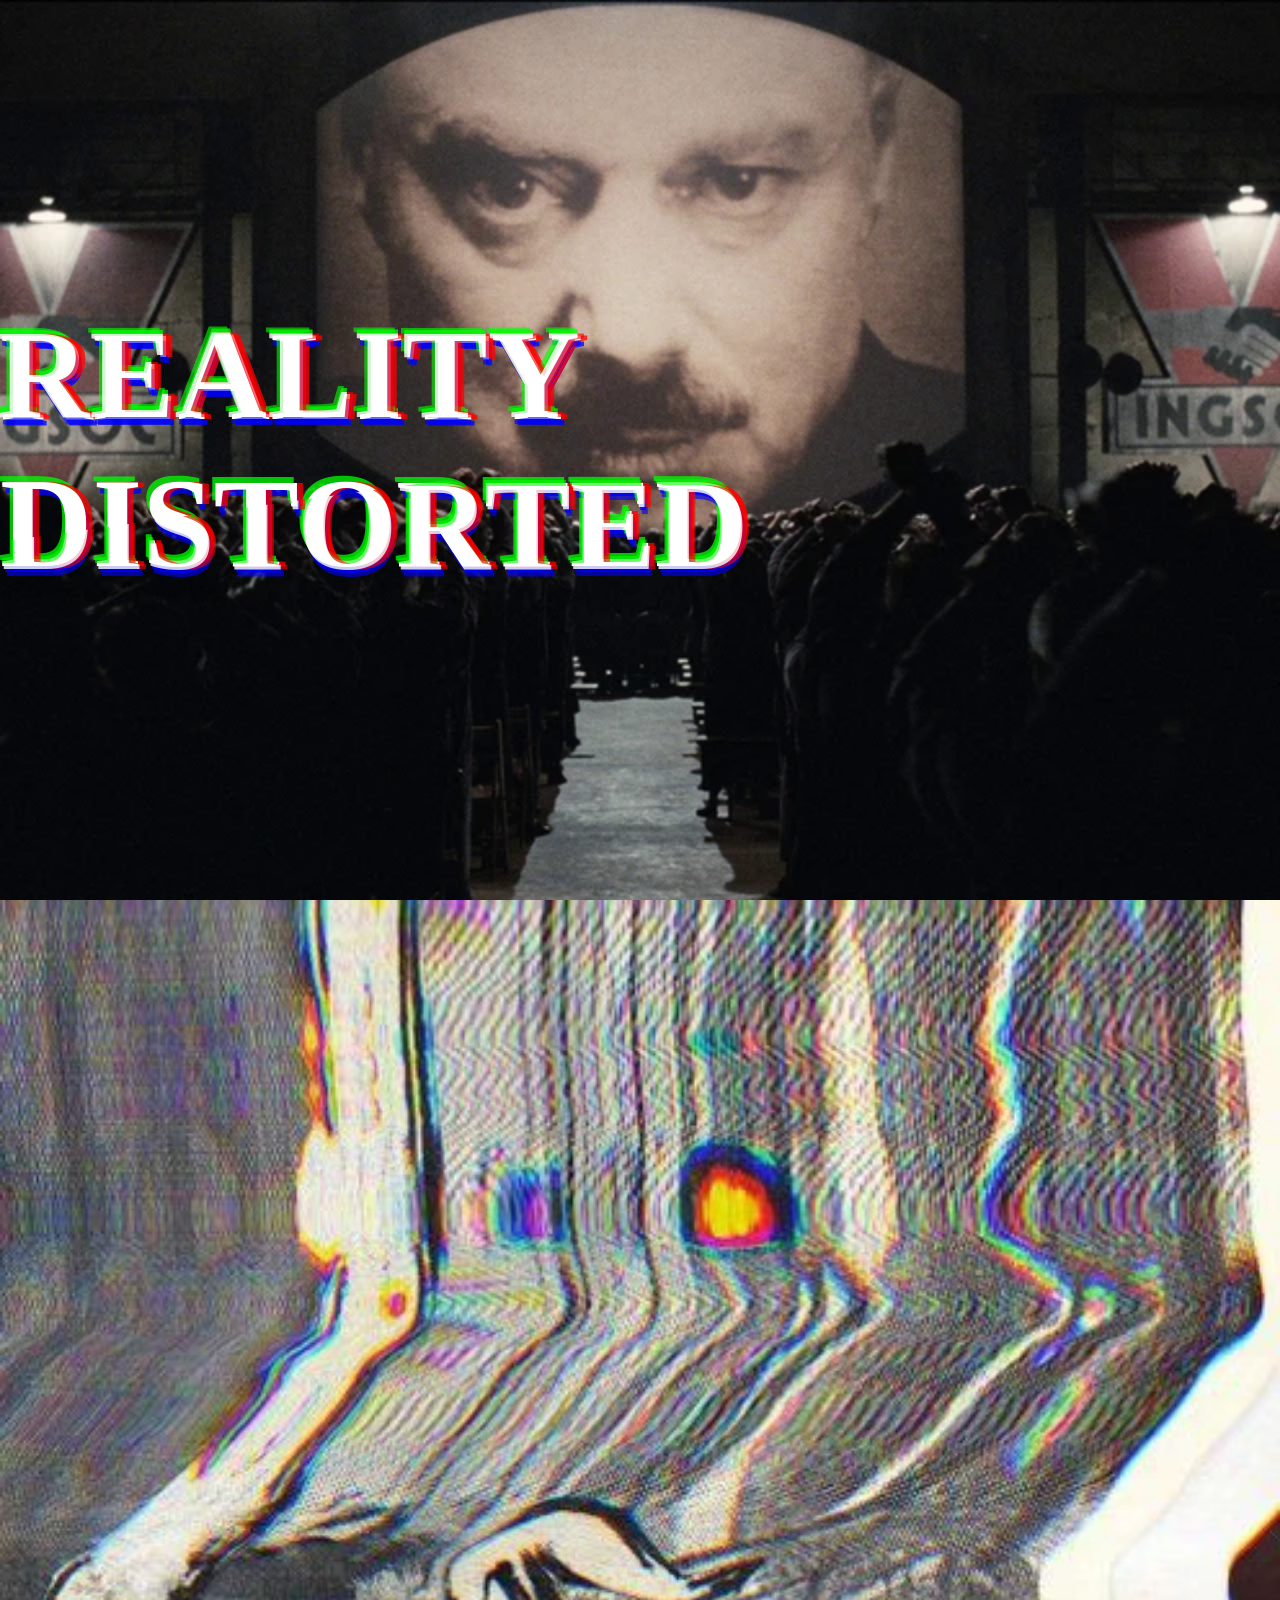
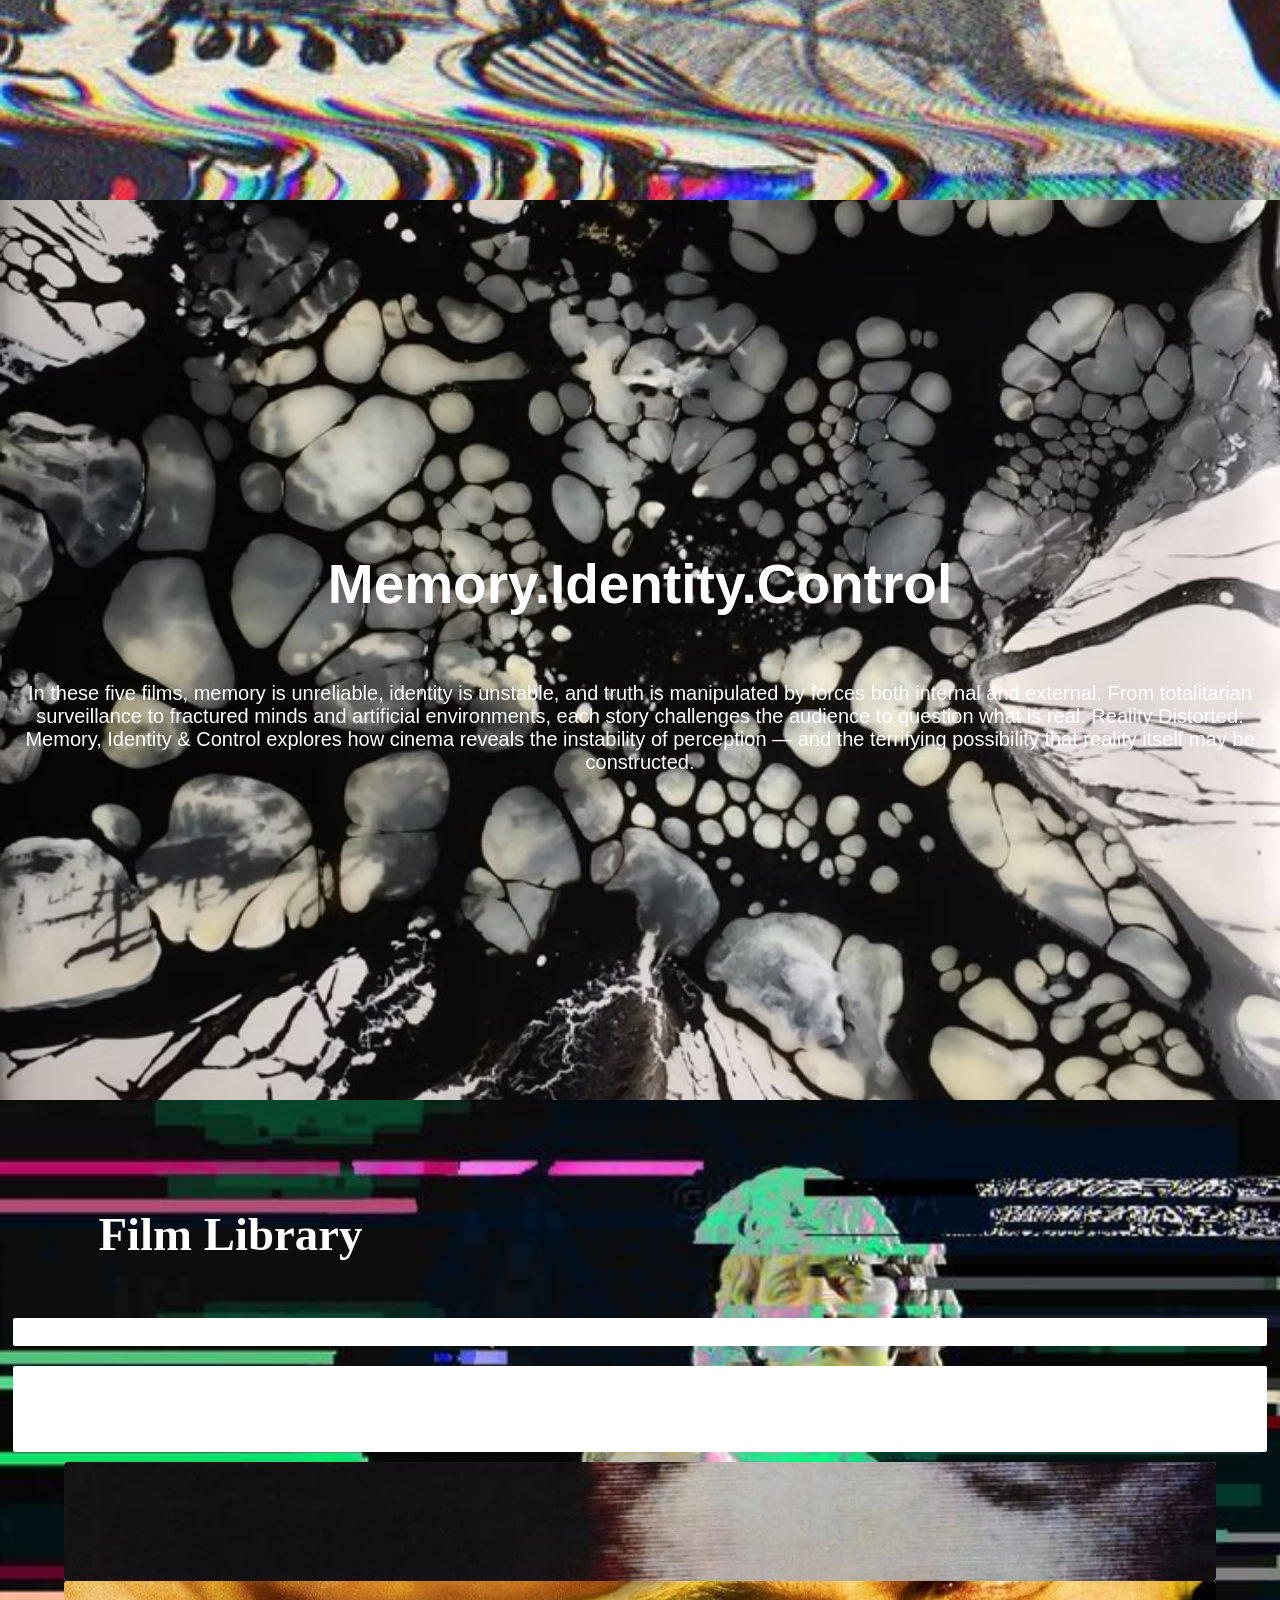
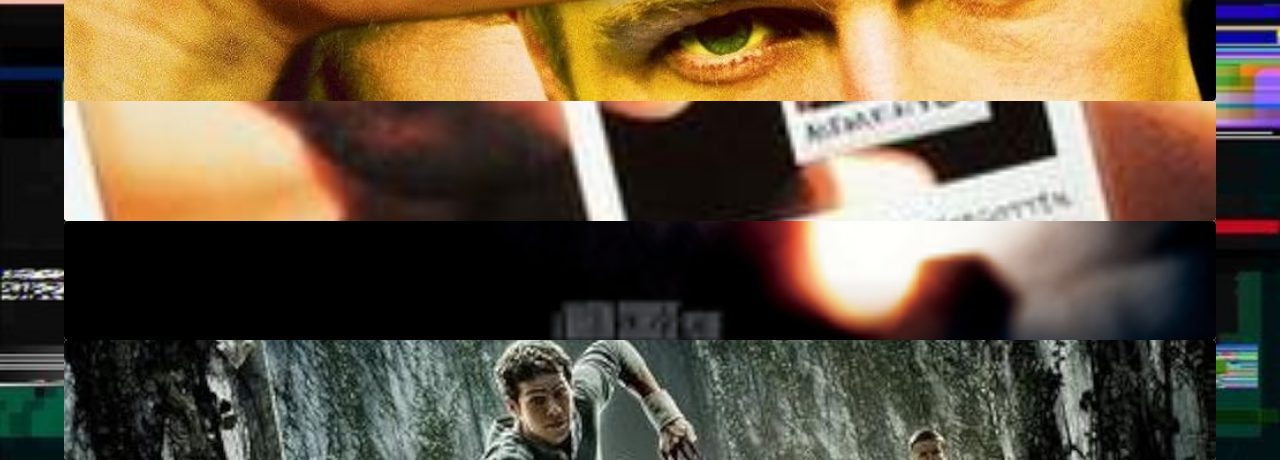
<file: index.html>
<!DOCTYPE html>
<html lang="en">
<head>
    <meta charset="UTF-8">
    <meta name="viewport" content="width=device-width, initial-scale=1.0">
    <title>Psychological/Distorted Reality</title>
    <link rel="stylesheet" href="style.css">
 <!-- <img src="maze.png" alt="Maze Image"> -->
</head>
<body>
<section class="section img1">
    <h1 class="glitch"><span aria-hidden="true">Reality Distorted</span> Reality Distorted
  <span aria-hidden="true">Reality Distorted</span></h1>
</section>

<section class="section img2">
</section>

<section class="section img3">
    <H2>Memory.Identity.Control</H2>
    <p>In these five films, memory is unreliable, identity is unstable, and truth is manipulated by
        forces both internal and external. From totalitarian surveillance to fractured minds and artificial environments, 
        each story challenges the audience to question what is real. Reality Distorted: Memory, Identity & Control explores
         how cinema reveals the instability of perception — and the terrifying possibility that reality itself may be constructed.</p>
</section>

<section class="section img4">
    <h3>Film Library</h3>
     <div id="header"></div>
     <div id="middle"></div>
     <div id="cube1">
        <a href="1984.html"><img src="1984.jpg" alt="1984"></a>
     </div>
     <div id="cube2">
        <a href="fightclub.html"><img src="fightclub.jpg" alt="Fight Club"></a>
     </div>
     <div id="cube3">
        <a href="memento.html"><img src="memento.jpg" alt="Memento"></a>
     </div>
     <div id="cube4">
        <a href="shutterisland.html"><img src="shutterisland.jpg" alt="Shutter Island"></a>
     </div>
     <div id="cube5">
        <a href="mazerunner.html"><img src="mazer.jpg" alt="The Maze Runner"></a>
     </div>
</section>
<!-- <section class="section img5"></section> --> <!-- Looks like we don't need this -->
</body>
</html>
</file>
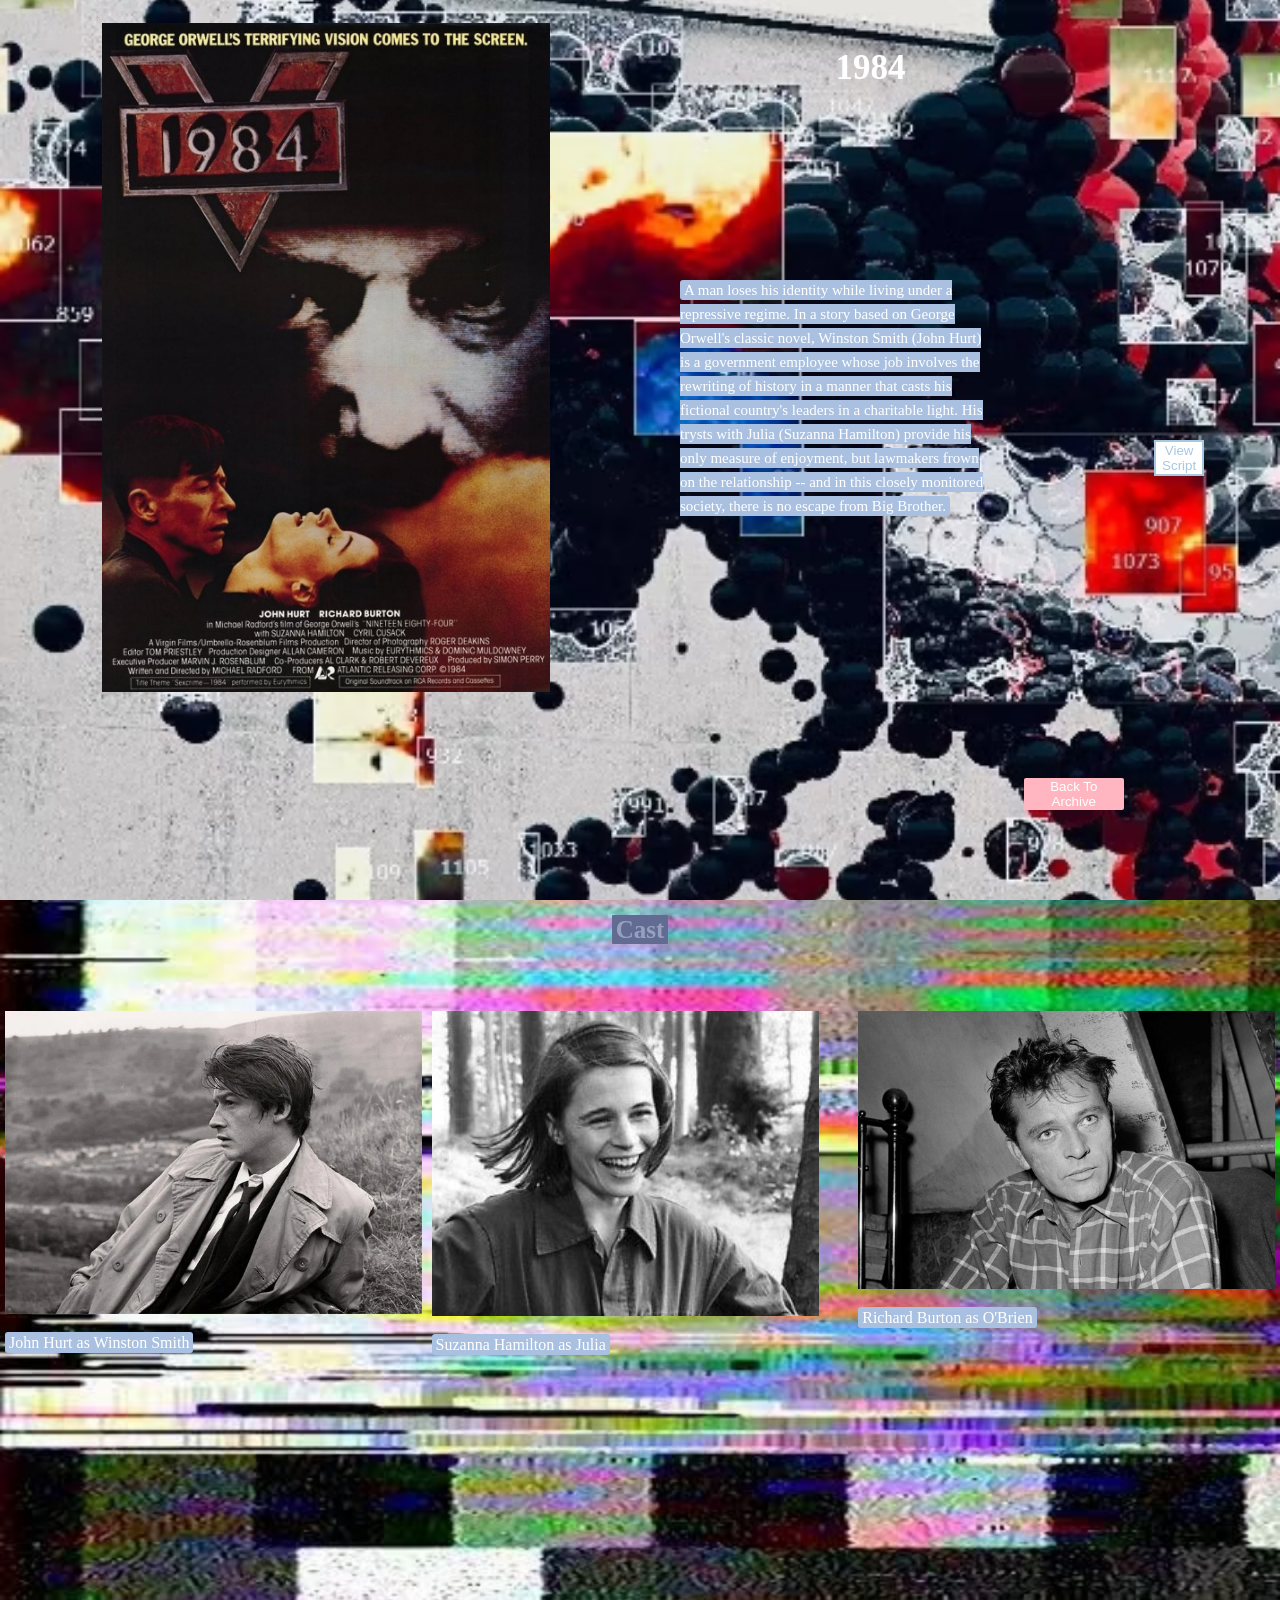
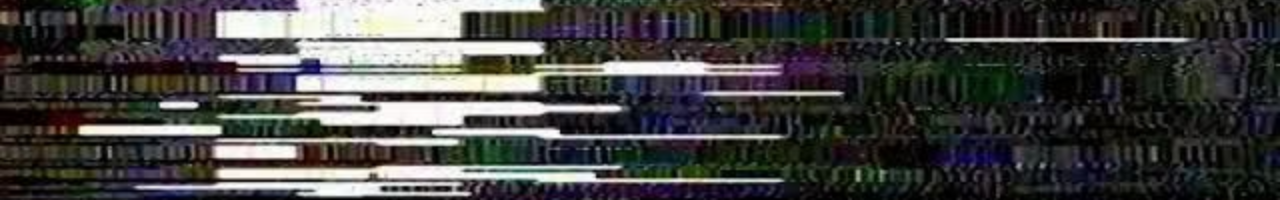
<file: 1984.html>
<!DOCTYPE html>
<html lang="en">
<head>
    <meta charset="UTF-8">
    <meta name="viewport" content="width=device-width, initial-scale=1.0">
    <title>1984</title>
    <link rel="stylesheet" href="style2.css">
</head>
<body>
    <section class="section img1">
        <h3>1984</h3>

        <div class="content">
        <img src="1984.jpg" alt="1984">    
        <p><span class="highlight">A man loses his identity while living under a repressive regime. In a story based on George Orwell's classic novel, Winston Smith (John Hurt) is a government employee whose job involves the rewriting of history in a manner that casts his fictional country's leaders in a charitable light. His trysts with Julia (Suzanna Hamilton) provide his only measure of enjoyment, but lawmakers frown on the relationship -- and in this closely monitored society, there is no escape from Big Brother.</span></p>
        <form action="script.html">
        <button class="script-button">View Script</button></form>
        </div>

        <h4><span class="highlight2">Cast</span></h4>

    </section>
    <section class="section img2">

        <div class="row">
        <div class="column">
         <img src="JohnHurt.webp" alt="John Hurt" style="width:100%">
         <p><span class="highlight">John Hurt as Winston Smith</span></p>
         </div>
        <div class="column">
         <img src="suzanna.jpg" alt="Suzanna Hamilton" style="width:93%">
         <p><span class="highlight">Suzanna Hamilton as Julia</span></p>
        </div>
        <div class="column">
        <img src="richard.jpg" alt="Richard Burton" style="width:100%">
        <p><span class="highlight">Richard Burton as O'Brien</span></p>
        </div>

        <div class="vids">
        <iframe width="33.33%" height="200" src="https://www.youtube.com/embed/XvGmOZ5T6_Y" title="1984 (1/11) Movie CLIP - Two Minutes Hate (1984) HD" frameborder="0" allow="accelerometer; autoplay; clipboard-write; encrypted-media; gyroscope; picture-in-picture; web-share" referrerpolicy="strict-origin-when-cross-origin" allowfullscreen></iframe>
        <iframe width="33.33%" height="200" src="https://www.youtube.com/embed/KEU-t-ANpdY" title="1984--NEWSPEAK" frameborder="0" allow="accelerometer; autoplay; clipboard-write; encrypted-media; gyroscope; picture-in-picture; web-share" referrerpolicy="strict-origin-when-cross-origin" allowfullscreen></iframe>
        <iframe width="31.33%" height="200" src="https://www.youtube.com/embed/SXq3yMhobEU" title="1984 (Modern Trailer)" frameborder="0" allow="accelerometer; autoplay; clipboard-write; encrypted-media; gyroscope; picture-in-picture; web-share" referrerpolicy="strict-origin-when-cross-origin" allowfullscreen></iframe>
        </div>

        <form action="index.html">
        <button class="archive-button">Back To Archive</button></form>
    </section>
</body>
</html>
</file>
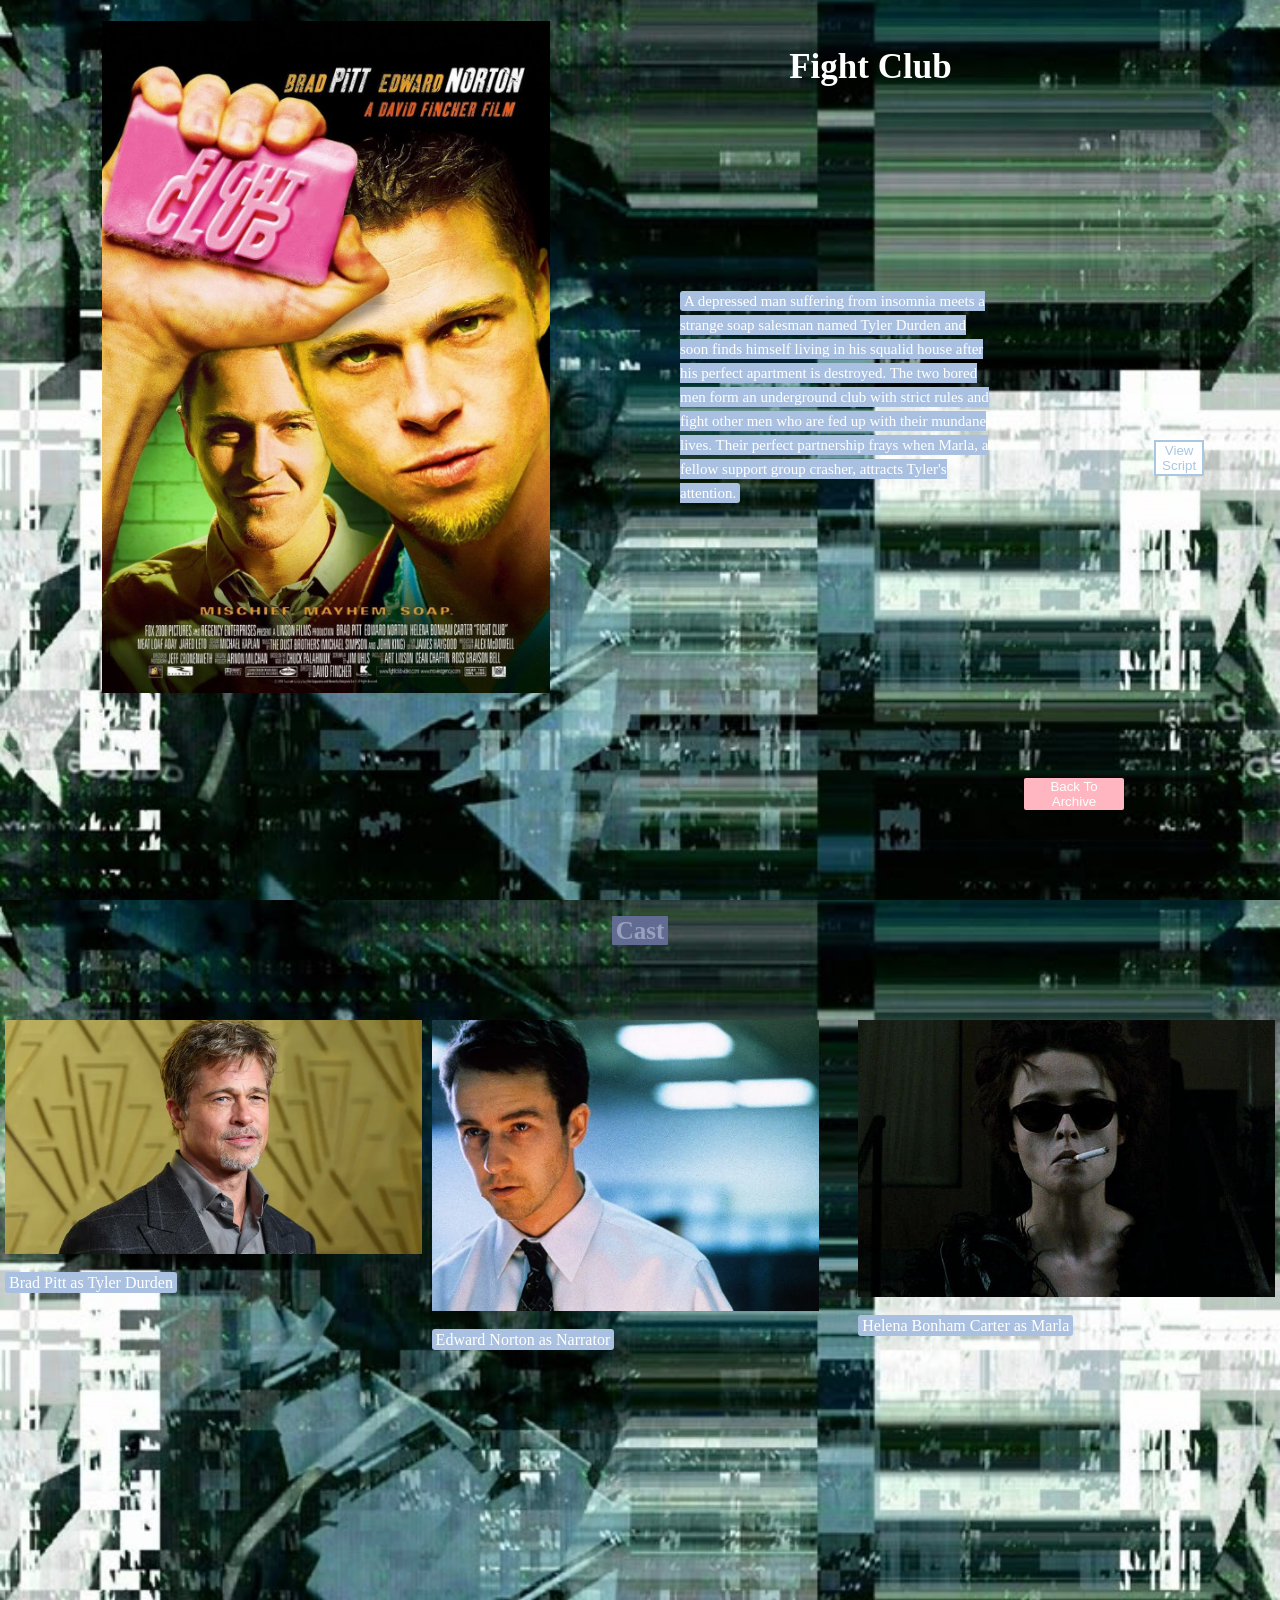
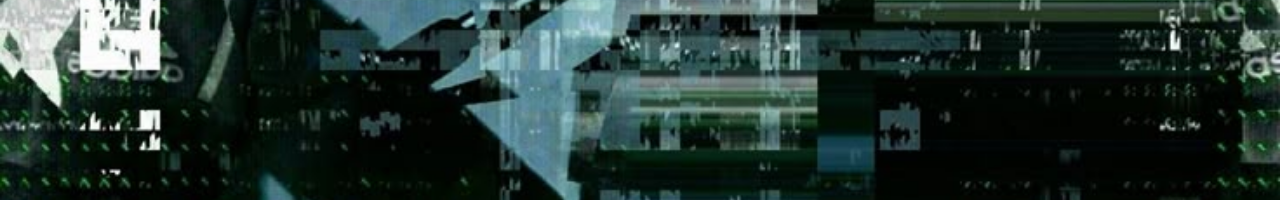
<file: fightclub.html>
<!DOCTYPE html>
<html lang="en">
<head>
    <meta charset="UTF-8">
    <meta name="viewport" content="width=device-width, initial-scale=1.0">
    <title>Fight Club</title>
    <link rel="stylesheet" href="style3.css">
</head>
<body>
   <section class="section img1">
        <h3>Fight Club</h3>

        <div class="content">
        <img src="fightclub.jpg" alt="Fight Club">    
        <p><span class="highlight">A depressed man suffering from insomnia meets a strange soap salesman named Tyler Durden and soon finds himself living in his squalid house after his perfect apartment is destroyed. The two bored men form an underground club with strict rules and fight other men who are fed up with their mundane lives. Their perfect partnership frays when Marla, a fellow support group crasher, attracts Tyler's attention.</span></p>
        <form action="script2.html">
        <button class="script-button">View Script</button></form>
        </div>

        <h4><span class="highlight2">Cast</span></h4>

    </section>
    <section class="section img2">

        <div class="row">
        <div class="column">
         <img src="BradPitt.webp" alt="Brad Pitt" style="width:100%">
         <p><span class="highlight">Brad Pitt as Tyler Durden</span></p>
         </div>
        <div class="column">
         <img src="EdwardNorton.webp" alt="Edward Norton" style="width:93%">
         <p><span class="highlight">Edward Norton as Narrator</span></p>
        </div>
        <div class="column">
        <img src="HelenaBonham.webp" alt="Helena Bonham Carter" style="width:100%">
        <p><span class="highlight">Helena Bonham Carter as Marla</span></p>
        </div>

        <div class="vids">
        <iframe width="33.33%" height="200" src="https://www.youtube.com/embed/CR5Jp_ag2M8" title="Fight Club (1/5) Movie CLIP - I Want You to Hit Me (1999) HD" frameborder="0" allow="accelerometer; autoplay; clipboard-write; encrypted-media; gyroscope; picture-in-picture; web-share" referrerpolicy="strict-origin-when-cross-origin" allowfullscreen></iframe>
        <iframe width="33.33%" height="200" src="https://www.youtube.com/embed/dC1yHLp9bWA" title="Fight Club (2/5) Movie CLIP - The First Rule of Fight Club (1999) HD" frameborder="0" allow="accelerometer; autoplay; clipboard-write; encrypted-media; gyroscope; picture-in-picture; web-share" referrerpolicy="strict-origin-when-cross-origin" allowfullscreen></iframe>
        <iframe width="31.33%" height="200" src="https://www.youtube.com/embed/uf8RbAGWxqY" title="Fight Club - You are the all singing, all dancing crap of the world." frameborder="0" allow="accelerometer; autoplay; clipboard-write; encrypted-media; gyroscope; picture-in-picture; web-share" referrerpolicy="strict-origin-when-cross-origin" allowfullscreen></iframe>
        </div>

        <form action="index.html">
        <button class="archive-button">Back To Archive</button></form>
    </section>
</section>
</body>
</html>
</file>
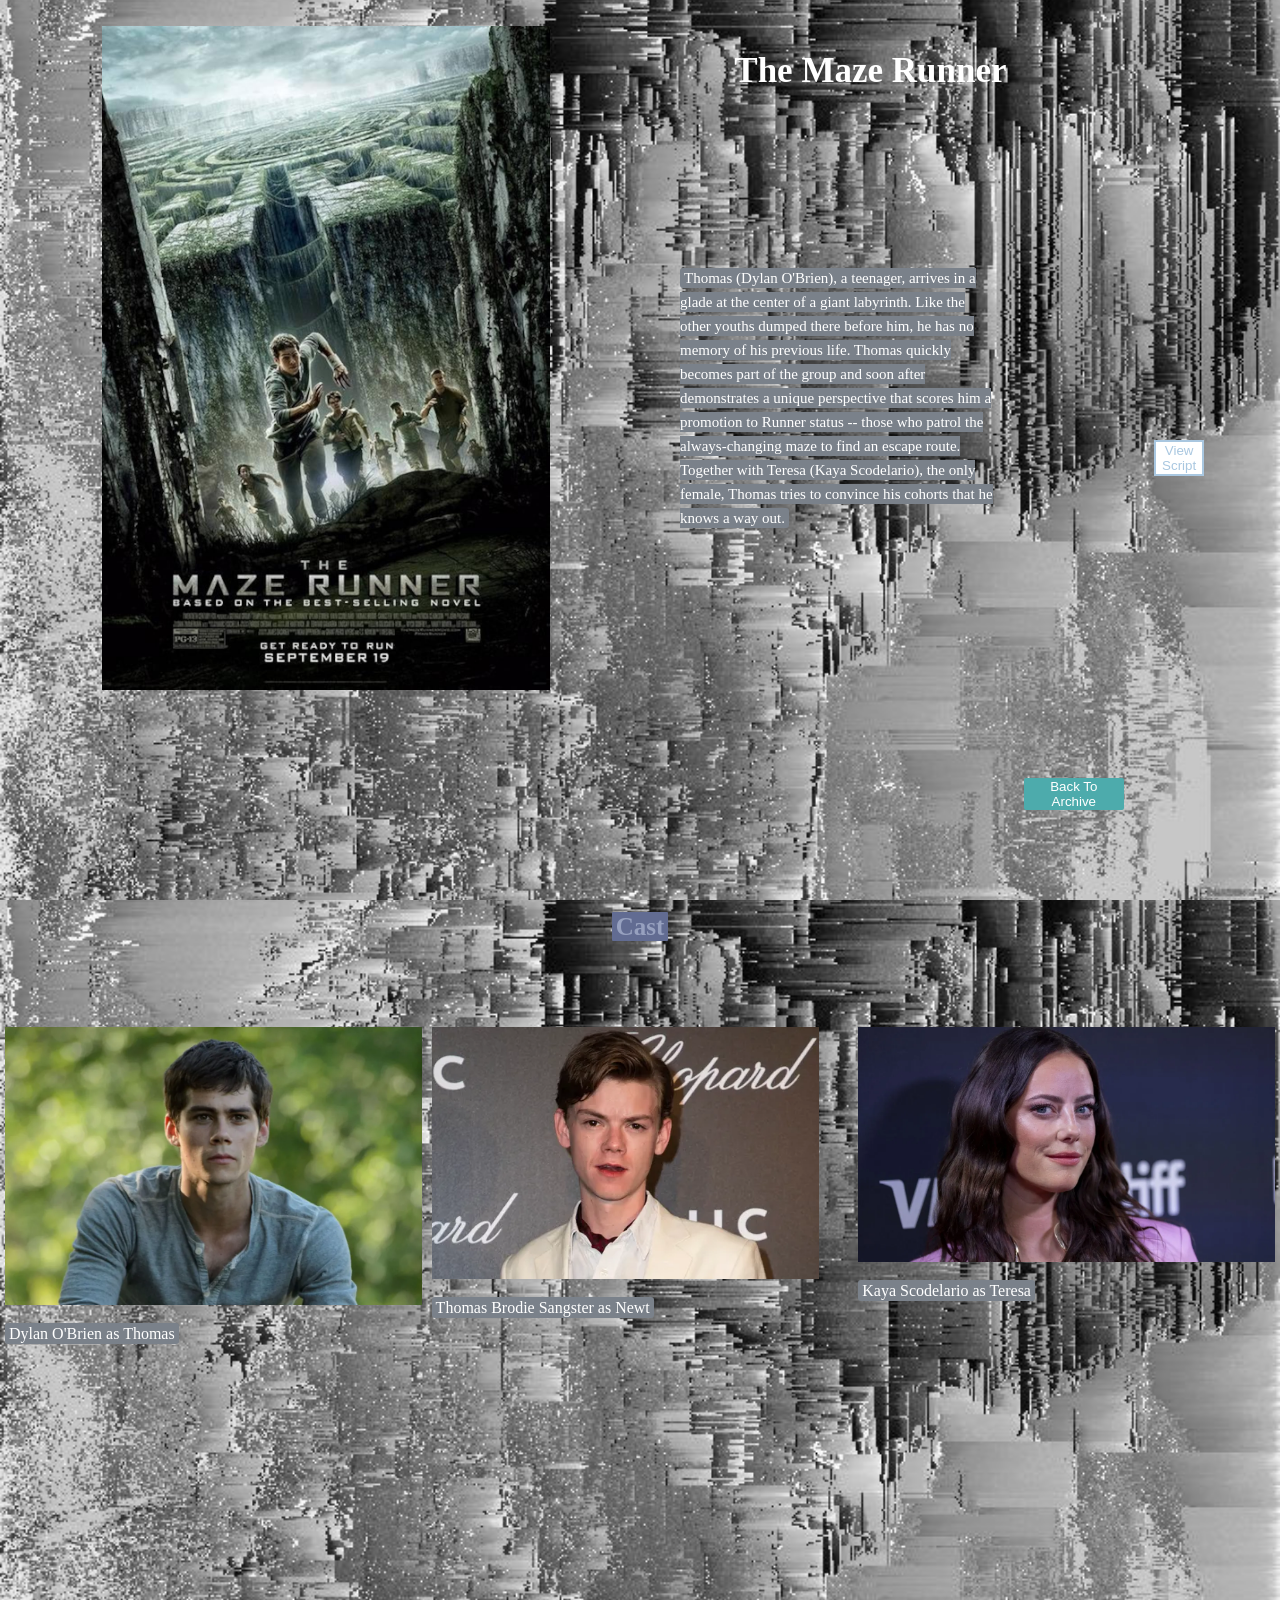
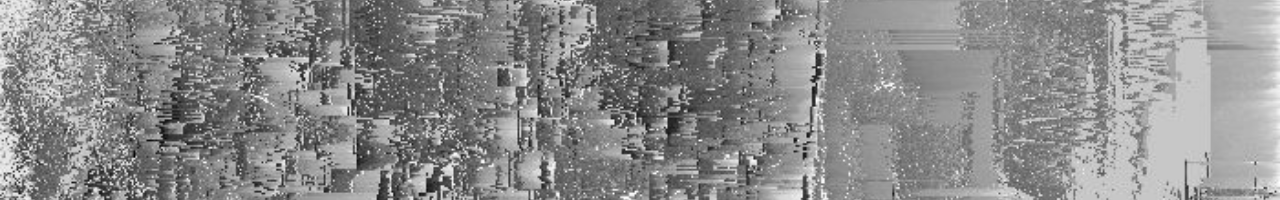
<file: mazerunner.html>
<!DOCTYPE html>
<html lang="en">
<head>
    <meta charset="UTF-8">
    <meta name="viewport" content="width=device-width, initial-scale=1.0">
    <title>Maze Runner</title>
    <link rel="stylesheet" href="style6.css">
</head>
<body>
   <section class="section img1">
        <h3>The Maze Runner</h3>

        <div class="content">
        <img src="mazer.jpg" alt="Maze Runner">
        <p><span class="highlight">Thomas (Dylan O'Brien), a teenager, arrives in a glade at the center of a giant labyrinth. Like the other youths dumped there before him, he has no memory of his previous life. Thomas quickly becomes part of the group and soon after demonstrates a unique perspective that scores him a promotion to Runner status -- those who patrol the always-changing maze to find an escape route. Together with Teresa (Kaya Scodelario), the only female, Thomas tries to convince his cohorts that he knows a way out.</span></p>
        <form action="script5.html">
        <button class="script-button">View Script</button></form>
        </div>

        <h4><span class="highlight2">Cast</span></h4>

    </section>
    <section class="section img2">

        <div class="row">
        <div class="column">
         <img src="obrien.webp" alt="Dylan O'Brien" style="width:100%">
         <p><span class="highlight">Dylan O'Brien as Thomas</span></p>
         </div>
        <div class="column">
         <img src="newt.webp" alt="Thomas Brodie Sangster" style="width:93%">
         <p><span class="highlight">Thomas Brodie Sangster as Newt</span></p>
        </div>
        <div class="column">
        <img src="kaya.webp" alt="Kaya Scodelario" style="width:100%">
        <p><span class="highlight">Kaya Scodelario as Teresa</span></p>
        </div>

        <div class="vids">
        <iframe width="33.33%" height="200" src="https://www.youtube.com/embed/AwwbhhjQ9Xk" title="The Maze Runner | Official Final Trailer [HD] | 20th Century FOX" frameborder="0" allow="accelerometer; autoplay; clipboard-write; encrypted-media; gyroscope; picture-in-picture; web-share" referrerpolicy="strict-origin-when-cross-origin" allowfullscreen></iframe>
        <iframe width="33.33%" height="200" src="https://www.youtube.com/embed/Gl_ncXQswno" title="Thomas runs The Maze with Minho [The Maze Runner]" frameborder="0" allow="accelerometer; autoplay; clipboard-write; encrypted-media; gyroscope; picture-in-picture; web-share" referrerpolicy="strict-origin-when-cross-origin" allowfullscreen></iframe>
        <iframe width="31.33%" height="200" src="https://www.youtube.com/embed/rKYx0ia6UQE" title="Thomas reveals he worked for WCKD [The Maze Runner]" frameborder="0" allow="accelerometer; autoplay; clipboard-write; encrypted-media; gyroscope; picture-in-picture; web-share" referrerpolicy="strict-origin-when-cross-origin" allowfullscreen></iframe>
        </div>

        <form action="index.html">
        <button class="archive-button">Back To Archive</button></form>
    </section>
</section>
</section>
</body>
</html>
</file>
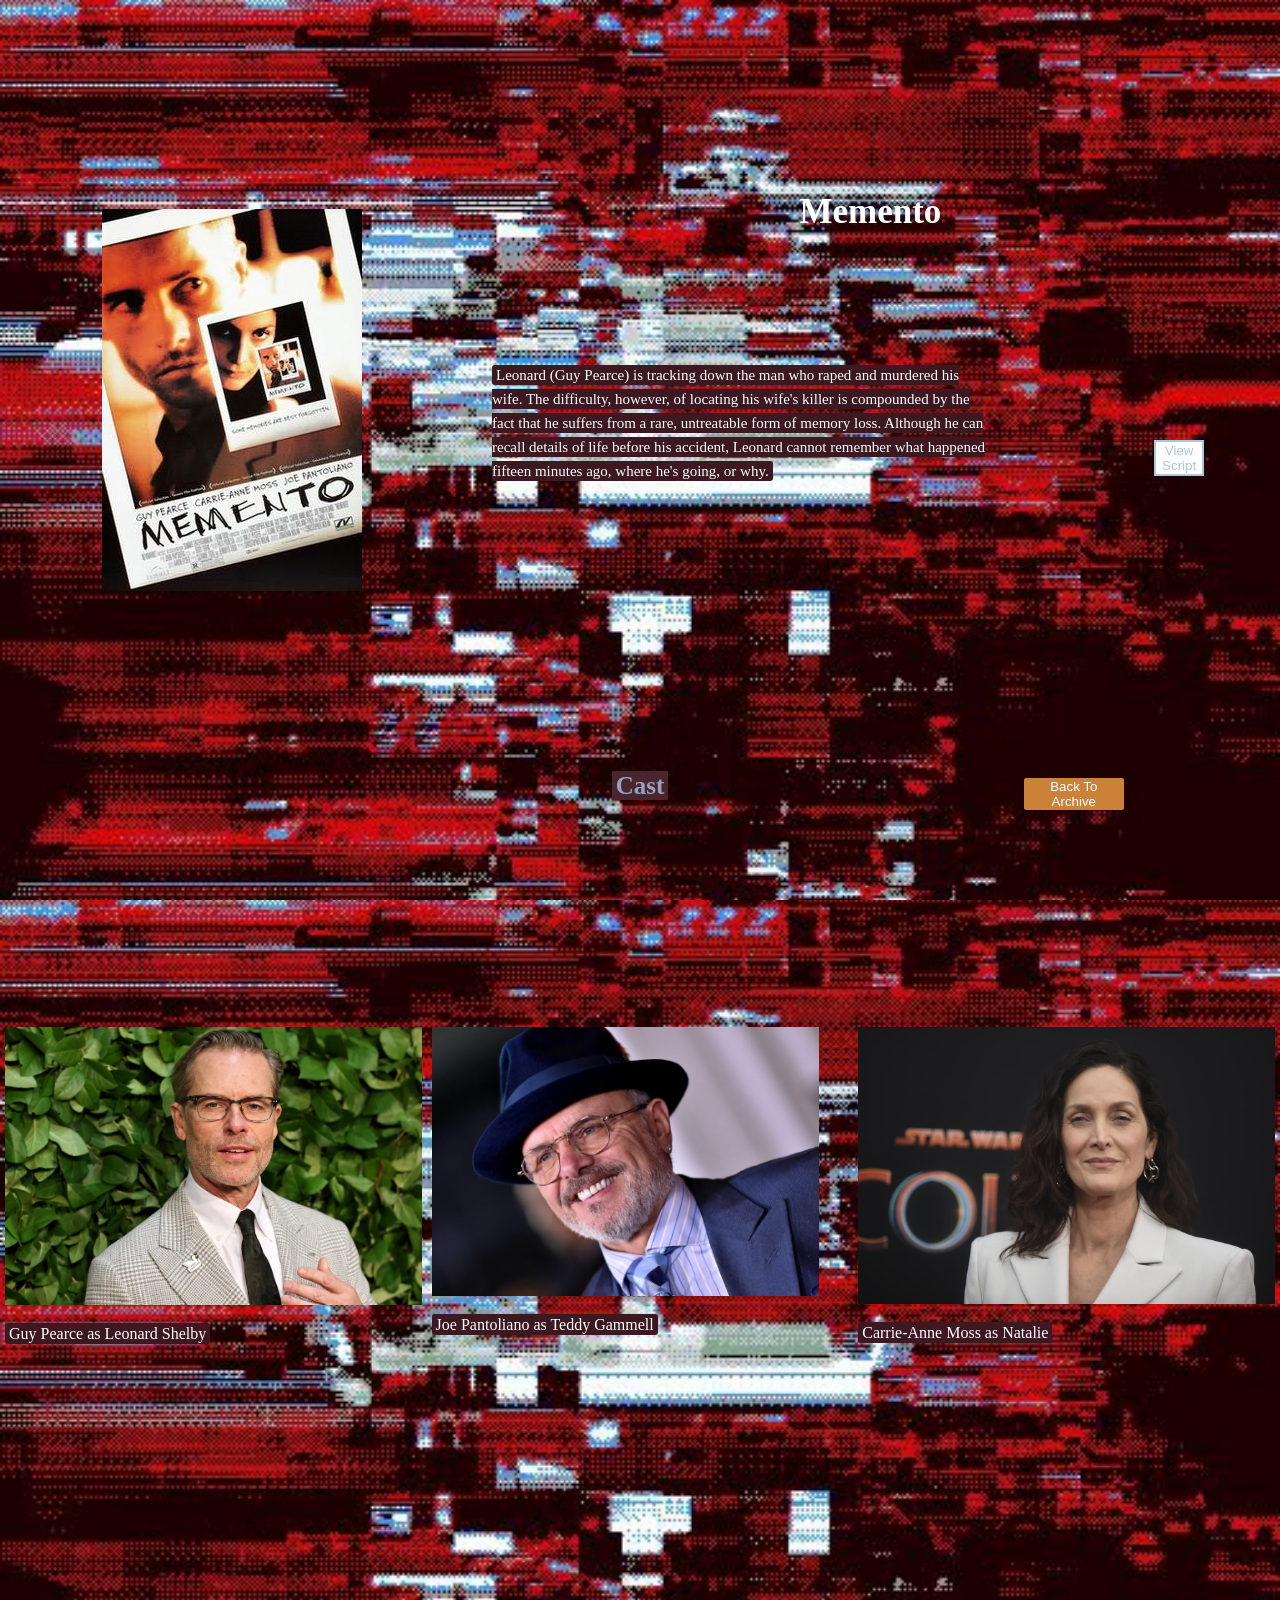
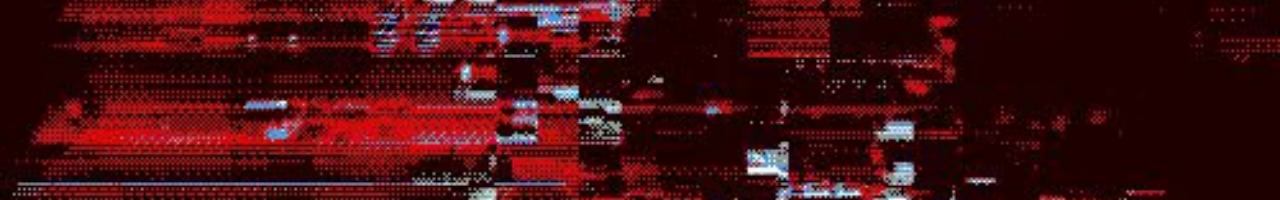
<file: memento.html>
<!DOCTYPE html>
<html lang="en">
<head>
    <meta charset="UTF-8">
    <meta name="viewport" content="width=device-width, initial-scale=1.0">
    <title>Memento</title>
    <link rel="stylesheet" href="style4.css">
</head>
<body>
    <section class="section img1">
        <h3>Memento</h3>

        <div class="content">
        <img src="memento.jpg" alt="Memento">
        <p><span class="highlight">Leonard (Guy Pearce) is tracking down the man who raped and murdered his wife. The difficulty, however, of locating his wife's killer is compounded by the fact that he suffers from a rare, untreatable form of memory loss. Although he can recall details of life before his accident, Leonard cannot remember what happened fifteen minutes ago, where he's going, or why.</span></p>
        <form action="script3.html">
        <button class="script-button">View Script</button></form>
        </div>

        <h4><span class="highlight2">Cast</span></h4>

    </section>
    <section class="section img2">

        <div class="row">
        <div class="column">
         <img src="GuyPearce.webp" alt="Guy Pearce" style="width:100%">
         <p><span class="highlight">Guy Pearce as Leonard Shelby</span></p>
         </div>
        <div class="column">
         <img src="JoePantoliano.jpg" alt="Joe Pantoliano" style="width:93%">
         <p><span class="highlight">Joe Pantoliano as Teddy Gammell</span></p>
        </div>
        <div class="column">
        <img src="CarrieAnneMoss.jpg" alt="Carrie-Anne Moss" style="width:100%">
        <p><span class="highlight">Carrie-Anne Moss as Natalie</span></p>
        </div>

        <div class="vids">
        <iframe width="33.33%" height="200" src="https://www.youtube.com/embed/4CV41hoyS8A" title="Memento (2000) Trailer #1 | Movieclips Classic Trailers" frameborder="0" allow="accelerometer; autoplay; clipboard-write; encrypted-media; gyroscope; picture-in-picture; web-share" referrerpolicy="strict-origin-when-cross-origin" allowfullscreen></iframe>
        <iframe width="33.33%" height="200" src="https://www.youtube.com/embed/K5whnLZyKVA" title="Funniest movie scene - Memento (2000)" frameborder="0" allow="accelerometer; autoplay; clipboard-write; encrypted-media; gyroscope; picture-in-picture; web-share" referrerpolicy="strict-origin-when-cross-origin" allowfullscreen></iframe>
        <iframe width="31.33%" height="200" src="https://www.youtube.com/embed/HDWylEQSwFo" title="🎥 MEMENTO (2000) | Full Movie Trailer in HD | 1080p" frameborder="0" allow="accelerometer; autoplay; clipboard-write; encrypted-media; gyroscope; picture-in-picture; web-share" referrerpolicy="strict-origin-when-cross-origin" allowfullscreen></iframe>
        </div>

        <form action="index.html">
        <button class="archive-button">Back To Archive</button></form>
    </section>
</section>
</section>
</body>
</html>
</file>
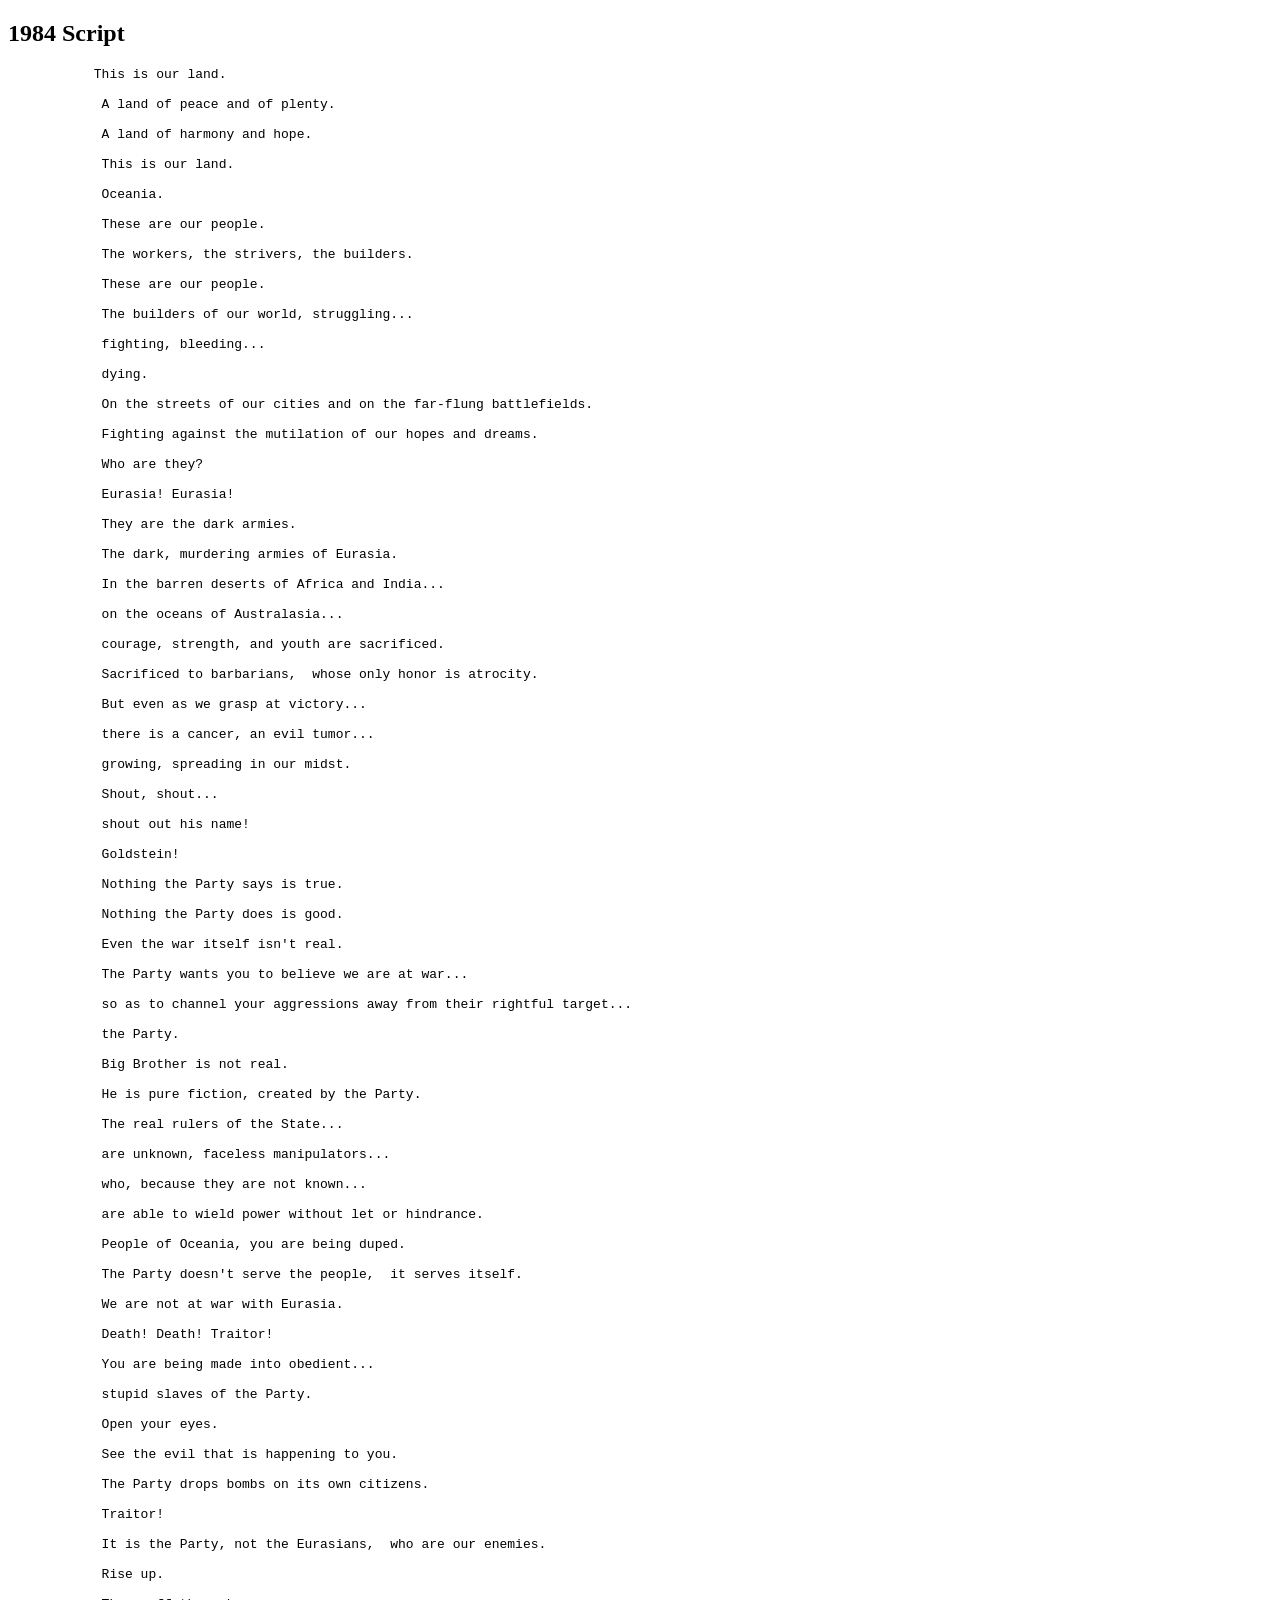
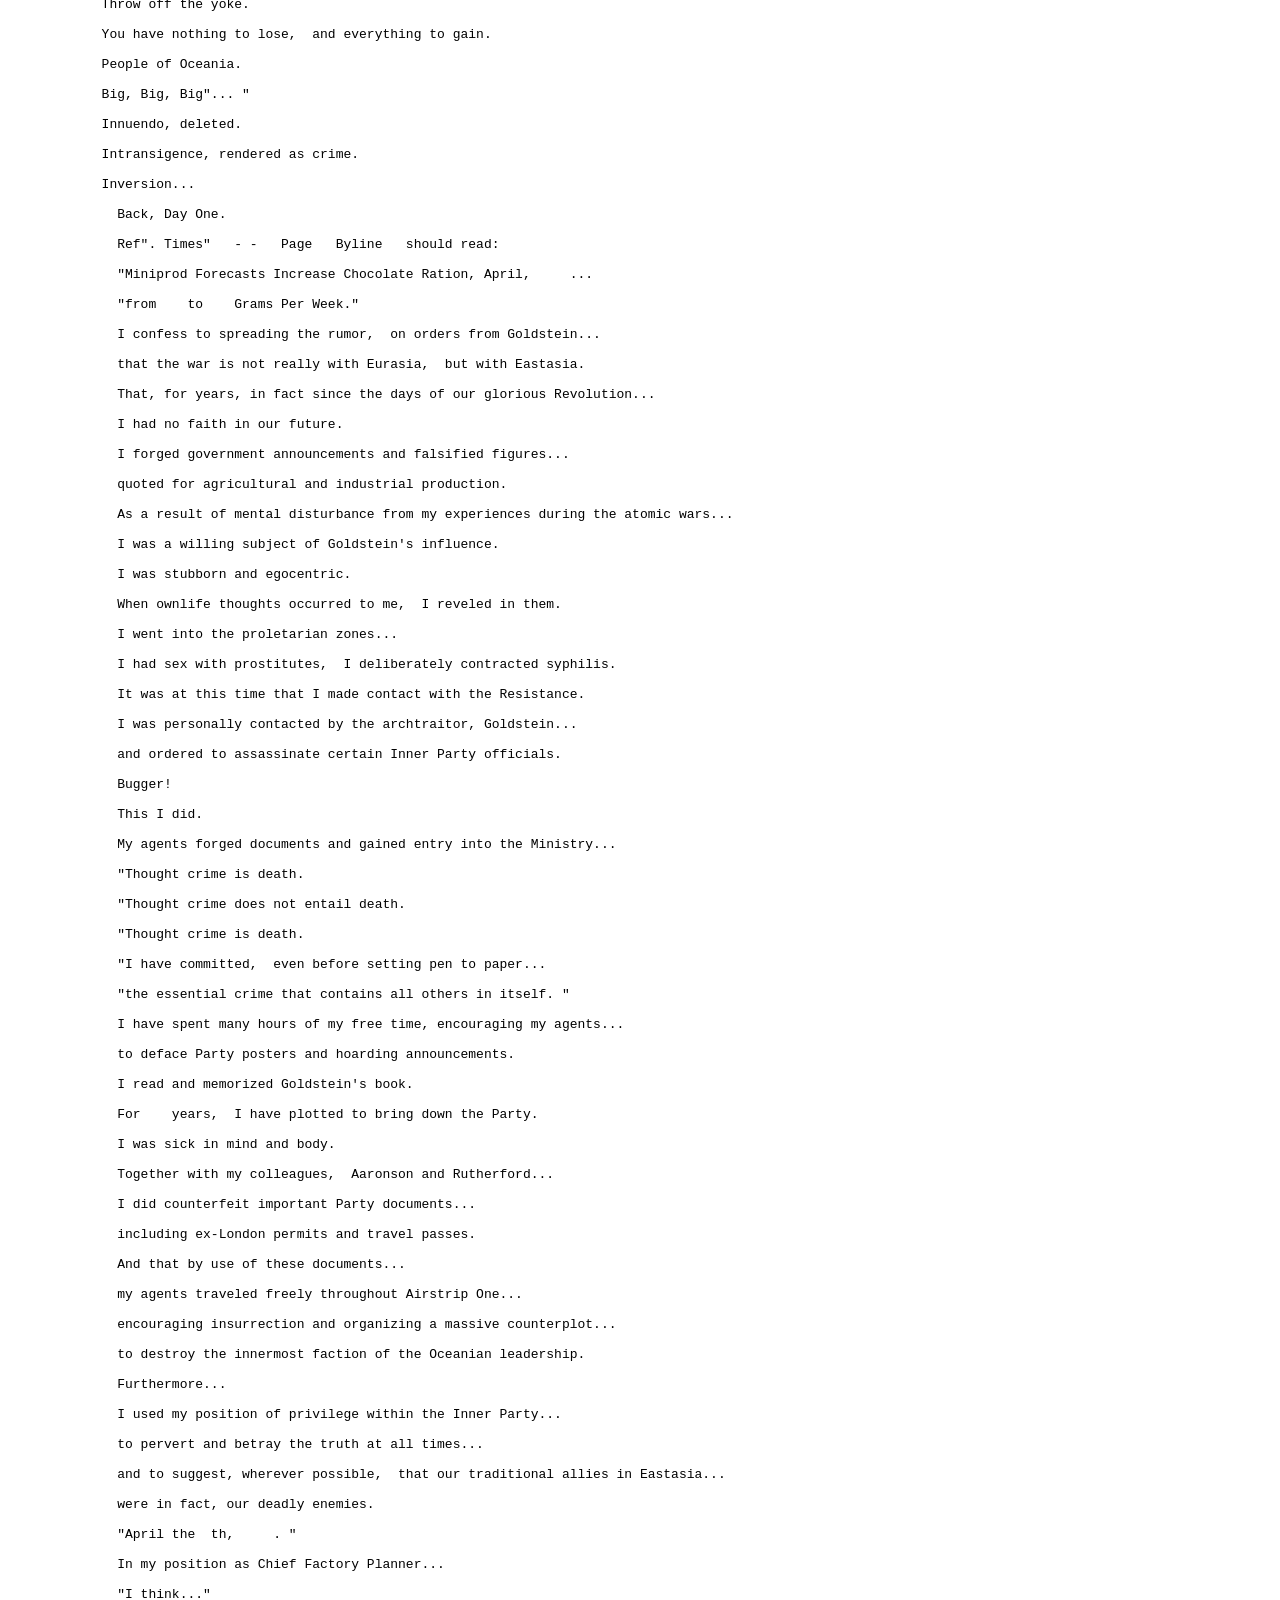
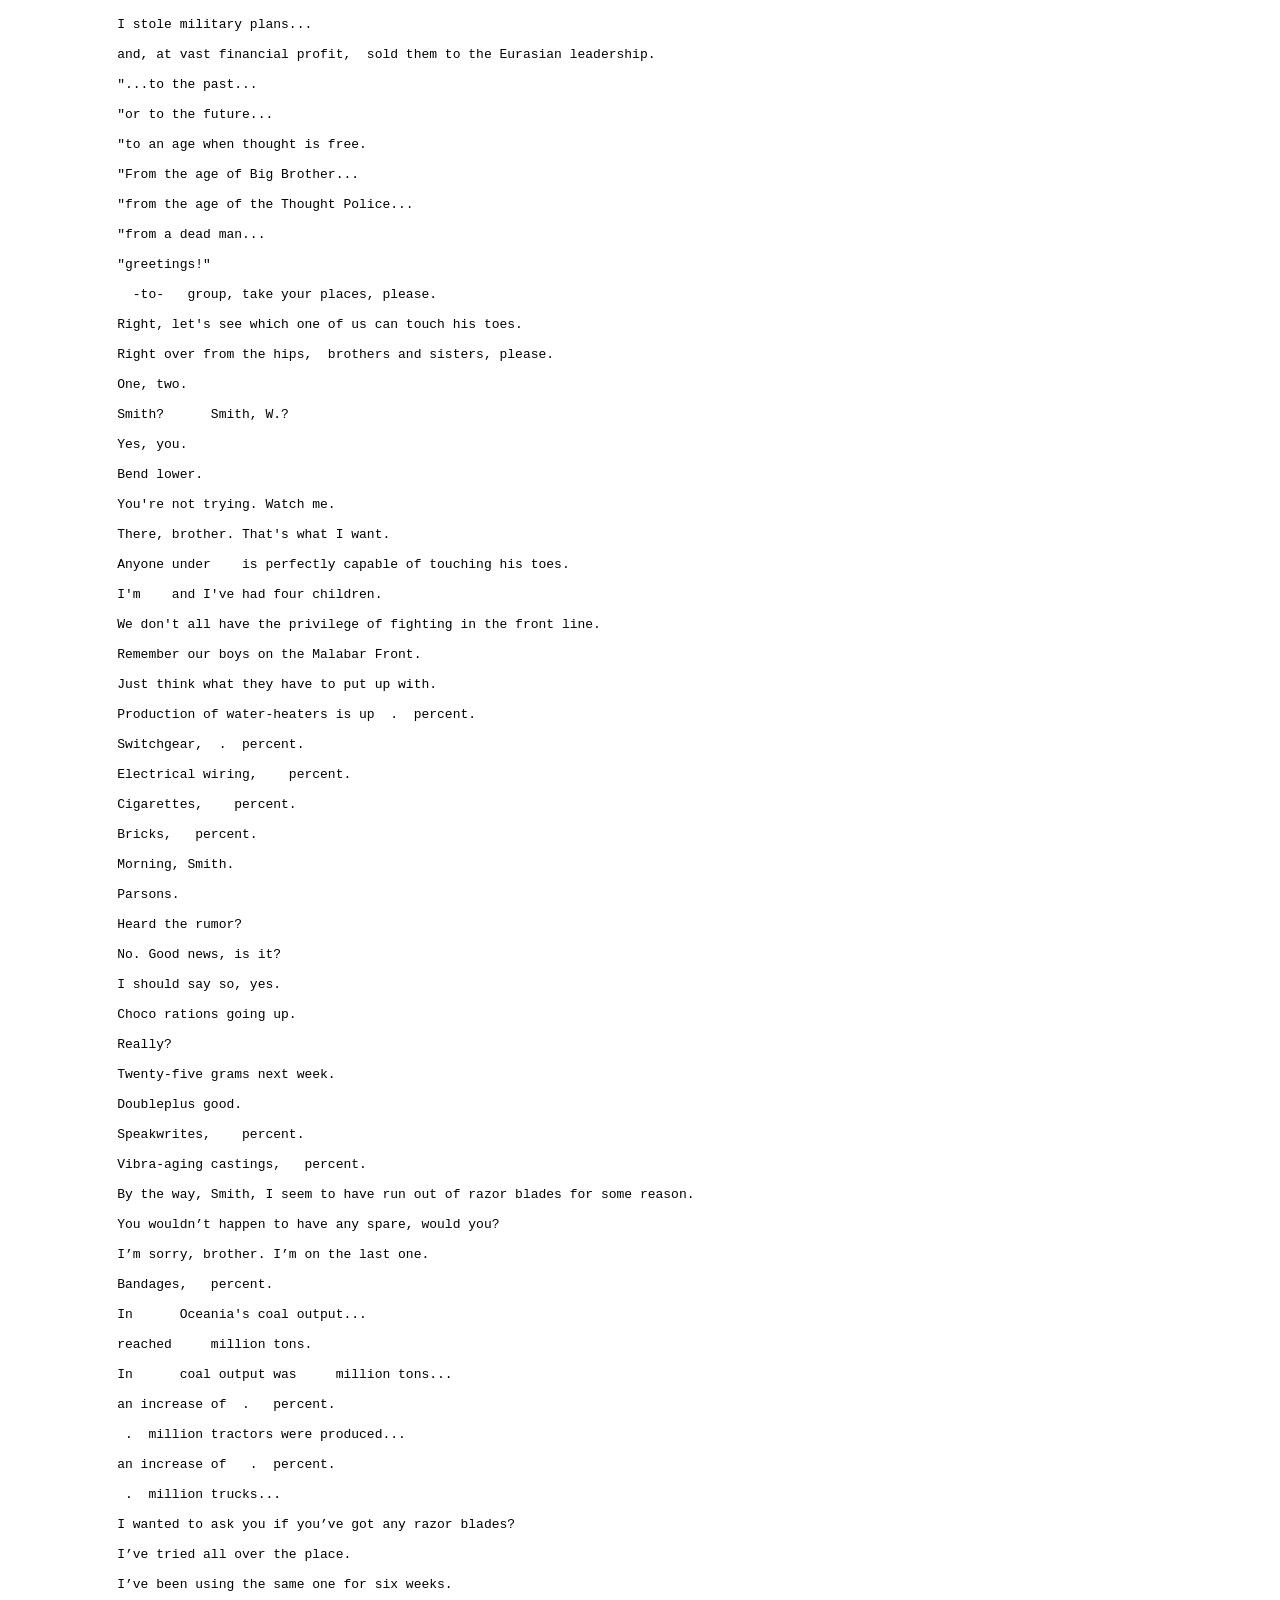
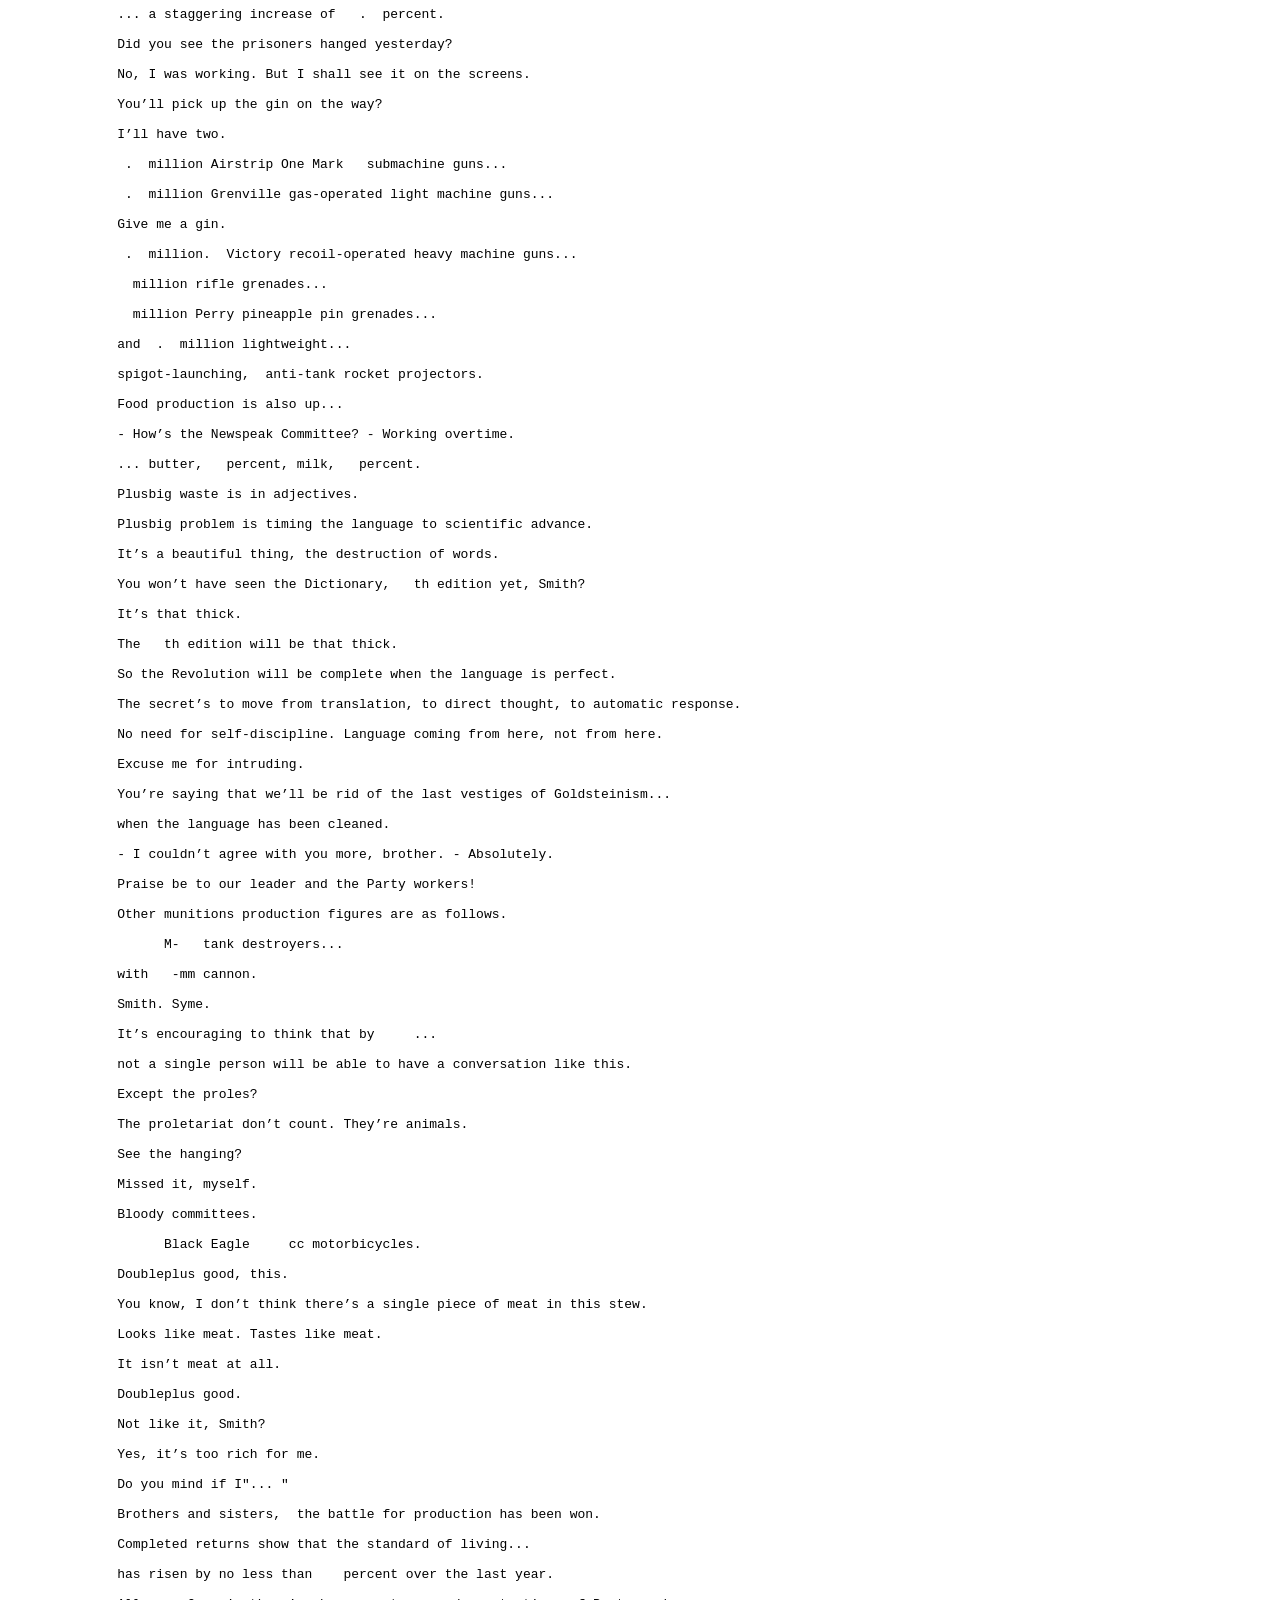
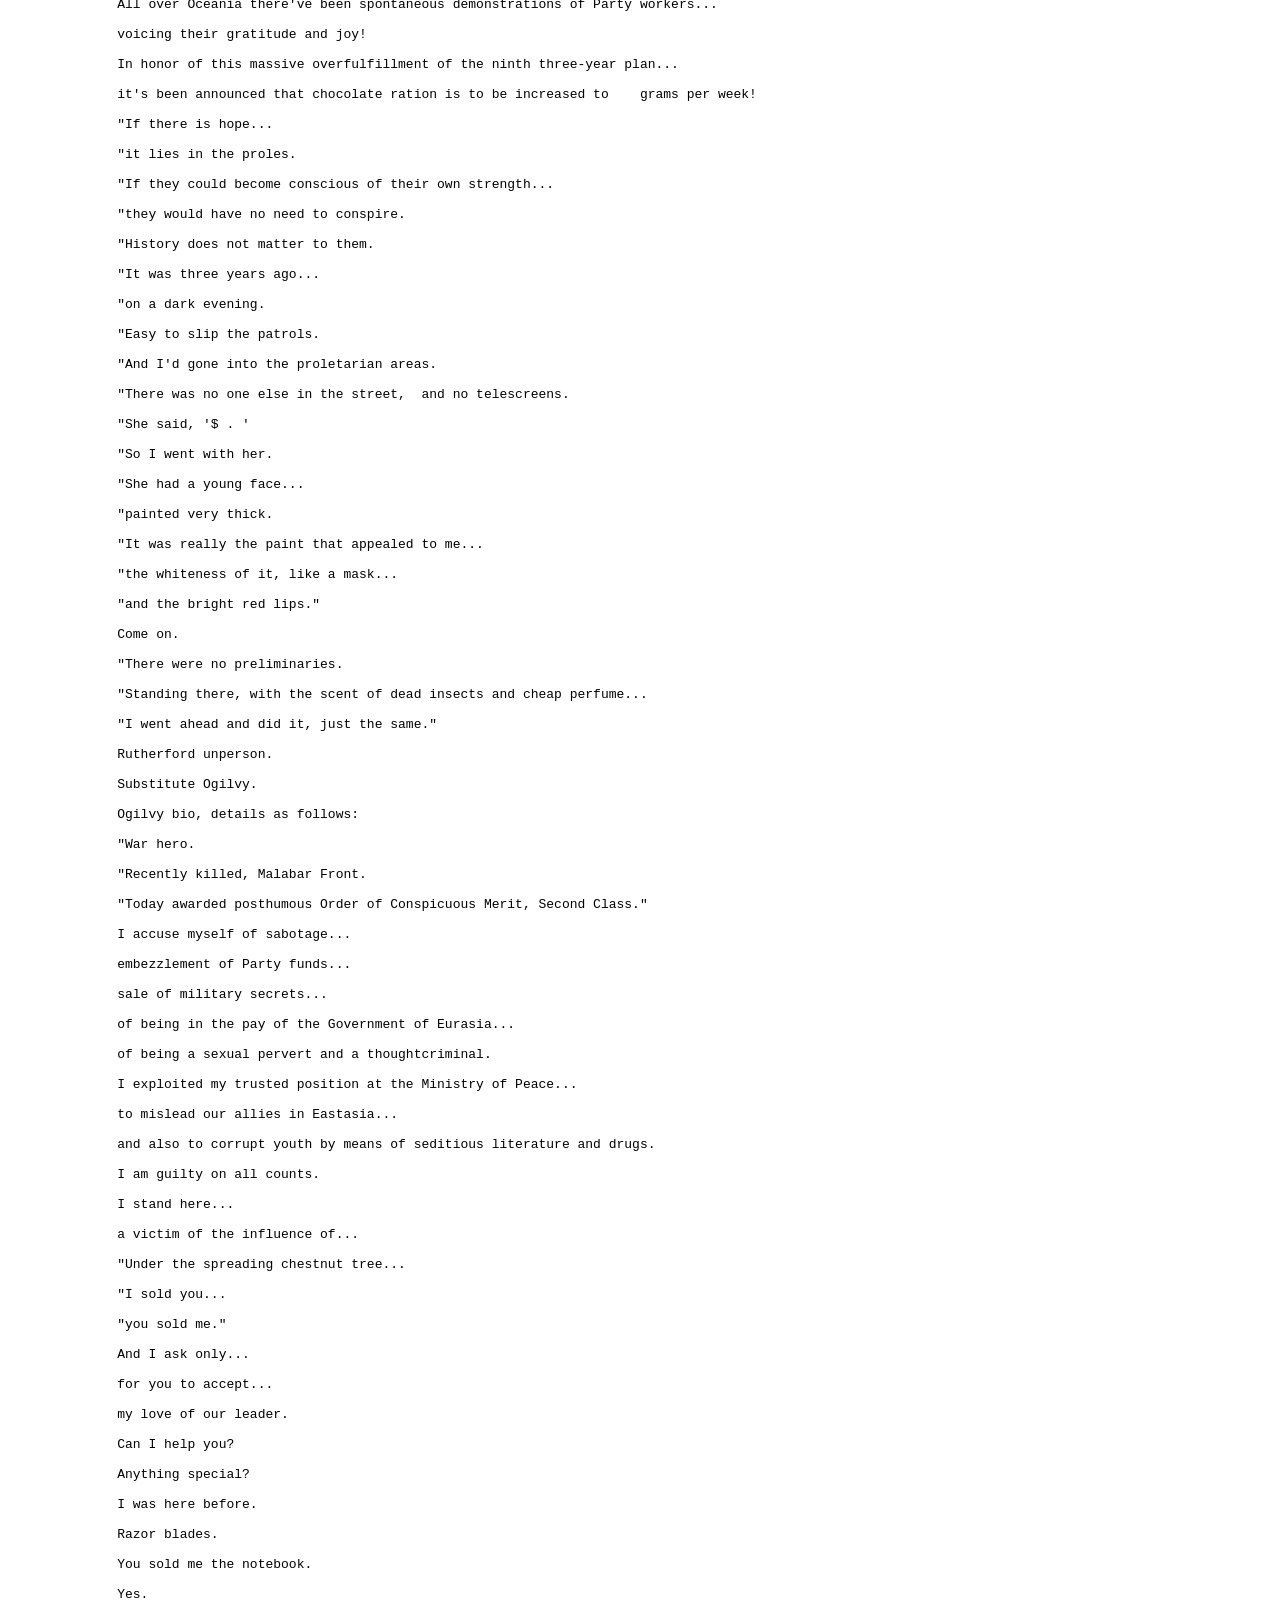
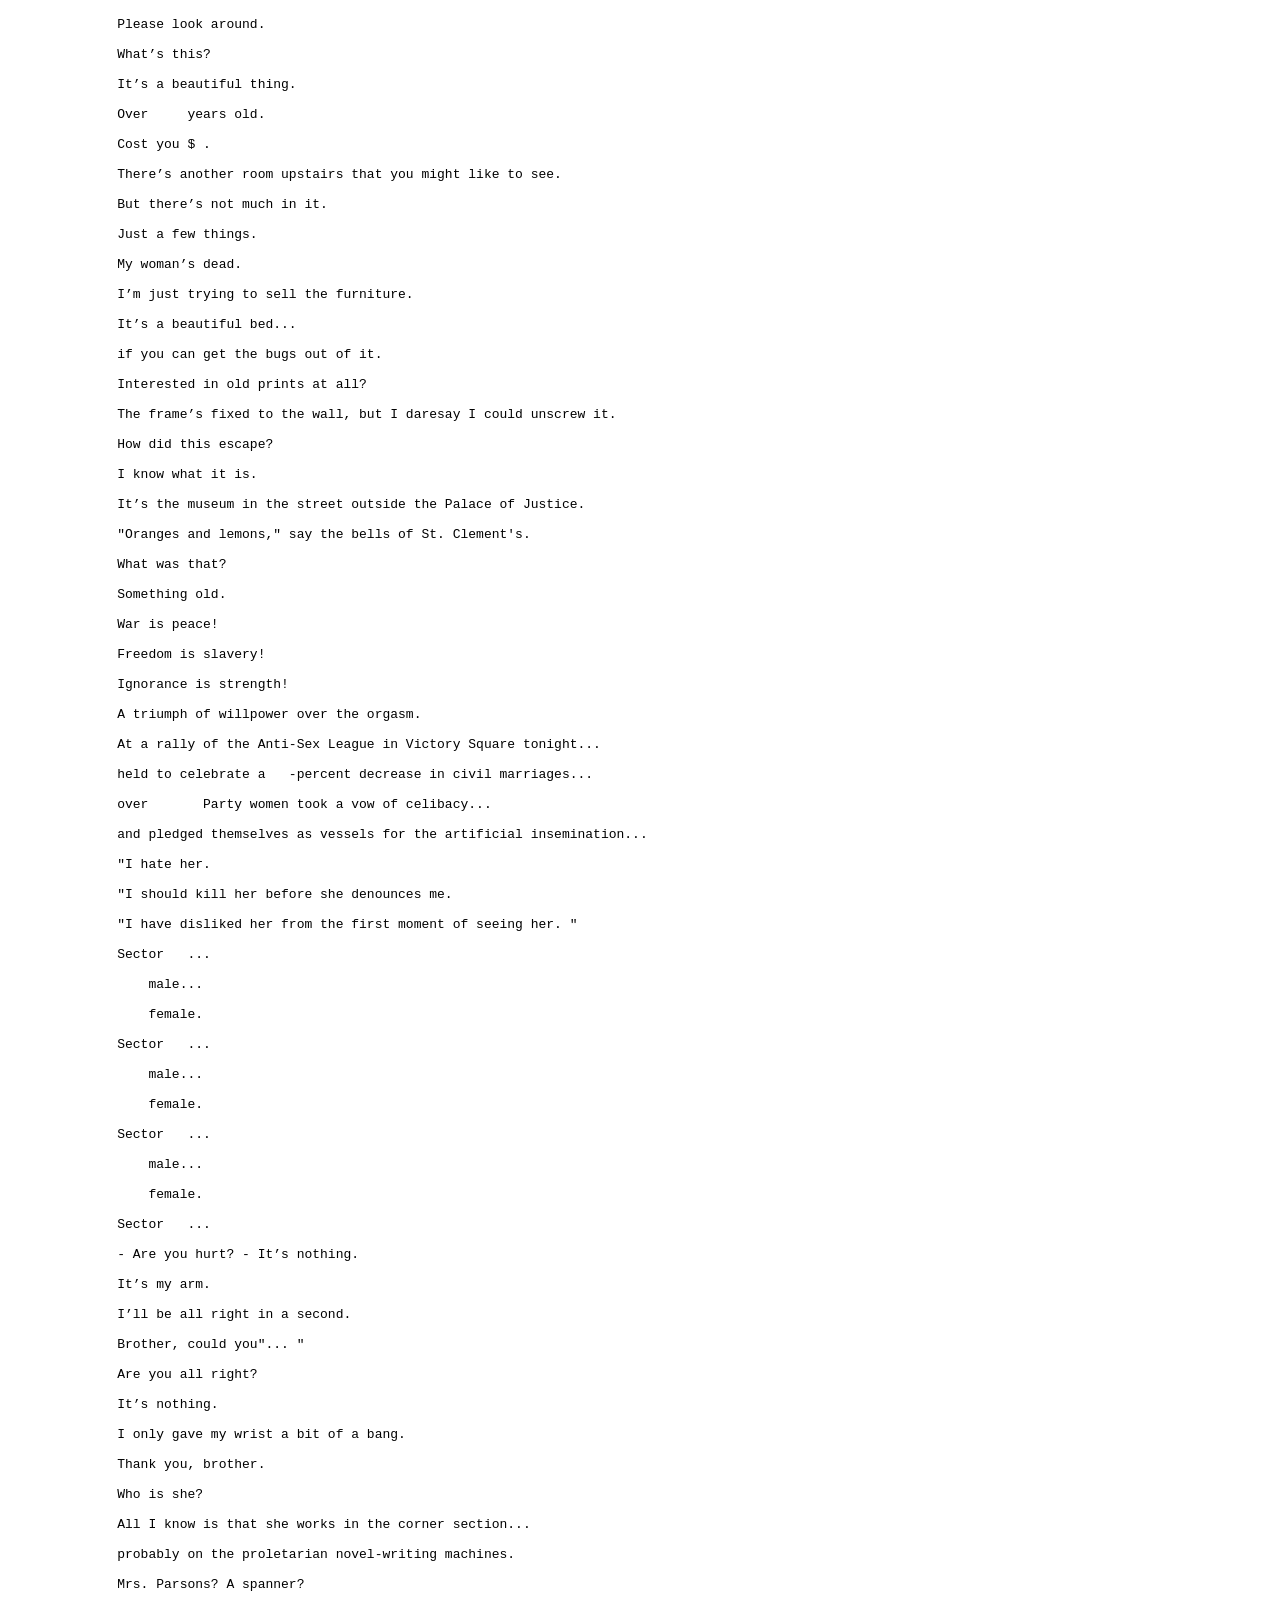
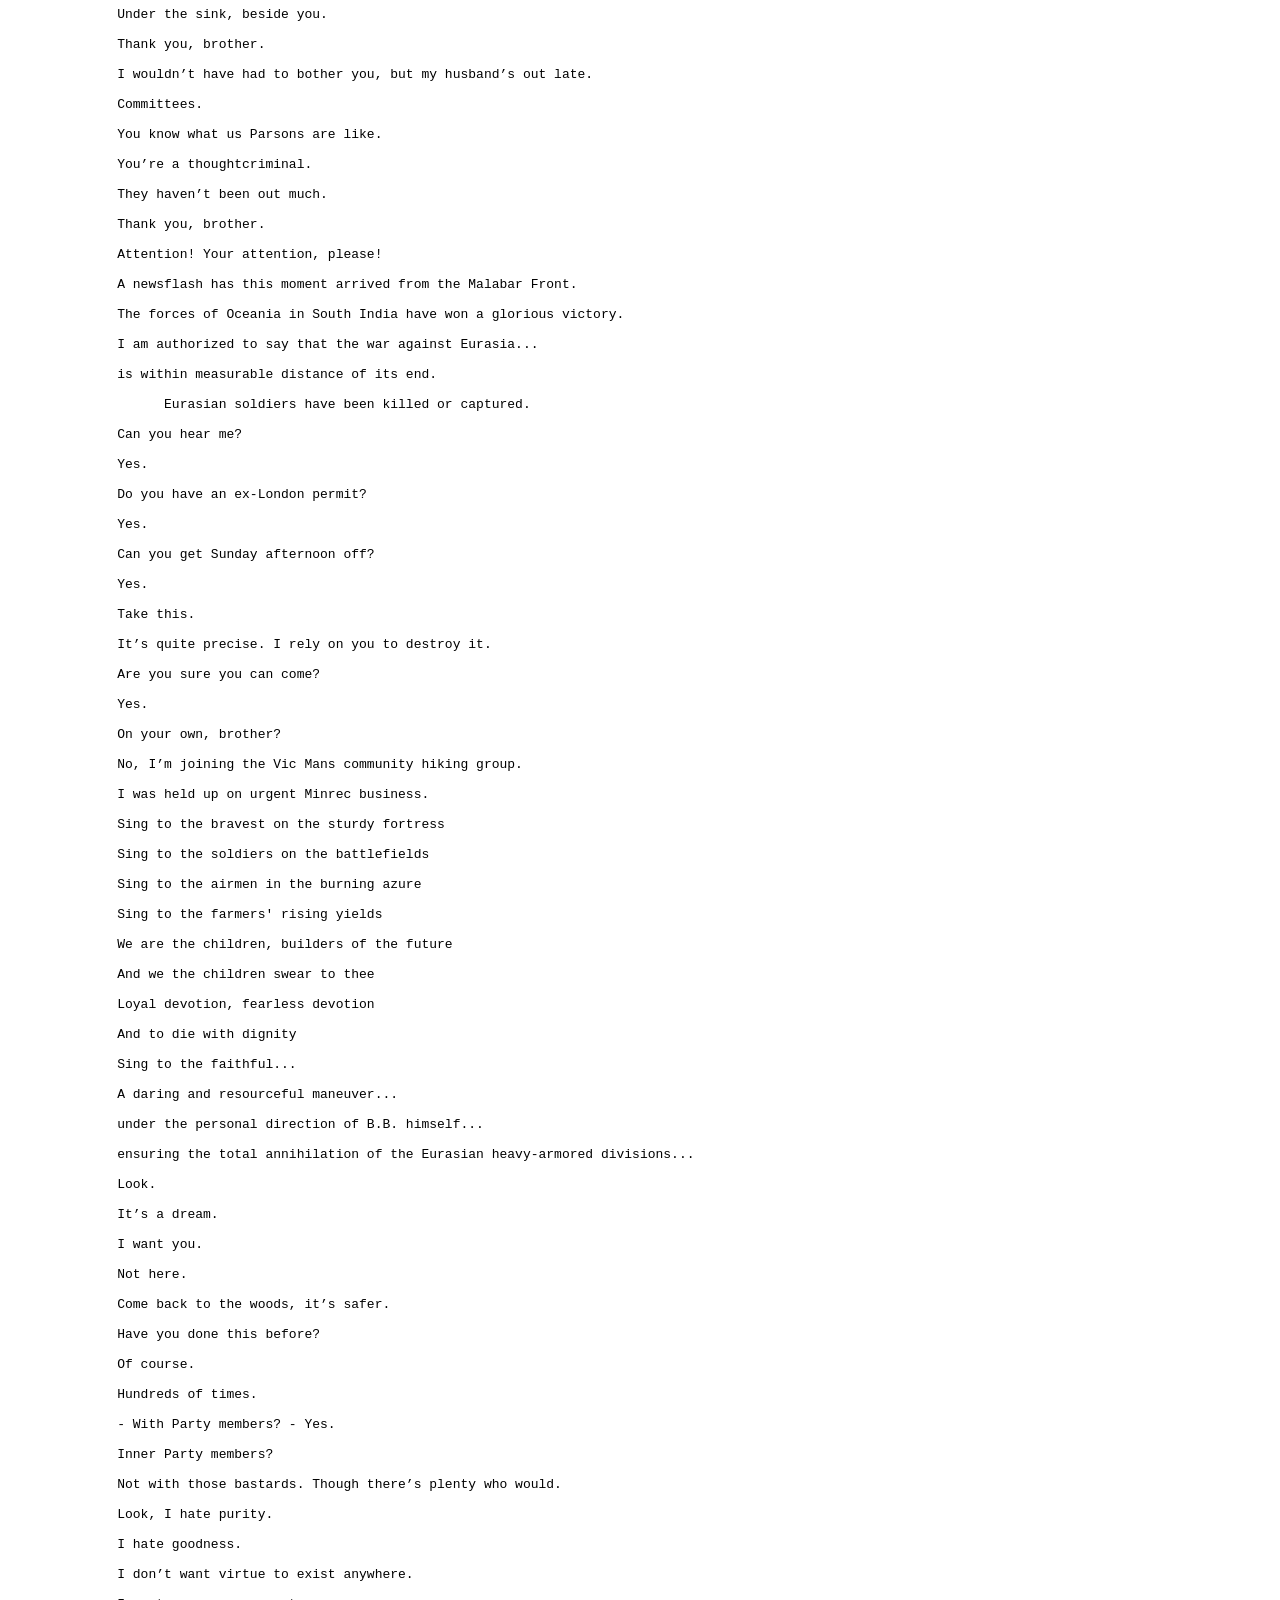
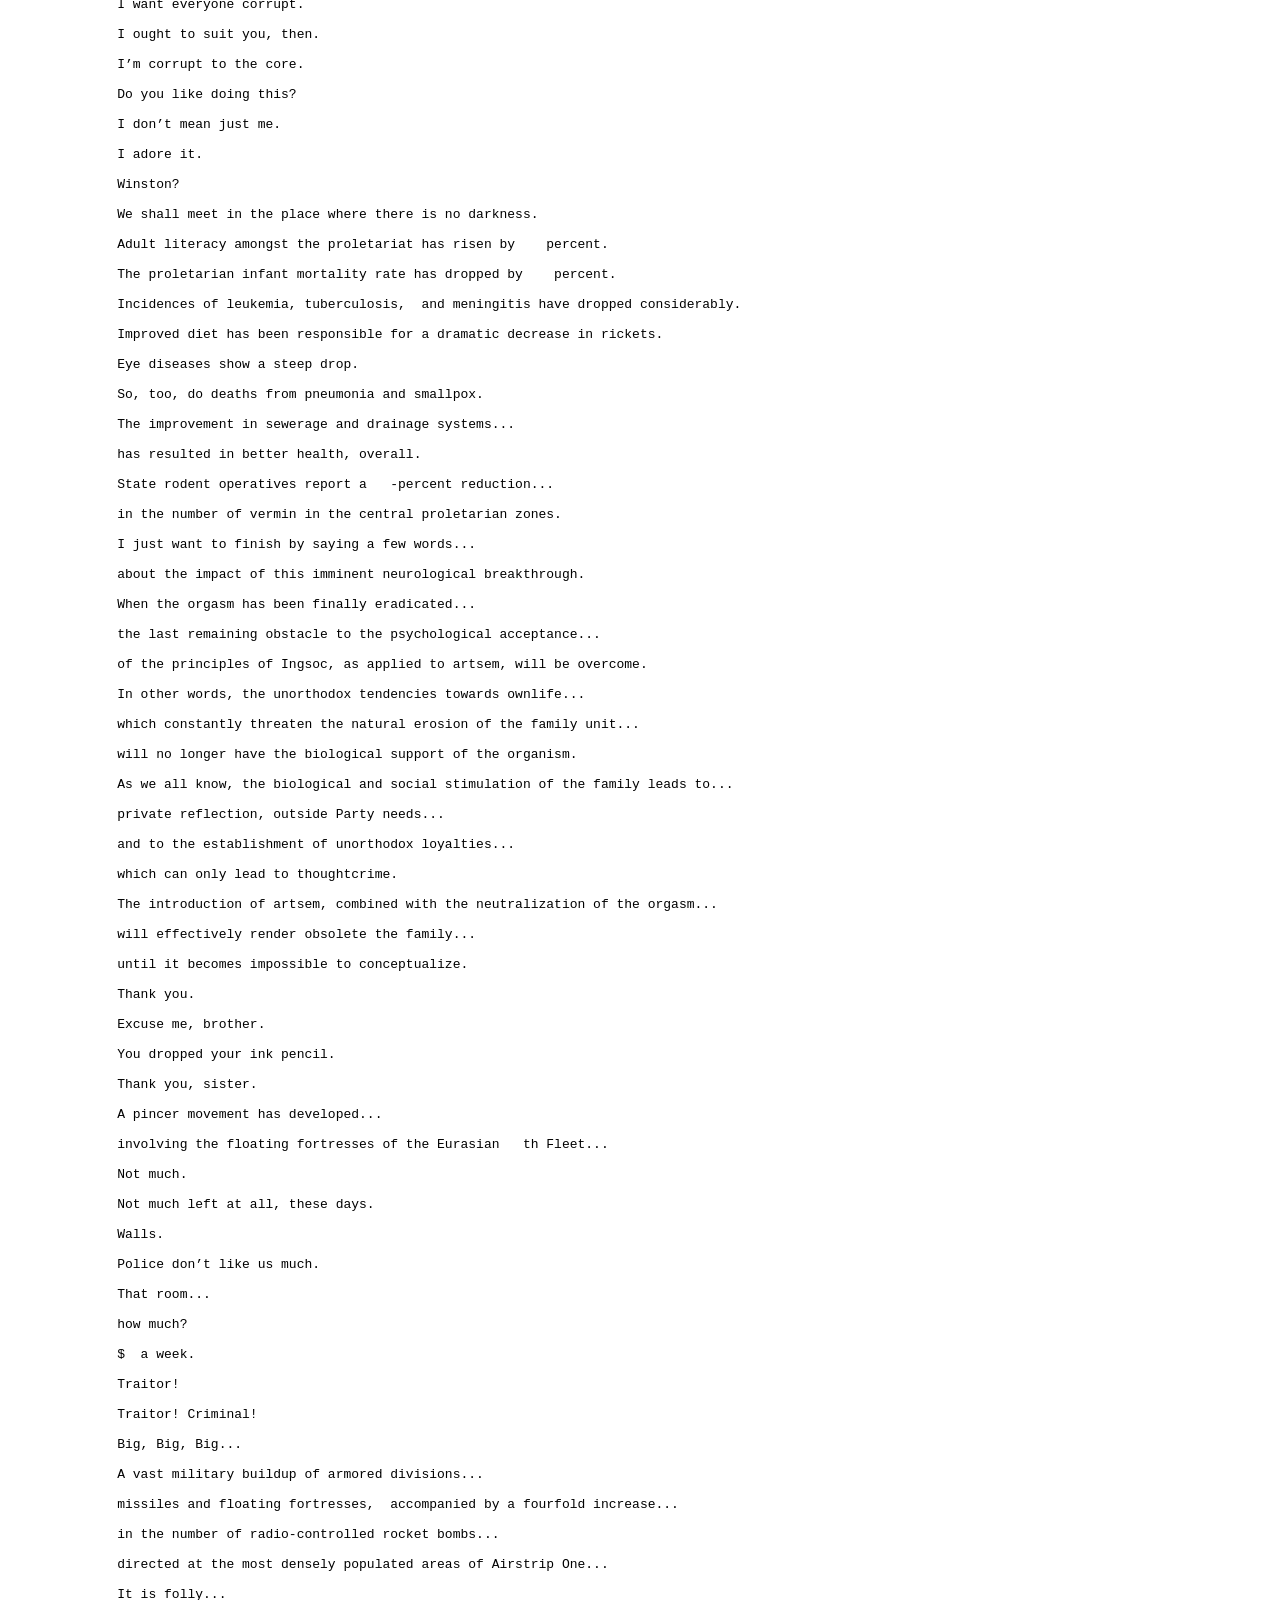
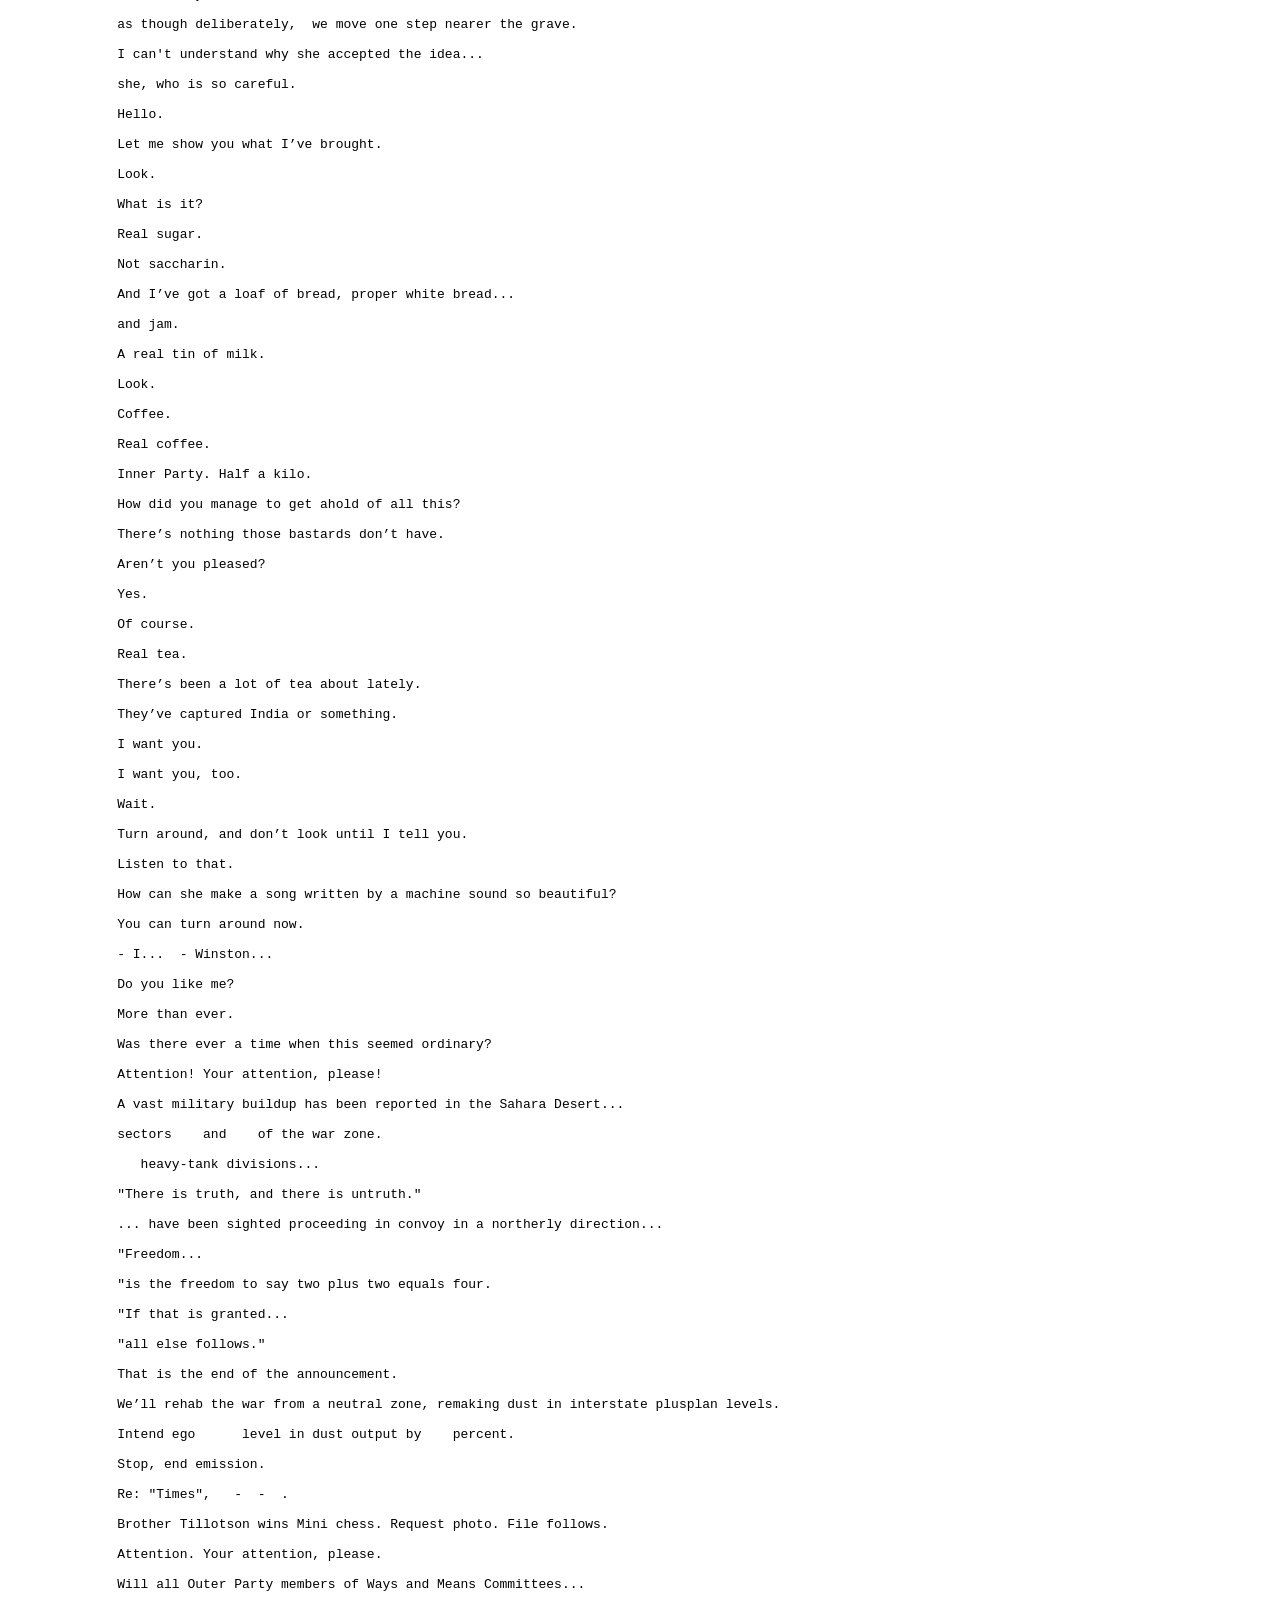
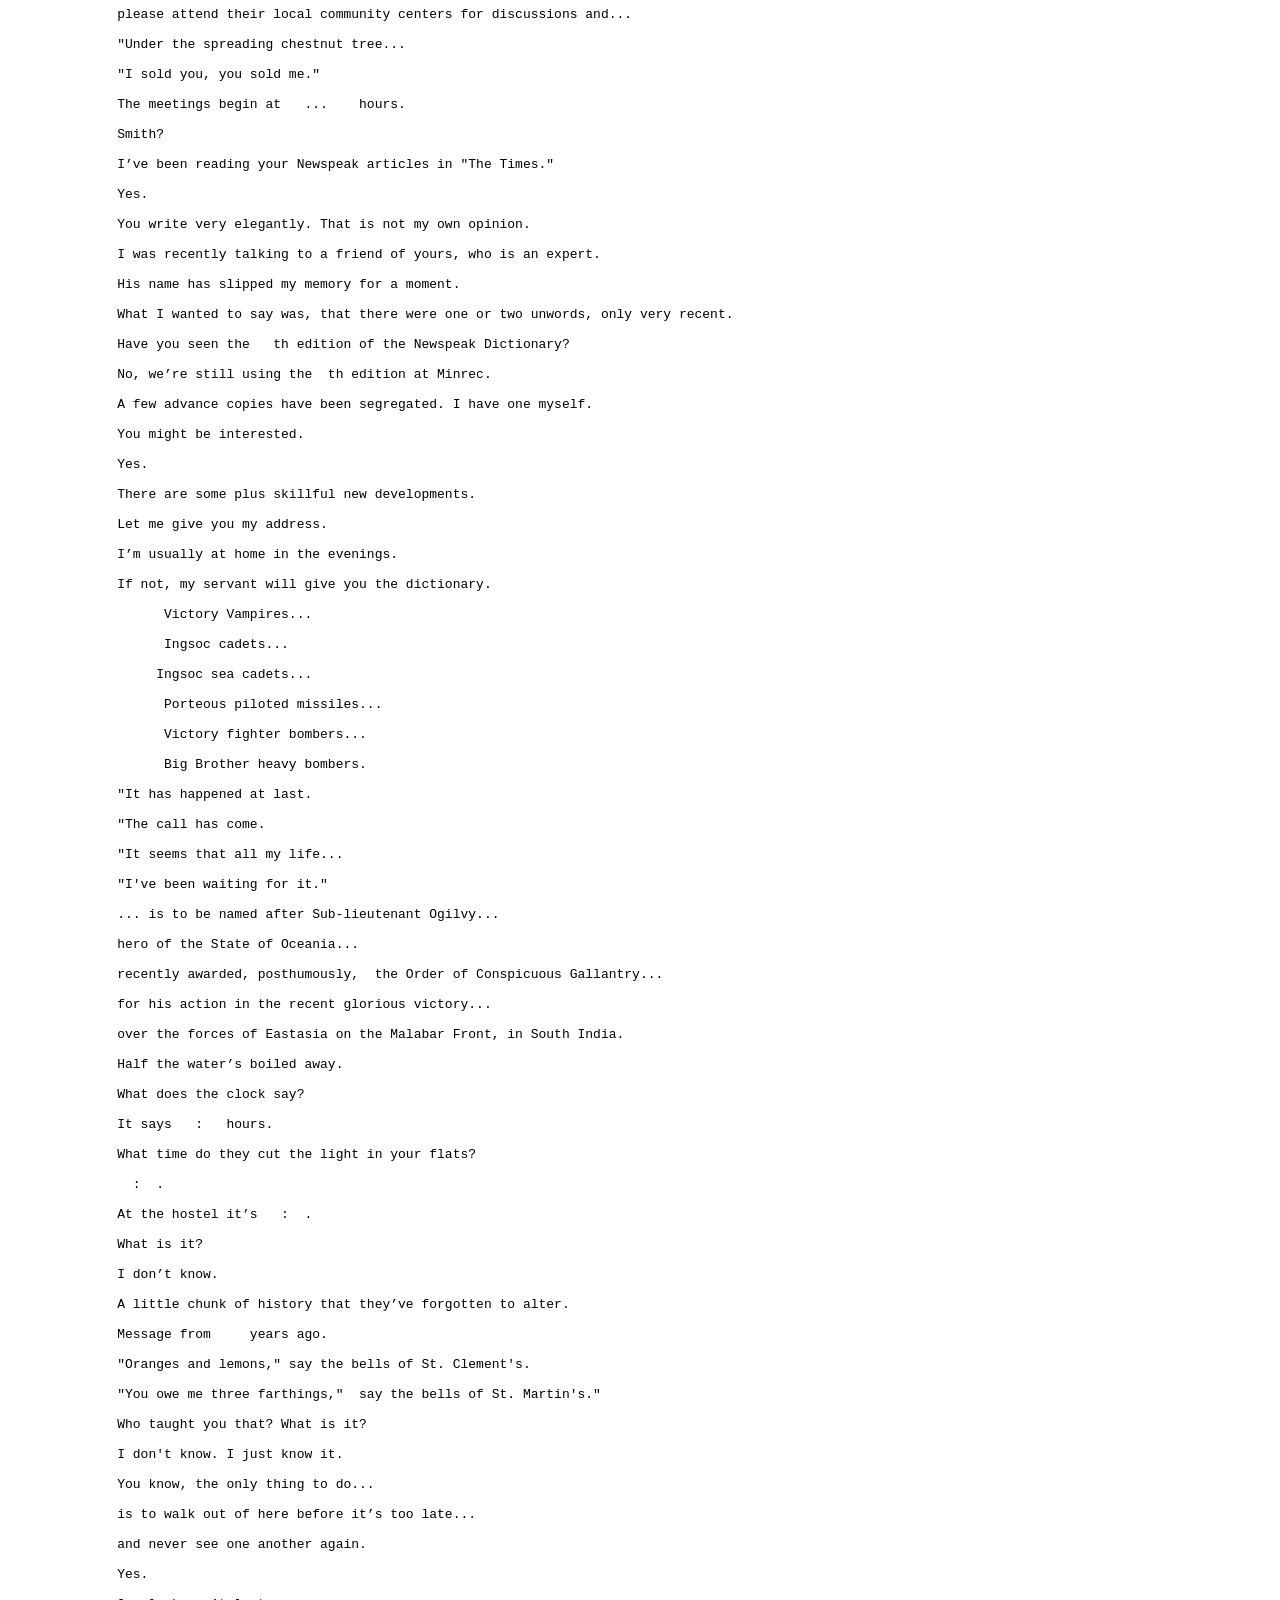
<file: script.html>
<!DOCTYPE html>
<html lang="en">
<head>
    <meta charset="UTF-8">
    <meta name="viewport" content="width=device-width, initial-scale=1.0">
    <title>1984 Script</title>
</head>
<body>
    <h2>1984 Script</h2>
    
    <pre>
           This is our land.

            A land of peace and of plenty.

            A land of harmony and hope.

            This is our land.

            Oceania.

            These are our people.

            The workers, the strivers, the builders.

            These are our people.

            The builders of our world, struggling...

            fighting, bleeding...

            dying.

            On the streets of our cities and on the far-flung battlefields.

            Fighting against the mutilation of our hopes and dreams.

            Who are they?

            Eurasia! Eurasia!

            They are the dark armies.

            The dark, murdering armies of Eurasia.

            In the barren deserts of Africa and India...

            on the oceans of Australasia...

            courage, strength, and youth are sacrificed.

            Sacrificed to barbarians,  whose only honor is atrocity.

            But even as we grasp at victory...

            there is a cancer, an evil tumor...

            growing, spreading in our midst.

            Shout, shout...

            shout out his name!

            Goldstein!

            Nothing the Party says is true.

            Nothing the Party does is good.

            Even the war itself isn't real.

            The Party wants you to believe we are at war...

            so as to channel your aggressions away from their rightful target...

            the Party.

            Big Brother is not real.

            He is pure fiction, created by the Party.

            The real rulers of the State...

            are unknown, faceless manipulators...

            who, because they are not known...

            are able to wield power without let or hindrance.

            People of Oceania, you are being duped.

            The Party doesn't serve the people,  it serves itself.

            We are not at war with Eurasia.

            Death! Death! Traitor!

            You are being made into obedient...

            stupid slaves of the Party.

            Open your eyes.

            See the evil that is happening to you.

            The Party drops bombs on its own citizens.

            Traitor!

            It is the Party, not the Eurasians,  who are our enemies.

            Rise up.

            Throw off the yoke.

            You have nothing to lose,  and everything to gain.

            People of Oceania.

            Big, Big, Big"... "

            Innuendo, deleted.

            Intransigence, rendered as crime.

            Inversion...

              Back, Day One.

              Ref". Times"   - -   Page   Byline   should read:

              "Miniprod Forecasts Increase Chocolate Ration, April,     ...

              "from    to    Grams Per Week."

              I confess to spreading the rumor,  on orders from Goldstein...

              that the war is not really with Eurasia,  but with Eastasia.

              That, for years, in fact since the days of our glorious Revolution...

              I had no faith in our future.

              I forged government announcements and falsified figures...

              quoted for agricultural and industrial production.

              As a result of mental disturbance from my experiences during the atomic wars...

              I was a willing subject of Goldstein's influence.

              I was stubborn and egocentric.

              When ownlife thoughts occurred to me,  I reveled in them.

              I went into the proletarian zones...

              I had sex with prostitutes,  I deliberately contracted syphilis.

              It was at this time that I made contact with the Resistance.

              I was personally contacted by the archtraitor, Goldstein...

              and ordered to assassinate certain Inner Party officials.

              Bugger!

              This I did.

              My agents forged documents and gained entry into the Ministry...

              "Thought crime is death.

              "Thought crime does not entail death.

              "Thought crime is death.

              "I have committed,  even before setting pen to paper...

              "the essential crime that contains all others in itself. "

              I have spent many hours of my free time, encouraging my agents...

              to deface Party posters and hoarding announcements.

              I read and memorized Goldstein's book.

              For    years,  I have plotted to bring down the Party.

              I was sick in mind and body.

              Together with my colleagues,  Aaronson and Rutherford...

              I did counterfeit important Party documents...

              including ex-London permits and travel passes.

              And that by use of these documents...

              my agents traveled freely throughout Airstrip One...

              encouraging insurrection and organizing a massive counterplot...

              to destroy the innermost faction of the Oceanian leadership.

              Furthermore...

              I used my position of privilege within the Inner Party...

              to pervert and betray the truth at all times...

              and to suggest, wherever possible,  that our traditional allies in Eastasia...

              were in fact, our deadly enemies.

              "April the  th,     . "

              In my position as Chief Factory Planner...

              "I think..."

              I stole military plans...

              and, at vast financial profit,  sold them to the Eurasian leadership.

              "...to the past...

              "or to the future...

              "to an age when thought is free.

              "From the age of Big Brother...

              "from the age of the Thought Police...

              "from a dead man...

              "greetings!"

                -to-   group, take your places, please.

              Right, let's see which one of us can touch his toes.

              Right over from the hips,  brothers and sisters, please.

              One, two.

              Smith?      Smith, W.?

              Yes, you.

              Bend lower.

              You're not trying. Watch me.

              There, brother. That's what I want.

              Anyone under    is perfectly capable of touching his toes.

              I'm    and I've had four children.

              We don't all have the privilege of fighting in the front line.

              Remember our boys on the Malabar Front.

              Just think what they have to put up with.

              Production of water-heaters is up  .  percent.

              Switchgear,  .  percent.

              Electrical wiring,    percent.

              Cigarettes,    percent.

              Bricks,   percent.

              Morning, Smith.

              Parsons.

              Heard the rumor?

              No. Good news, is it?

              I should say so, yes.

              Choco rations going up.

              Really?

              Twenty-five grams next week.

              Doubleplus good.

              Speakwrites,    percent.

              Vibra-aging castings,   percent.

              By the way, Smith, I seem to have run out of razor blades for some reason.

              You wouldn’t happen to have any spare, would you?

              I’m sorry, brother. I’m on the last one.

              Bandages,   percent.

              In      Oceania's coal output...

              reached     million tons.

              In      coal output was     million tons...

              an increase of  .   percent.

               .  million tractors were produced...

              an increase of   .  percent.

               .  million trucks...

              I wanted to ask you if you’ve got any razor blades?

              I’ve tried all over the place.

              I’ve been using the same one for six weeks.

              ... a staggering increase of   .  percent.

              Did you see the prisoners hanged yesterday?

              No, I was working. But I shall see it on the screens.

              You’ll pick up the gin on the way?

              I’ll have two.

               .  million Airstrip One Mark   submachine guns...

               .  million Grenville gas-operated light machine guns...

              Give me a gin.

               .  million.  Victory recoil-operated heavy machine guns...

                million rifle grenades...

                million Perry pineapple pin grenades...

              and  .  million lightweight...

              spigot-launching,  anti-tank rocket projectors.

              Food production is also up...

              - How’s the Newspeak Committee? - Working overtime.

              ... butter,   percent, milk,   percent.

              Plusbig waste is in adjectives.

              Plusbig problem is timing the language to scientific advance.

              It’s a beautiful thing, the destruction of words.

              You won’t have seen the Dictionary,   th edition yet, Smith?

              It’s that thick.

              The   th edition will be that thick.

              So the Revolution will be complete when the language is perfect.

              The secret’s to move from translation, to direct thought, to automatic response.

              No need for self-discipline. Language coming from here, not from here.

              Excuse me for intruding.

              You’re saying that we’ll be rid of the last vestiges of Goldsteinism...

              when the language has been cleaned.

              - I couldn’t agree with you more, brother. - Absolutely.

              Praise be to our leader and the Party workers!

              Other munitions production figures are as follows.

                    M-   tank destroyers...

              with   -mm cannon.

              Smith. Syme.

              It’s encouraging to think that by     ...

              not a single person will be able to have a conversation like this.

              Except the proles?

              The proletariat don’t count. They’re animals.

              See the hanging?

              Missed it, myself.

              Bloody committees.

                    Black Eagle     cc motorbicycles.

              Doubleplus good, this.

              You know, I don’t think there’s a single piece of meat in this stew.

              Looks like meat. Tastes like meat.

              It isn’t meat at all.

              Doubleplus good.

              Not like it, Smith?

              Yes, it’s too rich for me.

              Do you mind if I"... "

              Brothers and sisters,  the battle for production has been won.

              Completed returns show that the standard of living...

              has risen by no less than    percent over the last year.

              All over Oceania there've been spontaneous demonstrations of Party workers...

              voicing their gratitude and joy!

              In honor of this massive overfulfillment of the ninth three-year plan...

              it's been announced that chocolate ration is to be increased to    grams per week!

              "If there is hope...

              "it lies in the proles.

              "If they could become conscious of their own strength...

              "they would have no need to conspire.

              "History does not matter to them.

              "It was three years ago...

              "on a dark evening.

              "Easy to slip the patrols.

              "And I'd gone into the proletarian areas.

              "There was no one else in the street,  and no telescreens.

              "She said, '$ . '

              "So I went with her.

              "She had a young face...

              "painted very thick.

              "It was really the paint that appealed to me...

              "the whiteness of it, like a mask...

              "and the bright red lips."

              Come on.

              "There were no preliminaries.

              "Standing there, with the scent of dead insects and cheap perfume...

              "I went ahead and did it, just the same."

              Rutherford unperson.

              Substitute Ogilvy.

              Ogilvy bio, details as follows:

              "War hero.

              "Recently killed, Malabar Front.

              "Today awarded posthumous Order of Conspicuous Merit, Second Class."

              I accuse myself of sabotage...

              embezzlement of Party funds...

              sale of military secrets...

              of being in the pay of the Government of Eurasia...

              of being a sexual pervert and a thoughtcriminal.

              I exploited my trusted position at the Ministry of Peace...

              to mislead our allies in Eastasia...

              and also to corrupt youth by means of seditious literature and drugs.

              I am guilty on all counts.

              I stand here...

              a victim of the influence of...

              "Under the spreading chestnut tree...

              "I sold you...

              "you sold me."

              And I ask only...

              for you to accept...

              my love of our leader.

              Can I help you?

              Anything special?

              I was here before.

              Razor blades.

              You sold me the notebook.

              Yes.

              Please look around.

              What’s this?

              It’s a beautiful thing.

              Over     years old.

              Cost you $ .

              There’s another room upstairs that you might like to see.

              But there’s not much in it.

              Just a few things.

              My woman’s dead.

              I’m just trying to sell the furniture.

              It’s a beautiful bed...

              if you can get the bugs out of it.

              Interested in old prints at all?

              The frame’s fixed to the wall, but I daresay I could unscrew it.

              How did this escape?

              I know what it is.

              It’s the museum in the street outside the Palace of Justice.

              "Oranges and lemons," say the bells of St. Clement's.

              What was that?

              Something old.

              War is peace!

              Freedom is slavery!

              Ignorance is strength!

              A triumph of willpower over the orgasm.

              At a rally of the Anti-Sex League in Victory Square tonight...

              held to celebrate a   -percent decrease in civil marriages...

              over       Party women took a vow of celibacy...

              and pledged themselves as vessels for the artificial insemination...

              "I hate her.

              "I should kill her before she denounces me.

              "I have disliked her from the first moment of seeing her. "

              Sector   ...

                  male...

                  female.

              Sector   ...

                  male...

                  female.

              Sector   ...

                  male...

                  female.

              Sector   ...

              - Are you hurt? - It’s nothing.

              It’s my arm.

              I’ll be all right in a second.

              Brother, could you"... "

              Are you all right?

              It’s nothing.

              I only gave my wrist a bit of a bang.

              Thank you, brother.

              Who is she?

              All I know is that she works in the corner section...

              probably on the proletarian novel-writing machines.

              Mrs. Parsons? A spanner?

              Under the sink, beside you.

              Thank you, brother.

              I wouldn’t have had to bother you, but my husband’s out late.

              Committees.

              You know what us Parsons are like.

              You’re a thoughtcriminal.

              They haven’t been out much.

              Thank you, brother.

              Attention! Your attention, please!

              A newsflash has this moment arrived from the Malabar Front.

              The forces of Oceania in South India have won a glorious victory.

              I am authorized to say that the war against Eurasia...

              is within measurable distance of its end.

                    Eurasian soldiers have been killed or captured.

              Can you hear me?

              Yes.

              Do you have an ex-London permit?

              Yes.

              Can you get Sunday afternoon off?

              Yes.

              Take this.

              It’s quite precise. I rely on you to destroy it.

              Are you sure you can come?

              Yes.

              On your own, brother?

              No, I’m joining the Vic Mans community hiking group.

              I was held up on urgent Minrec business.

              Sing to the bravest on the sturdy fortress

              Sing to the soldiers on the battlefields

              Sing to the airmen in the burning azure

              Sing to the farmers' rising yields

              We are the children, builders of the future

              And we the children swear to thee

              Loyal devotion, fearless devotion

              And to die with dignity

              Sing to the faithful...

              A daring and resourceful maneuver...

              under the personal direction of B.B. himself...

              ensuring the total annihilation of the Eurasian heavy-armored divisions...

              Look.

              It’s a dream.

              I want you.

              Not here.

              Come back to the woods, it’s safer.

              Have you done this before?

              Of course.

              Hundreds of times.

              - With Party members? - Yes.

              Inner Party members?

              Not with those bastards. Though there’s plenty who would.

              Look, I hate purity.

              I hate goodness.

              I don’t want virtue to exist anywhere.

              I want everyone corrupt.

              I ought to suit you, then.

              I’m corrupt to the core.

              Do you like doing this?

              I don’t mean just me.

              I adore it.

              Winston?

              We shall meet in the place where there is no darkness.

              Adult literacy amongst the proletariat has risen by    percent.

              The proletarian infant mortality rate has dropped by    percent.

              Incidences of leukemia, tuberculosis,  and meningitis have dropped considerably.

              Improved diet has been responsible for a dramatic decrease in rickets.

              Eye diseases show a steep drop.

              So, too, do deaths from pneumonia and smallpox.

              The improvement in sewerage and drainage systems...

              has resulted in better health, overall.

              State rodent operatives report a   -percent reduction...

              in the number of vermin in the central proletarian zones.

              I just want to finish by saying a few words...

              about the impact of this imminent neurological breakthrough.

              When the orgasm has been finally eradicated...

              the last remaining obstacle to the psychological acceptance...

              of the principles of Ingsoc, as applied to artsem, will be overcome.

              In other words, the unorthodox tendencies towards ownlife...

              which constantly threaten the natural erosion of the family unit...

              will no longer have the biological support of the organism.

              As we all know, the biological and social stimulation of the family leads to...

              private reflection, outside Party needs...

              and to the establishment of unorthodox loyalties...

              which can only lead to thoughtcrime.

              The introduction of artsem, combined with the neutralization of the orgasm...

              will effectively render obsolete the family...

              until it becomes impossible to conceptualize.

              Thank you.

              Excuse me, brother.

              You dropped your ink pencil.

              Thank you, sister.

              A pincer movement has developed...

              involving the floating fortresses of the Eurasian   th Fleet...

              Not much.

              Not much left at all, these days.

              Walls.

              Police don’t like us much.

              That room...

              how much?

              $  a week.

              Traitor!

              Traitor! Criminal!

              Big, Big, Big...

              A vast military buildup of armored divisions...

              missiles and floating fortresses,  accompanied by a fourfold increase...

              in the number of radio-controlled rocket bombs...

              directed at the most densely populated areas of Airstrip One...

              It is folly...

              as though deliberately,  we move one step nearer the grave.

              I can't understand why she accepted the idea...

              she, who is so careful.

              Hello.

              Let me show you what I’ve brought.

              Look.

              What is it?

              Real sugar.

              Not saccharin.

              And I’ve got a loaf of bread, proper white bread...

              and jam.

              A real tin of milk.

              Look.

              Coffee.

              Real coffee.

              Inner Party. Half a kilo.

              How did you manage to get ahold of all this?

              There’s nothing those bastards don’t have.

              Aren’t you pleased?

              Yes.

              Of course.

              Real tea.

              There’s been a lot of tea about lately.

              They’ve captured India or something.

              I want you.

              I want you, too.

              Wait.

              Turn around, and don’t look until I tell you.

              Listen to that.

              How can she make a song written by a machine sound so beautiful?

              You can turn around now.

              - I...  - Winston...

              Do you like me?

              More than ever.

              Was there ever a time when this seemed ordinary?

              Attention! Your attention, please!

              A vast military buildup has been reported in the Sahara Desert...

              sectors    and    of the war zone.

                 heavy-tank divisions...

              "There is truth, and there is untruth."

              ... have been sighted proceeding in convoy in a northerly direction...

              "Freedom...

              "is the freedom to say two plus two equals four.

              "If that is granted...

              "all else follows."

              That is the end of the announcement.

              We’ll rehab the war from a neutral zone, remaking dust in interstate plusplan levels.

              Intend ego      level in dust output by    percent.

              Stop, end emission.

              Re: "Times",   -  -  .

              Brother Tillotson wins Mini chess. Request photo. File follows.

              Attention. Your attention, please.

              Will all Outer Party members of Ways and Means Committees...

              please attend their local community centers for discussions and...

              "Under the spreading chestnut tree...

              "I sold you, you sold me."

              The meetings begin at   ...    hours.

              Smith?

              I’ve been reading your Newspeak articles in "The Times."

              Yes.

              You write very elegantly. That is not my own opinion.

              I was recently talking to a friend of yours, who is an expert.

              His name has slipped my memory for a moment.

              What I wanted to say was, that there were one or two unwords, only very recent.

              Have you seen the   th edition of the Newspeak Dictionary?

              No, we’re still using the  th edition at Minrec.

              A few advance copies have been segregated. I have one myself.

              You might be interested.

              Yes.

              There are some plus skillful new developments.

              Let me give you my address.

              I’m usually at home in the evenings.

              If not, my servant will give you the dictionary.

                    Victory Vampires...

                    Ingsoc cadets...

                   Ingsoc sea cadets...

                    Porteous piloted missiles...

                    Victory fighter bombers...

                    Big Brother heavy bombers.

              "It has happened at last.

              "The call has come.

              "It seems that all my life...

              "I've been waiting for it."

              ... is to be named after Sub-lieutenant Ogilvy...

              hero of the State of Oceania...

              recently awarded, posthumously,  the Order of Conspicuous Gallantry...

              for his action in the recent glorious victory...

              over the forces of Eastasia on the Malabar Front, in South India.

              Half the water’s boiled away.

              What does the clock say?

              It says   :   hours.

              What time do they cut the light in your flats?

                :  .

              At the hostel it’s   :  .

              What is it?

              I don’t know.

              A little chunk of history that they’ve forgotten to alter.

              Message from     years ago.

              "Oranges and lemons," say the bells of St. Clement's.

              "You owe me three farthings,"  say the bells of St. Martin's."

              Who taught you that? What is it?

              I don't know. I just know it.

              You know, the only thing to do...

              is to walk out of here before it’s too late...

              and never see one another again.

              Yes.

              Our luck can’t last.

              You’re young...

              you look normal, you’re innocent.

              You keep clear of people like me, and you might stay alive.

              What you do, I do.

              I’ve thought it out.

              I’m good at staying alive.

              When shall we meet again?

              Not for several weeks. It’s not safe.

              Give me half an hour.

              I love you.

              Julia...

              Do you think the Resistance is real?

              No.

              None of it’s real.

              Steamer! Dead overhead! Get down!

              ...round the clock, plus a     sets in eyes top a P.M.A. Willmer.

              "Oceania is at war with Eastasia.

              "Oceania has always been at war with Eastasia.

              "Eurasia is our ally.  Eurasia has always been our ally.

              "Everything fades into mist.

              "The past is erased, the erasure forgotten.

              "A lie becomes truth and then becomes a lie again."

              What is it?

              I dreamt...

              about my mother.

              What, darling?

              It was during the wars...

              before the Party.

              Winston!

              I couldn't help myself.

              I knew what I had done...

              and I couldn't help myself.

              When I went back, hours later...

              my mother and sister were gone.

              I never saw them again.

              So it’s not just staying alive.

              It’s staying human that’s important.

              What counts...

              is that we don’t betray each other.

              If you mean confessing, we’re bound to do that.

              Everybody does.

              You can’t help it.

              I don’t mean confessing.

              Confessing isn’t betrayal.

              I mean feelings.

              If they can make me change my feelings...

              they can stop me from loving you.

              That will be real betrayal.

              They can’t do that.

              It’s the one thing they can’t do.

              They can torture you...

              and make you say anything.

              But they can’t make you believe it.

              They can’t get inside you.

              They can’t get to your heart.

              I’m going to see O’Brien.

              I know.

              Outer Party Member      ...

              Hicks, Minirec, Proletarian Affairs Section.

              Outer Party Member      ...

              Howard, Miniprod, Hospital Section.

              Outer Party Member       ...

              Bolgar, Minitrue, Records Section.

              Outer Party Member      Brady, Minitrue, Records Section.

              Outer Party Member       ...

              Devereux, Minitrue, Records Section.

              Outer Party member     ...

              Dawes, Minitrue, Porno Section.

              Outer Party Member      ...

              Ware, Minitrue, Porno Section.

              Outer Party Member      ...

              Bigland, Minitrue, News Section.

              "Items one, comma, five, comma, seven, approved fullwise. Stop.

              "Suggestion contained item six doubleplus ridiculous verging crimethink...

              "Cancel, stop. End message."

              Outer Party Member     ...

              Rosenblum, Miniprod,  Light Industry Section.

              Outer Party Member      ...

              Davis, Miniprod, Women's Section.

              That concludes the list of known agents of Goldstein...

              actively engaged in the latest conspiracy...

              Not much of this gets to the Outer Party, I’m afraid.

              To our leader.

              ... that our eternal allies in Eurasia are turning against us.

              More nests of conspirators and saboteurs have been uncovered...

              and further arrests are expected shortly.

              You can...

              Yes. We are allowed that privilege.

              Some more of this?

              It’s called wine.

              There are thoughtcriminals who maintain the Resistance is not real.

              Believe me, Winston...

              it is very real.

              Perhaps you are not familiar with how it operates.

              I’m attentive to the news.

              Indeed.

              Perhaps you imagine a huge network of conspirators...

              prepared to commit any atrocity to demoralize...

              and weaken the order of our society.

              The reality is infinitely more subtle.

              If Goldstein himself...

              fell into the hands of the Thought Police, he could not give them a list of his agents.

              Such a list does not exist.

              They’re not an organization in the sense we know.

              Nothing holds it together but an idea.

              There is no possibility of change in their lifetime.

              In the face of the Thought Police...

              they cannot act collectively.

              Individually, they cheat...

              forge, blackmail, corrupt children...

              spread disease and prostitution...

              in the name of spreading knowledge from generation to generation.

              Until...

              in a thousand years...

              You may find this of interest.

              Thank you.

              ... address a rally in Victory Square at   ...    hours.

              That is the end of the announcement.

              Goodbye, brother.

              They have attacked an unarmed village with rocket bombs...

              and murdered      defenseless, innocent...

              and peaceful citizens of Oceania.

              This is no longer war.

              This is cold-blooded murder.

              Until now, the war has been conducted with honor...

              and bravery...

              with the ideals of truth and justice,  in the best traditions of mankind...

              until this moment.

              Brothers and sisters...

              the endless catalogue of bestial atrocities...

              which will inevitably ensue from this appalling act...

              must, can, and will be terminated.

              The forces of darkness and treasonable maggots...

              who collaborate with them,  must, can, and will...

              be wiped from the face of the earth.

              We must crush them.

              We must smash them.

              We must stamp them out.

              We, the people of Oceania...

              ... will not rest until a final victory has been achieved.

              Death to the eternal enemy of Oceania.

              Death!

              Brothers and sisters...

              one week from now...

              in this very square...

              we shall,  as a demonstration of our resolve...

              as a sure sign to those who attempt to threaten...

              our Party and our State...

              we shall execute publicly...

              the same number of Eastasian prisoners...

              by hanging, drawing and quartering.

              Big, Big, Big...

              "In accordance to the principles of Doublethink...

              "it does not matter if the war is not real...

              "or when it is, that victory is not possible.

              "The war is not meant to be won.  It is meant to be continuous.

              "The essential act of modern warfare...

              "is the destruction of the produce of human labor.

              "A hierarchical society is only possible on the basis of poverty and ignorance.

              "In principle, the war effort is always planned...

              "to keep society on the brink of starvation.

              "The war is waged by the ruling group against its own subjects.

              "And its object is not victory over Eurasia or Eastasia...

               "but to keep the very structure of society intact."

                Julia?

                Are you awake?

                There is truth, and there is untruth.

                To be in a minority of one doesn’t make you mad.

                Julia, my love...

                I understand how.

                I don’t understand why.

                I’m hungry.

                Let’s make some more coffee.

                The water’s cold.

                There’s no oil in it.

                That’s strange. I thought it was full.

                They say that time heals all things

                They say you can always forget

                But the smiles and the tears

                across the years

                they twist my heartstrings yet.

                She’s beautiful.

                She’s a meter across the hips. Easily.

                It’s her style of beauty.

                The future is hers.

                We are the dead.

                We are the dead.

                You are the dead.

                Remain exactly where you are.

                Make no move until you are ordered.

                Now they can see us.

                Now we can see you.

                Clasp your hands behind your heads.

                Stand out in the middle of the room.  Stand back-to-back.

                Do not touch one another.

                The house is surrounded.

                The house is surrounded.

                I suppose we may as well say goodbye.

                You may as well say goodbye.  While we're on the subject...

                "Here comes a candle to light you to bed.

                "Here comes a chopper to chop off your head."

                Pick that up.

                Thought Police.

                     Smith. Open your eyes.

                Parsons.

                Keep away from me, Smith.

                I’m an agent of Goldstein.

                I didn’t know it myself.

                Thoughtcrime is so insidious.

                It just creeps up on you.

                My daughter found it out.

                Very proud of her.

                Very grateful I’ve been discovered before it’s too late.

                They won’t shoot me, will they, Smith?

                I know I could be very useful in a labor camp.

                Room    .

                No.

                Please, you don’t have to take me there.

                Why?

                There’s nothing I won’t confess.

                Nothing.

                I’ve told you everything already.

                What is it you want me to know?

                Take him instead of me.

                He’s the thoughtcriminal. It’s him you want.

                They got you, too.

                They got me a long time ago.

                You knew this would happen, Winston.

                Don’t deceive yourself. You’ve always known it.

                The photos of you and the girl will be recycled for proletarian use.

                Do you know where you are, Winston?

                I don’t know.

                I can guess.

                In the Ministry of Love.

                Do you know how long you’ve been here?

                No.

                Weeks?

                Months?

                Do you know why you’re here?

                Shall I tell you why we brought you here?

                To cure you.

                To make you sane.

                That was   .

                You can see that the numbers on this dial run up to    .

                Will you please remember that, during our conversation?

                I have it in my power to inflict pain on you at any time...

                and in whatever degree I choose.

                You know perfectly well what is the matter with you, Winston.

                You’ve known it for years, though you’ve fought against the knowledge.

                You are mentally deranged.

                You suffer from a defective memory.

                You never tried to cure yourself of it, because you did not choose to.

                It was a small effort of will, which you were not ready to make.

                For example...

                which power is Oceania at war with?

                Eastasia.

                Oceania is at war with Eastasia.

                Eastasia.

                Good.

                And Oceania has always been at war with Eastasia, has it not?

                Tell me what you think you remember.

                I remember...

                that until only a week before I was arrested...

                we weren’t at war with Eastasia at all.

                It was Eurasia.

                That lasted four years, I think.

                Another example.

                A serious delusion.

                Photographs about which you’ve had hallucinations...

                which you believed you held in your hand.

                They never existed.

                Say what you were about to say, Winston.

                They exist...

                in memory.

                I remember.

                You remember.

                I do not remember.

                Only the disciplined mind can see reality, Winston.

                It needs an act of self-destruction...

                an effort of the will.

                Do you remember writing in your diary:

                "Freedom is the freedom to say two plus two equals four?"

                Yes.

                How many fingers am I holding up?

                Four.

                And if the Party says there are not four, but five, then how many?

                Five.

                No.

                That’s no use. You’re lying.

                How many fingers, please?

                Four. What else could I say?

                Five, or anything you like. Will you please stop it?

                Stop the pain.

                How can I help it?

                How can I help what I see in front of my eyes?

                Two and two makes four.

                Sometimes, Winston.

                Sometimes they are five, sometimes they are three.

                Sometimes they are all of them at once.

                Neither the past, nor the present, nor the future...

                exists in its own right.

                Reality is in the human mind...

                not in the individual mind...

                which makes mistakes and soon perishes...

                but in the mind of the Party...

                which is collective and immortal.

                - Again. - No.

                How many fingers, Winston?

                Four.

                Four, I suppose there are four.

                I tried to see five.

                I wish I could.

                Which do you wish?

                To persuade me that you can see five, or really to see them?

                Really to see them.

                Again.

                How many, Winston?

                I don’t know.

                Better.

                No one escapes, Winston.  There are no martyrs here.

                All the confessions made here are true.

                We do not destroy the heretic because he resists us.

                As long as he resists us, we never destroy him.

                We make him one of ourselves before we kill him.

                We make his brain perfect before we blow it out.

                And then...

                when there is nothing left but sorrow and love of Big Brother...

                we shall lift you clean out of history.

                We shall turn you into gas and pour you into the stratosphere.

                Nothing will remain of you.

                Not a name in a register.

                Not a memory in a living brain.

                You will be annihilated in the past, as well as in the future.

                Three thousand.

                This time it won’t hurt you.

                Before we bring this session to an end...

                I want you to ask me your questions.

                I want you to clear your mind.

                Julia.

                She betrayed you, Winston...

                immediately, unreservedly.

                All her rebellion, deceit, folly, dirty-mindedness...

                has been turned out of her.

                Does Big Brother exist?

                Of course.

                The same way as me?

                You do not exist.

                You’ve not asked me the question that is uppermost in your mind.

                You know what is in Room    .

                Everyone knows what’s in Room    .

                Now...

                fix your eyes on mine.

                What country is Oceania at war with?

                I don't remember.

                Oceania is at war with Eastasia.

                Do you remember that now?

                Yes.

                How many fingers am I holding up?

                Five.

                You see, at least, that it is possible.

                You’ve understood the reality of the past...

                and of the present.

                Now for the future.

                A question:

                "How does one man assert power over another?"

                By making him suffer.

                Exactly. Obedience is not enough.

                Power is inflicting pain and humiliation. Otherwise, you cannot be sure.

                Power is tearing human minds apart...

                and putting them together again in new shapes of your own choosing.

                Power is not a means, it is an end.

                In our world, there will only be triumph and self-abasement.

                Everything else, we shall destroy.

                The past is forbidden. Why?

                Because when we can cut man from his own past...

                then we can cut him from his family, his children, other men.

                There is no loyalty, except loyalty to the Party.

                There is no love, except love of Big Brother.

                All competing pleasures, we will destroy.

                If you want a vision of the future, imagine...

                a boot stamping on a human face forever.

                You are thinking that my face is old and tired...

                that while I talk of power...

                I’m unable to prevent the decay of my own body.

                But the individual is only a cell.

                And the weariness of the cell is the vigor of the organism.

                - You’ll fail. - Why?

                It’s impossible.

                Hatred, the fear of life.

                Why is hate less vital than love?

                I don’t know.

                But somehow you’ll fail.

                Something will defeat you.

                Life will defeat you.

                We control life at all levels.

                We create human nature.

                Men are infinitely malleable.

                Or perhaps you’ve returned to your old idea that the proletarians will arise.

                Put it out of your mind.

                They are helpless animals.

                Humanity is the body.

                I don’t care. In the end, they’ll beat you.

                Sooner or later, they’ll tear you to pieces.

                On what evidence?

                Goldstein’s book.

                I wrote it. Or, at least, I collaborated in writing it.

                No book is individually produced, as you know.

                I just believe it.

                I know you’ll fail.

                Something in this world...

                some spirit you will never overcome"... "

                What is it, this principle?

                I don’t know.

                The spirit of man.

                And do you consider yourself a man?

                Yes.

                If you are a man, you’re the last man.

                Your kind is extinct.

                We are the inheritors.

                Do you understand that you are alone?

                You are outside history.

                You unexist.

                Get up.

                Come here.

                Look at you.

                You’re rotting away.

                That is the last man.

                If you are human, that is humanity.

                It will not last forever.

                You can escape from it whenever you choose.

                Everything depends on you.

                You did it.

                You reduced me to this.

                No, Winston.

                You reduced yourself to it.

                When will you shoot me?

                Might take a long time.

                But don’t give up hope.

                Everyone is cured sooner or later.

                And in the end...

                we shall shoot you.

                The law of gravity is nonsense.

                No such law exists.

                If I think I float...

                and you think I float...

                then it happens.

                I love you.

                You have the strength, Winston. You have the whole Party.

                You are the Party.

                You’re one of us, one of the chosen.

                I love you.

                I love you, too.

                Julia, my love.

                Get up.

                Stand up straighter.

                Look me in the face.

                Tell me, Winston, and remember, no lies.

                What are your true feelings towards Big Brother?

                - I hate him. - You must love him.

                It’s not enough to obey him.

                You must love him.

                Room    .

                You asked me once, Winston, what was in Room    .

                I told you that you knew, already. Everyone knows.

                The thing that is in Room    ...

                is the worst thing in the world.

                It goes beyond fear of pain or death.

                It is unendurable, and it varies from individual to individual.

                It may be burial alive or castration...

                or many other things.

                In your case, it is rats.

                No.

                Please. What do you want me to do?

                You will do what is required of you.

                What? What is it?

                How can I do it if I don’t know what it is?

                In the proletarian areas, they will attack a baby...

                and within five minutes, strip it to the bone.

                They also attack the sick and dying.

                They show astonishing intelligence in knowing when a human being is helpless.

                Please.

                The mask fits over your head,  leaving no exit.

                I press the first lever...

                and the rats move into the front compartment.

                I press the second, and the door of the cage will slide up.

                These starving brutes will shoot at you like bullets.

                Have you ever seen a rat leap through the air?

                They will leap onto your face and bore straight into it.

                Sometimes they attack the eyes first.

                Sometimes they burrow through the cheeks and devour the tongue.

                Tell me. What do you want?

                No, please.

                I love you.

                Do it to her! Do it to Julia!

                I don’t care what you do to her, but do it to her!

                Tear her my face off! Do it to Julia, not to me!

                Do it to Julia!

                Not me!

                A vast military buildup has been reported in the Sahara Desert...

                in Sectors    and    of the war zones.

                That is the end of the announcement.

                Brother.

                On the house.

                Thank you for coming.

                You are warned to stand by for an important announcement at   ...   .

                This is news of the gravest national consequence...

                concerning the war with Eurasia.

                  ...   .

                Are you worried about the African front?

                The news is disquieting in the extreme. I’ve been worrying about it all day.

                It’s not just a question of losing Africa.

                For the first time, the territory of Oceania itself is threatened by invasion.

                It’s inconceivable.

                It must have been possible to outflank them in some way.

                I have an instinct.

                There’s bad news on the way.

                I told them all about you.

                I’m only thankful they got me before it was too late.

                Yes, I told them about you, too.

                Thoughtcrime...

                sexcrime, all your treachery.

                I have a meeting to go to.

                We must meet again.

                Yes.

                We must meet again.

                I accuse myself of the following crimes...

                I have seduced Party members of both sexes...

                I've been to the proletarian areas...

                I deliberately contracted syphilis in order to spread the disease...

                to my wife and other Party members.

                Together with other agents,  I have counterfeited banknotes...

                wrecked industrial machinery,  polluted the water supply...

                guided Eurasian rocket bombs to targets on Airstrip One...

                by means of coded radio signals.

                I stand here, a victim of the influence of Emmanuel Goldstein.

                Guilty on all counts.

                I'm glad I was caught.  I was mentally deranged.

                Now I am cured.

                I ask only for you to accept my love of our leader.

                I ask only to be shot while my mind is still clean.

                A glorious victory!

                A vast, strategic maneuver to outflank...

                the Eurasian Forces on the African front has been successful.

                Perfectly coordinated, it has resulted in the utter rout of the Eurasian Army.

                There have been nearly a million prisoners.  It has been an utter rout.

                Waiter?

                This immense victory brings the war within measurable distance of its end.

                Wonderful news.

                I love you.
            
    </pre>

 </body>
</html>
</file>
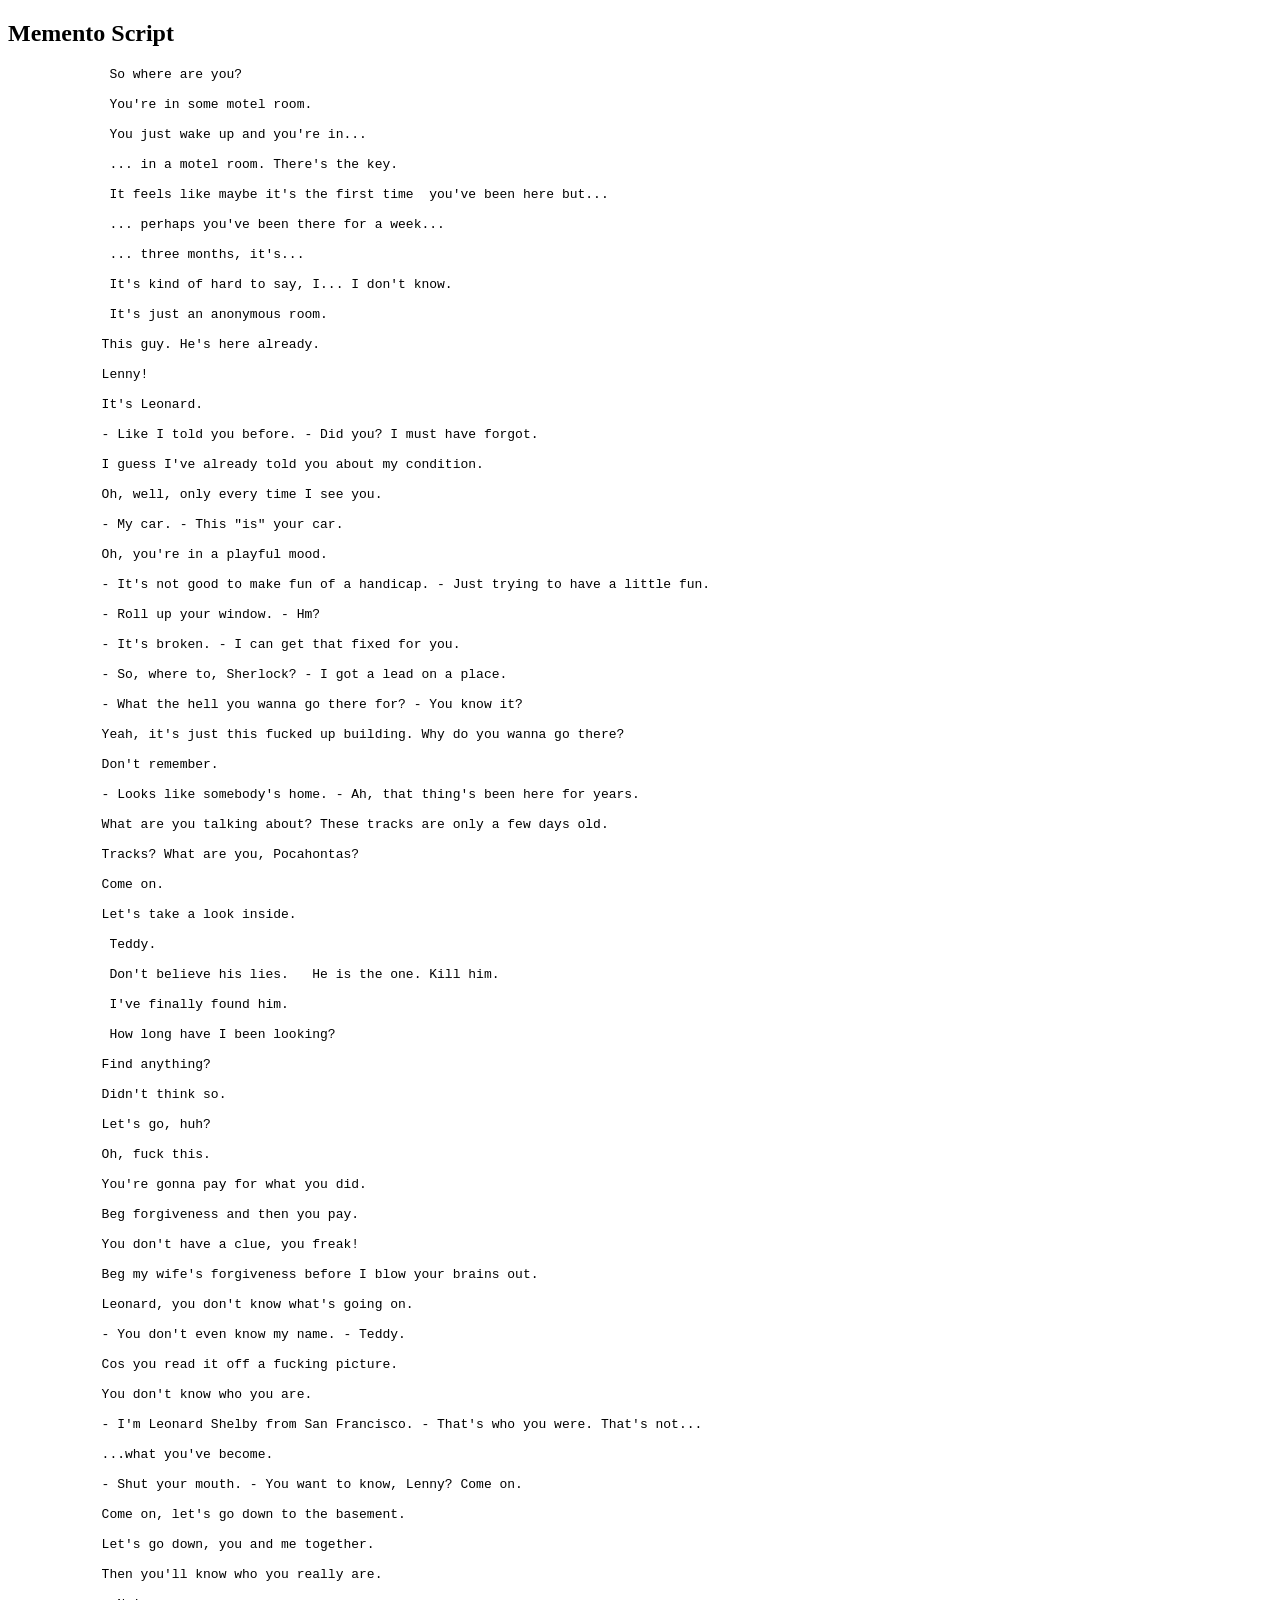
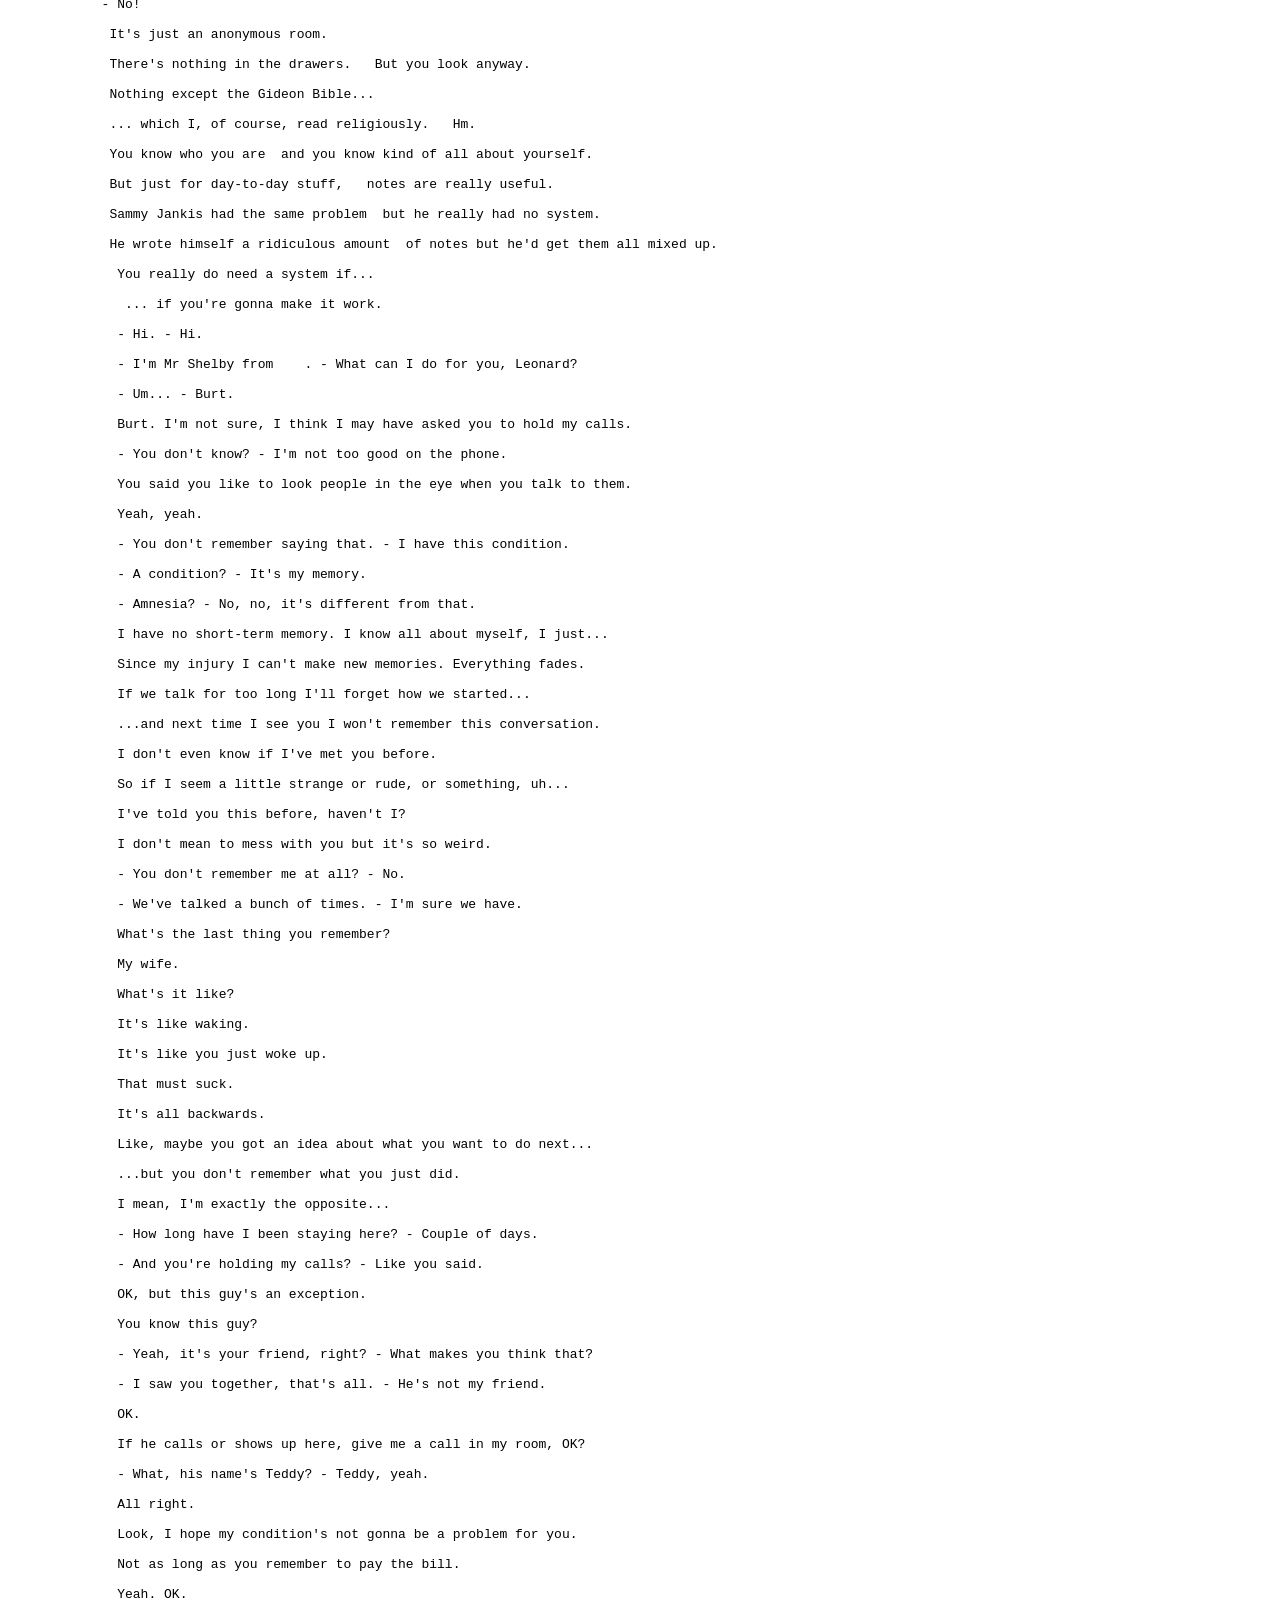
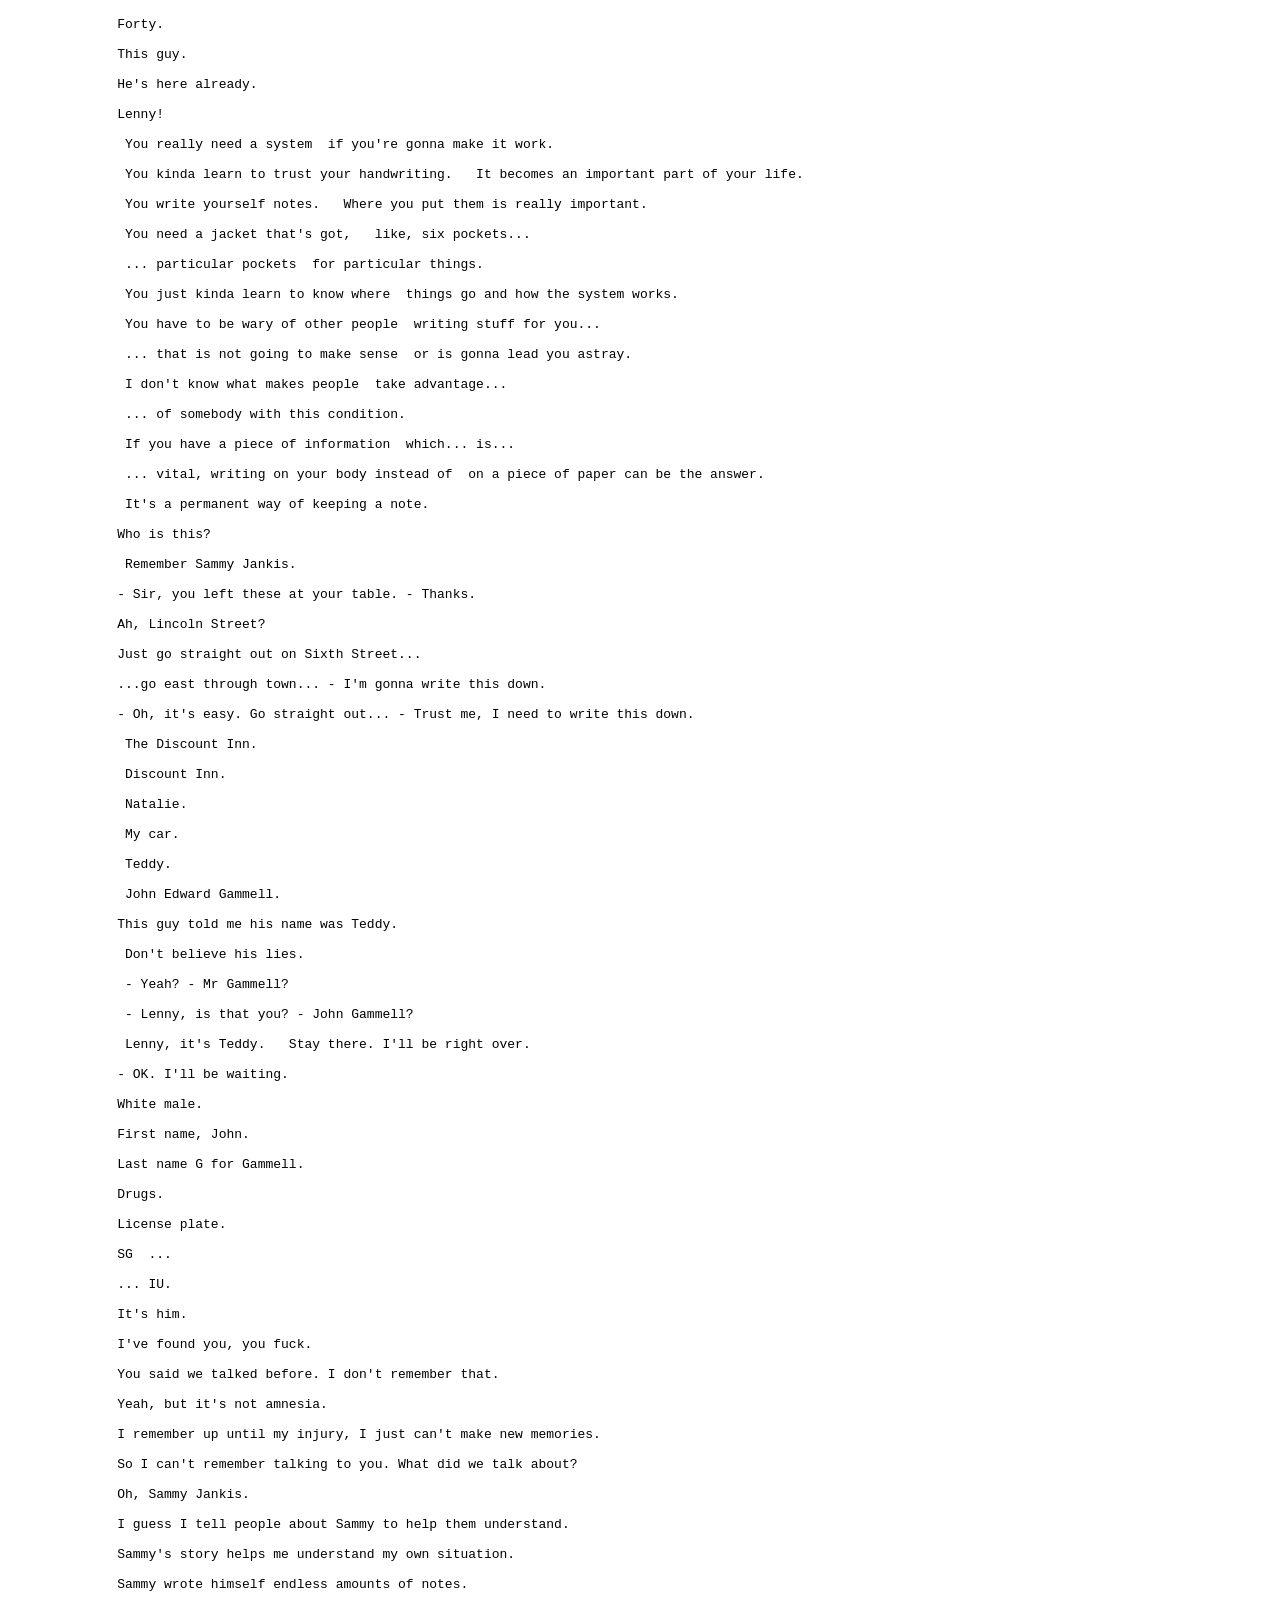
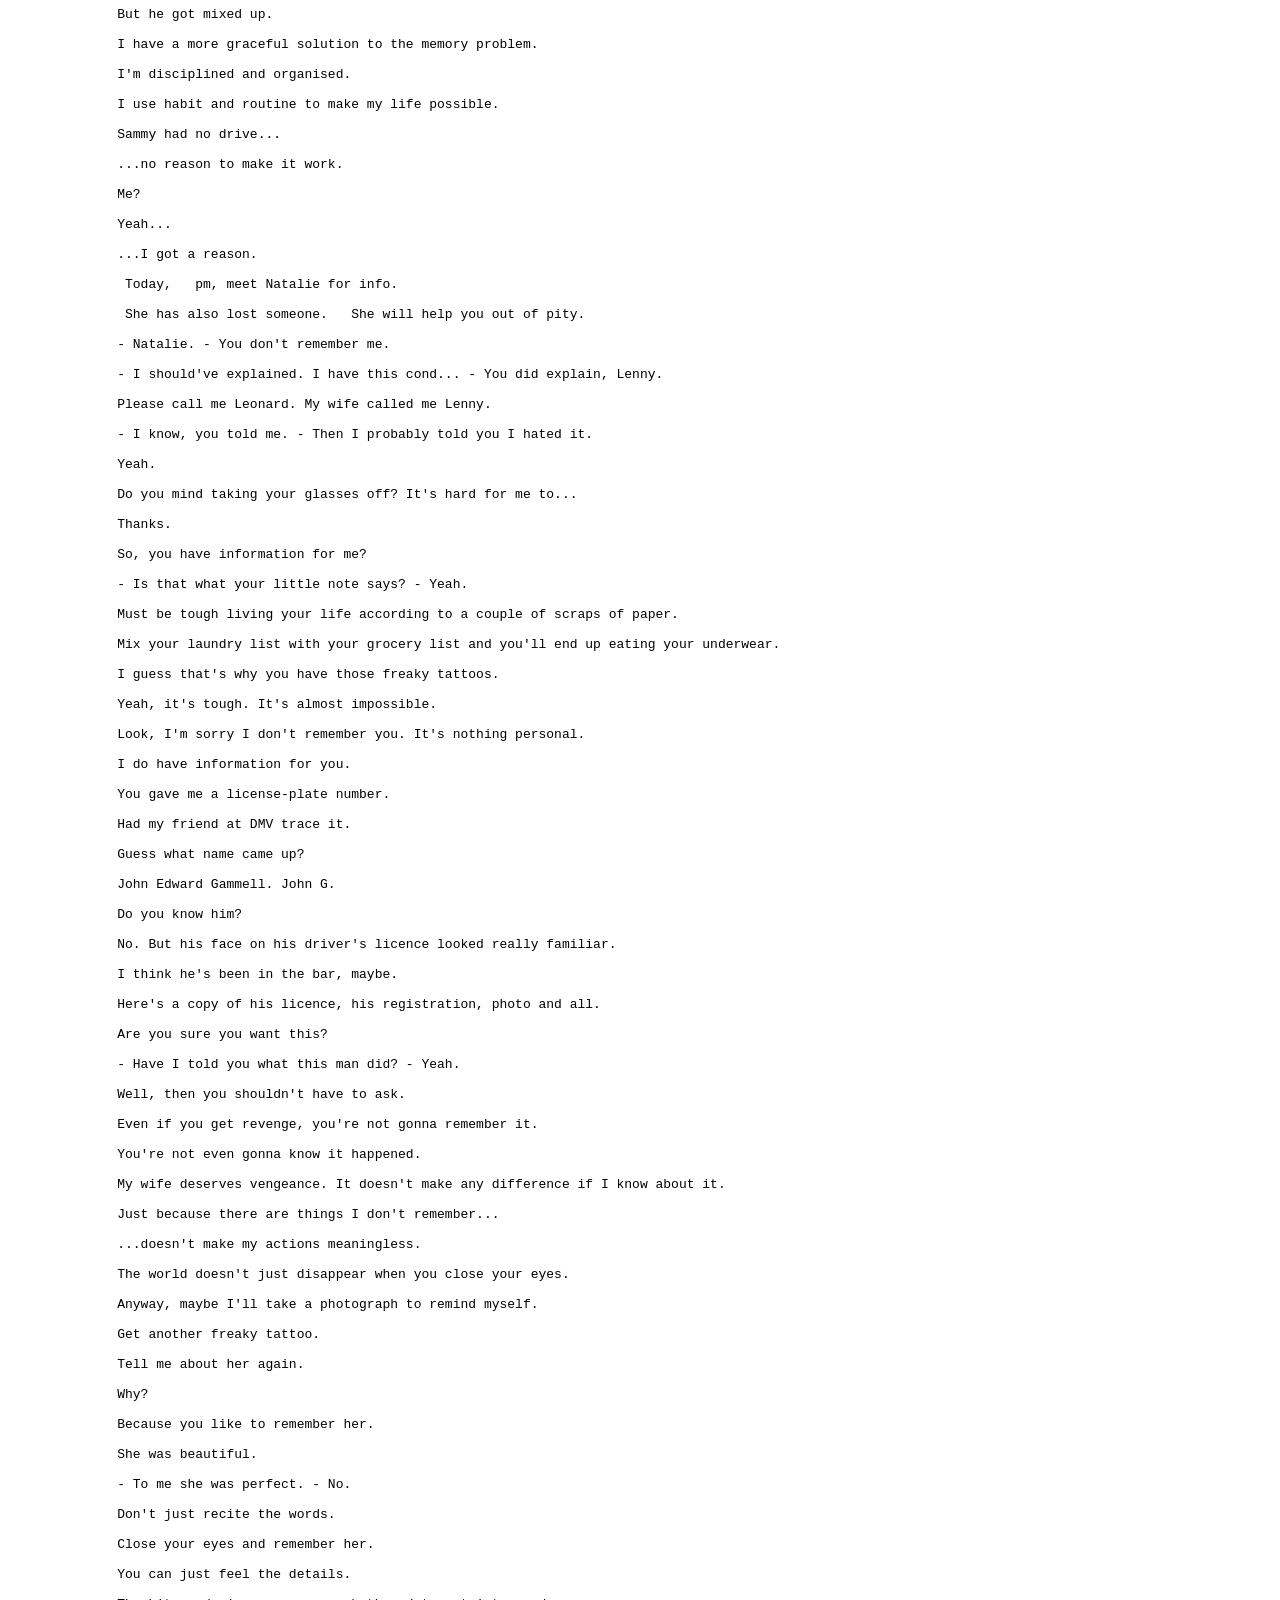
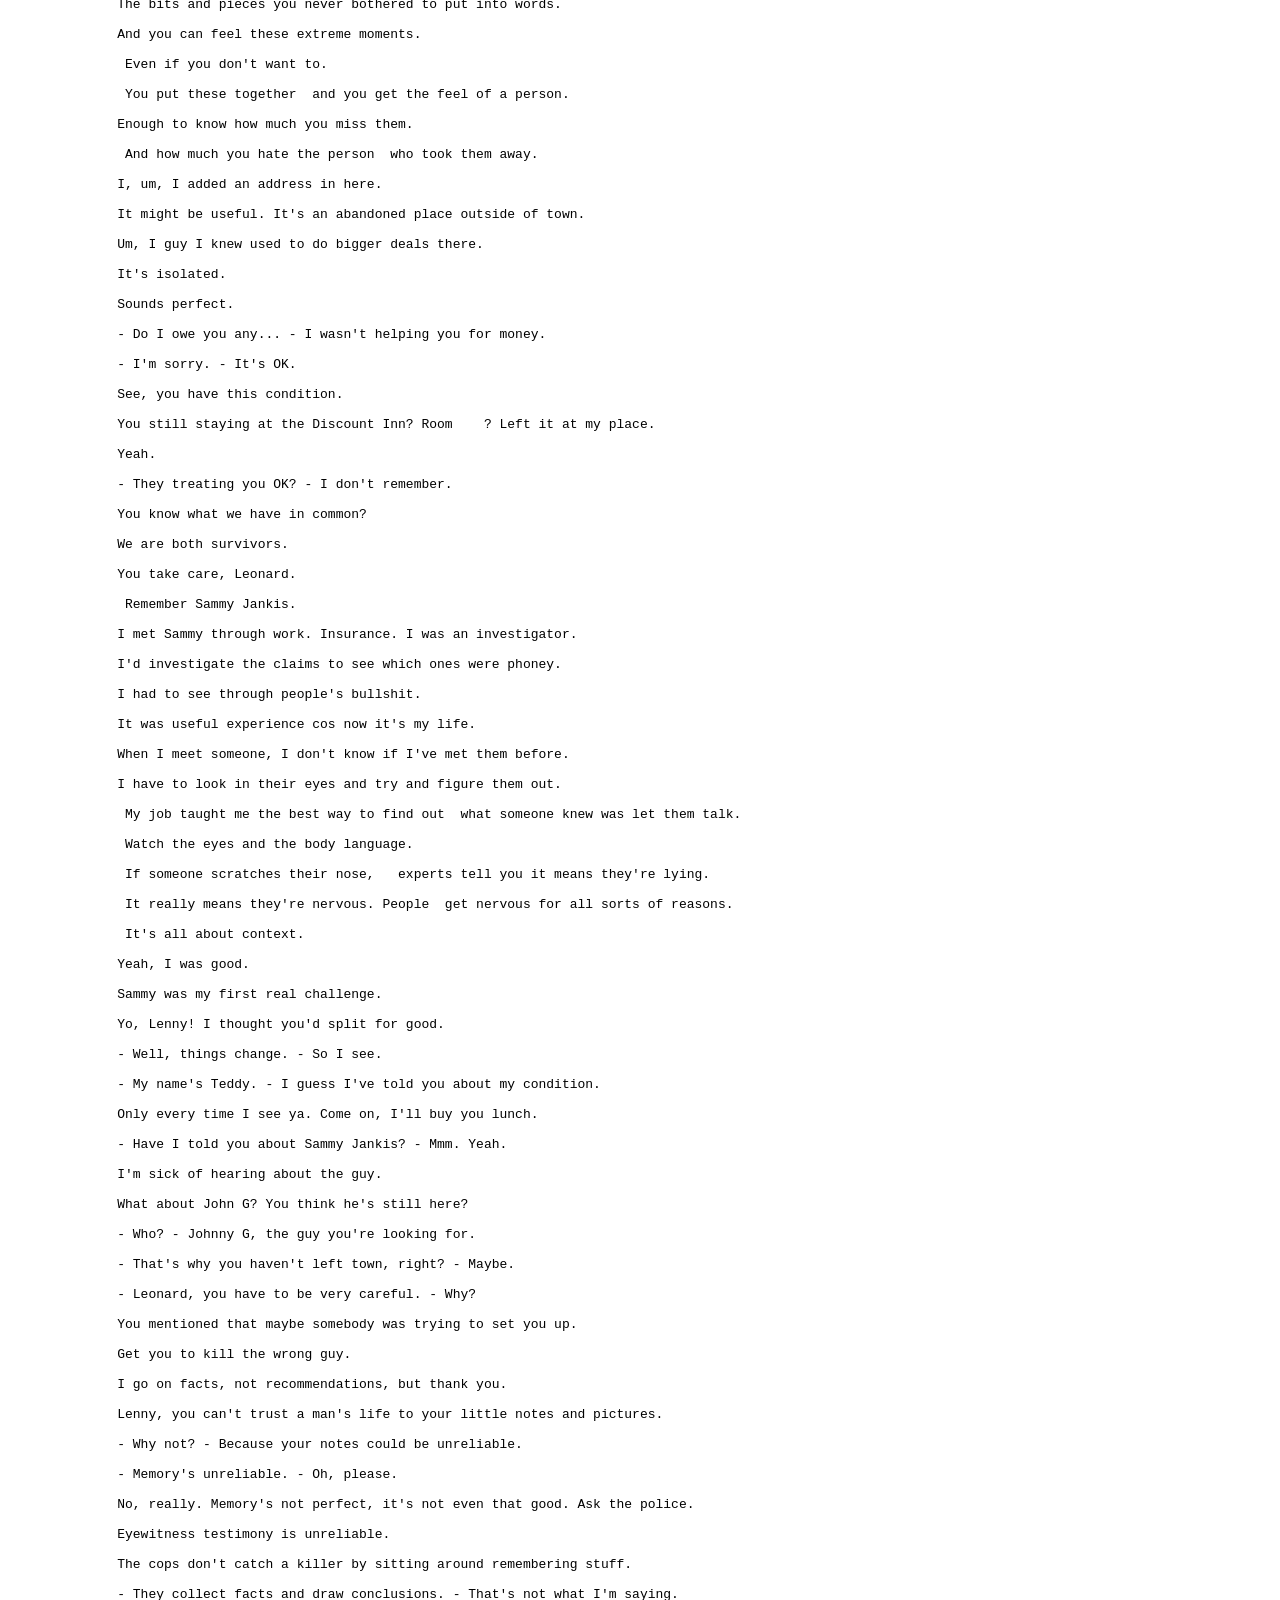
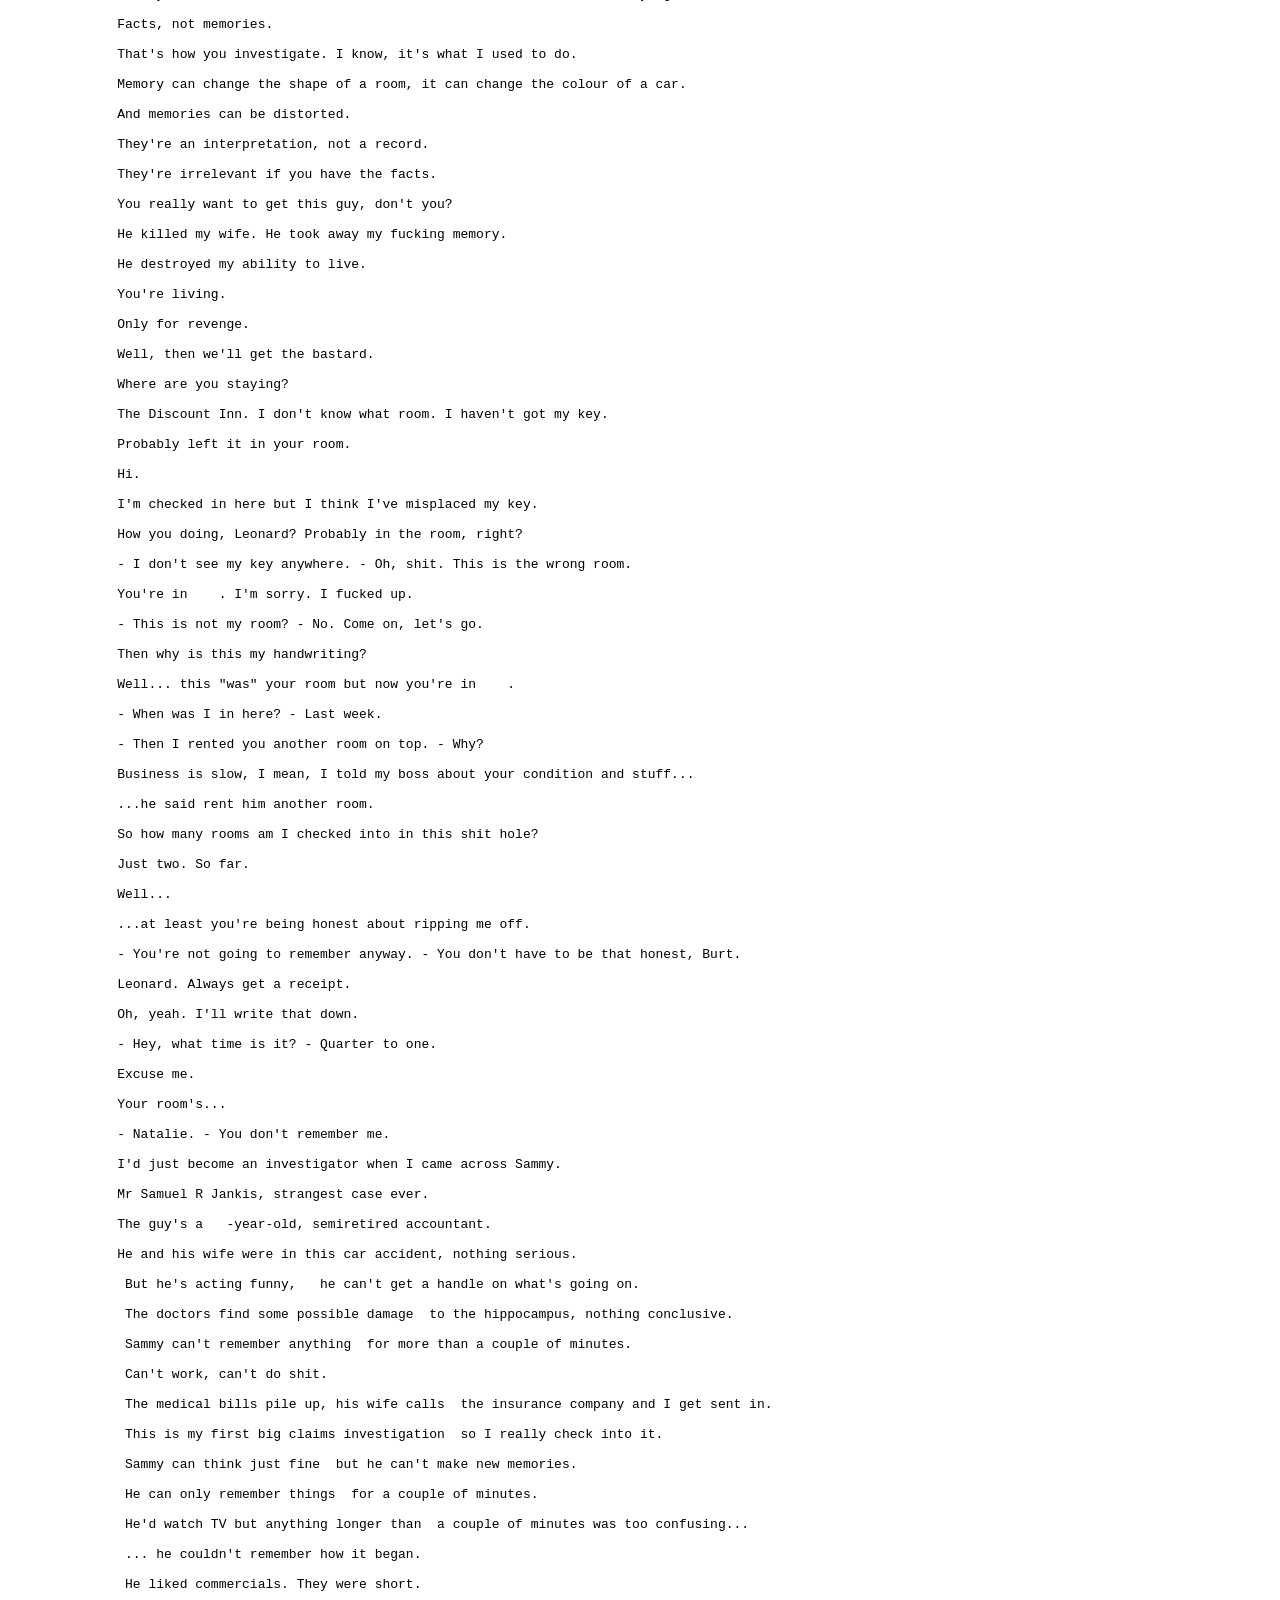
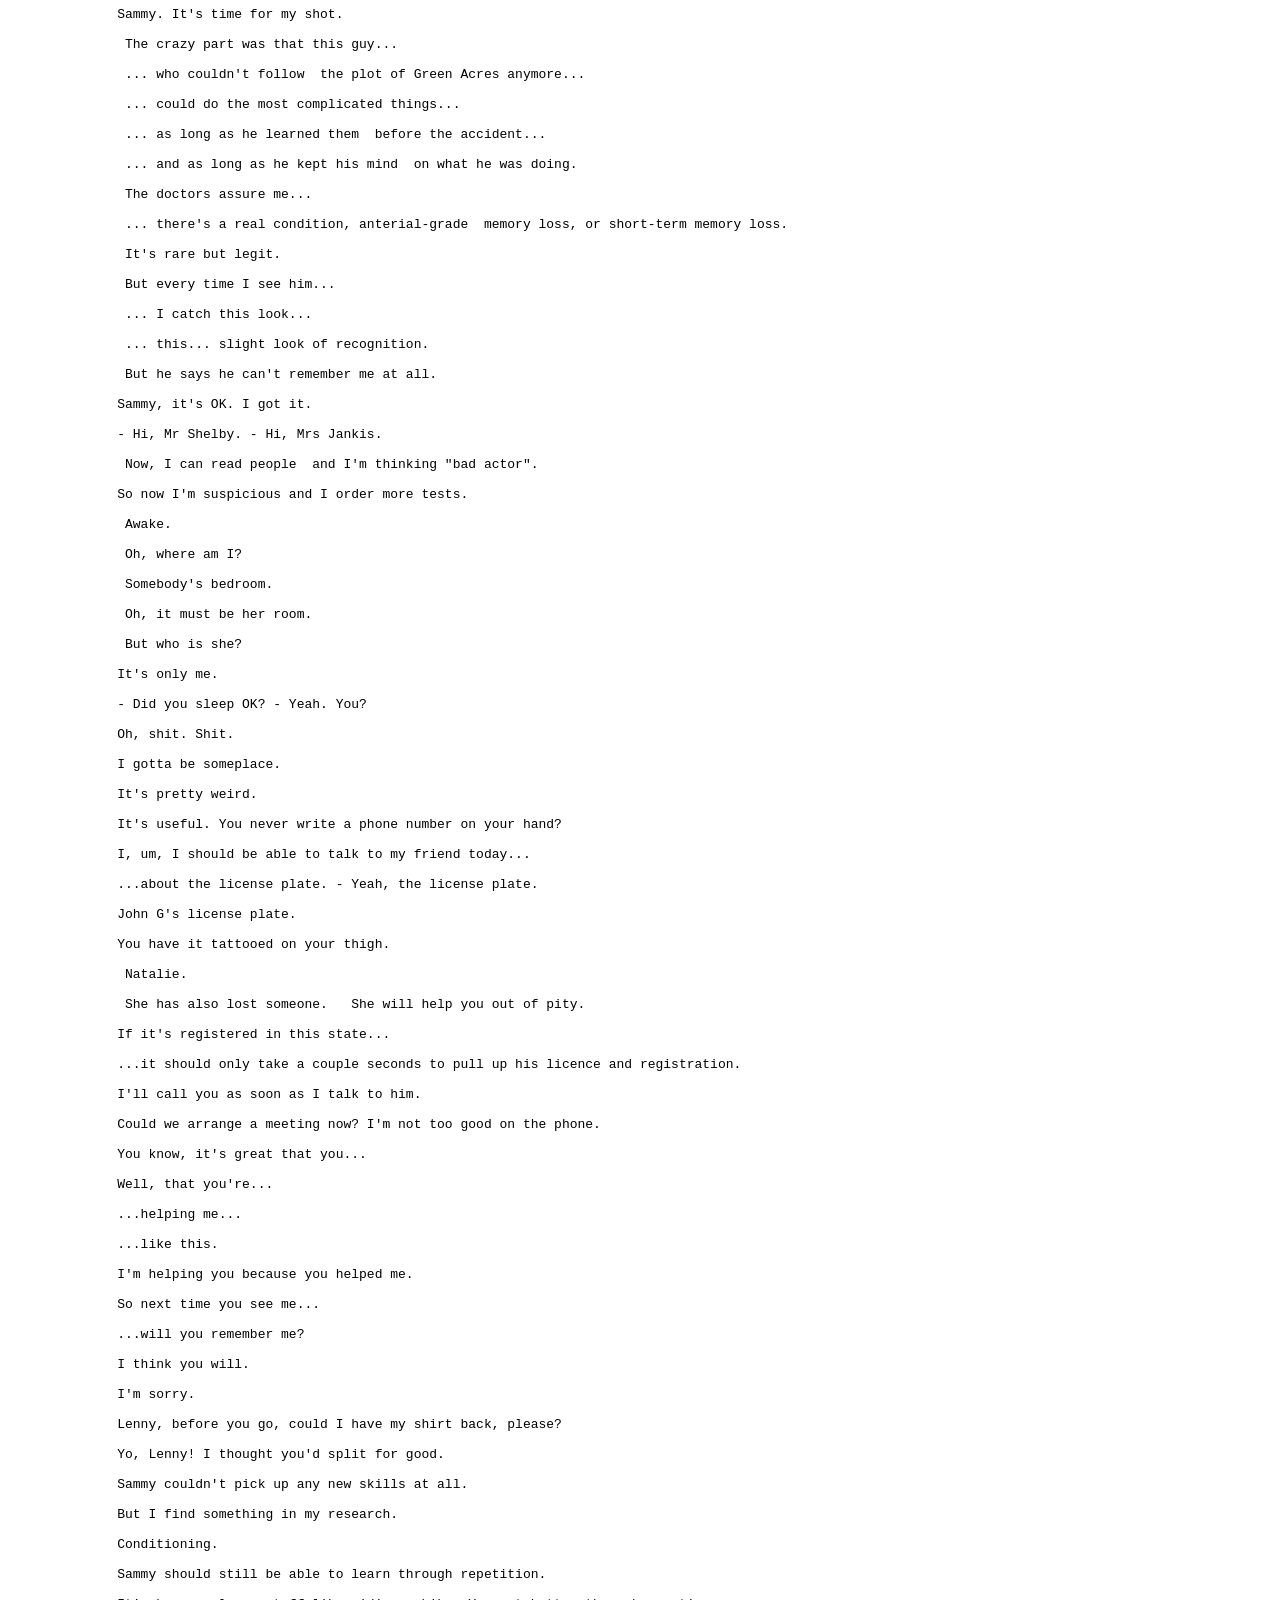
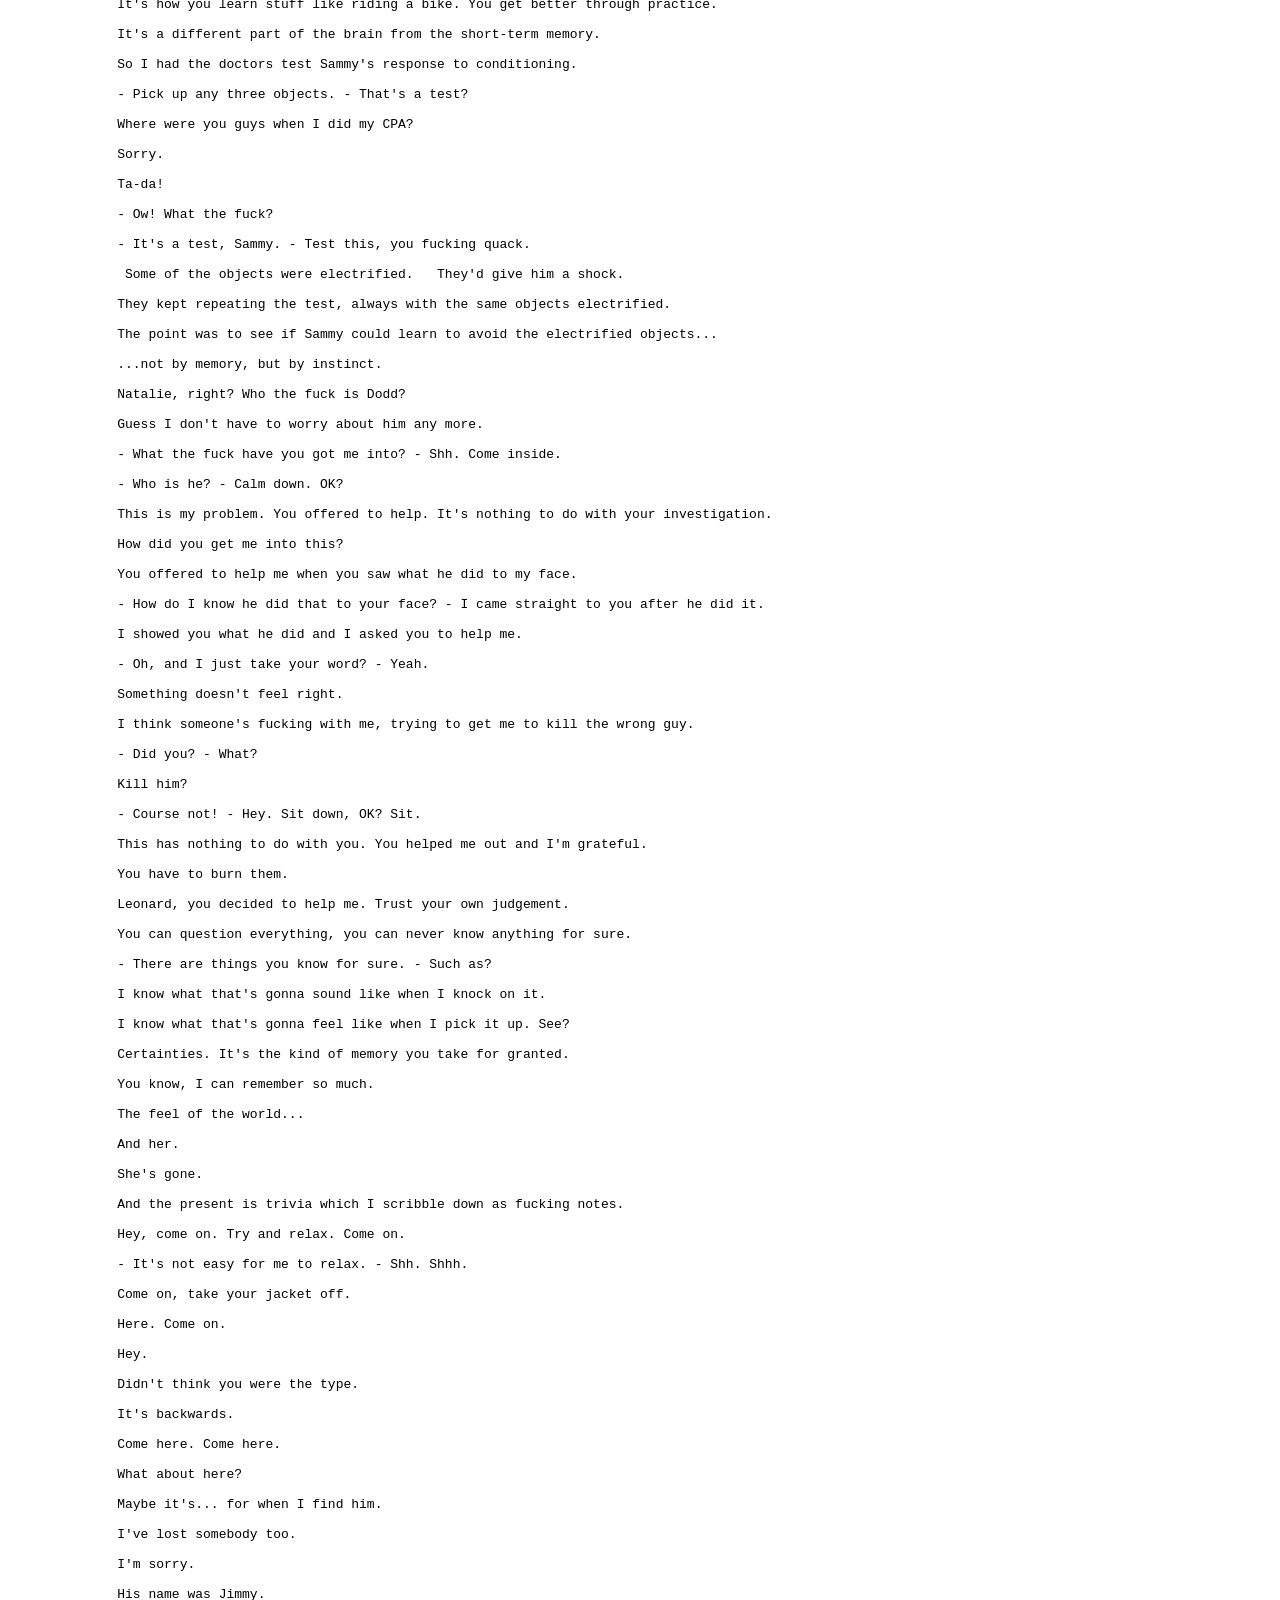
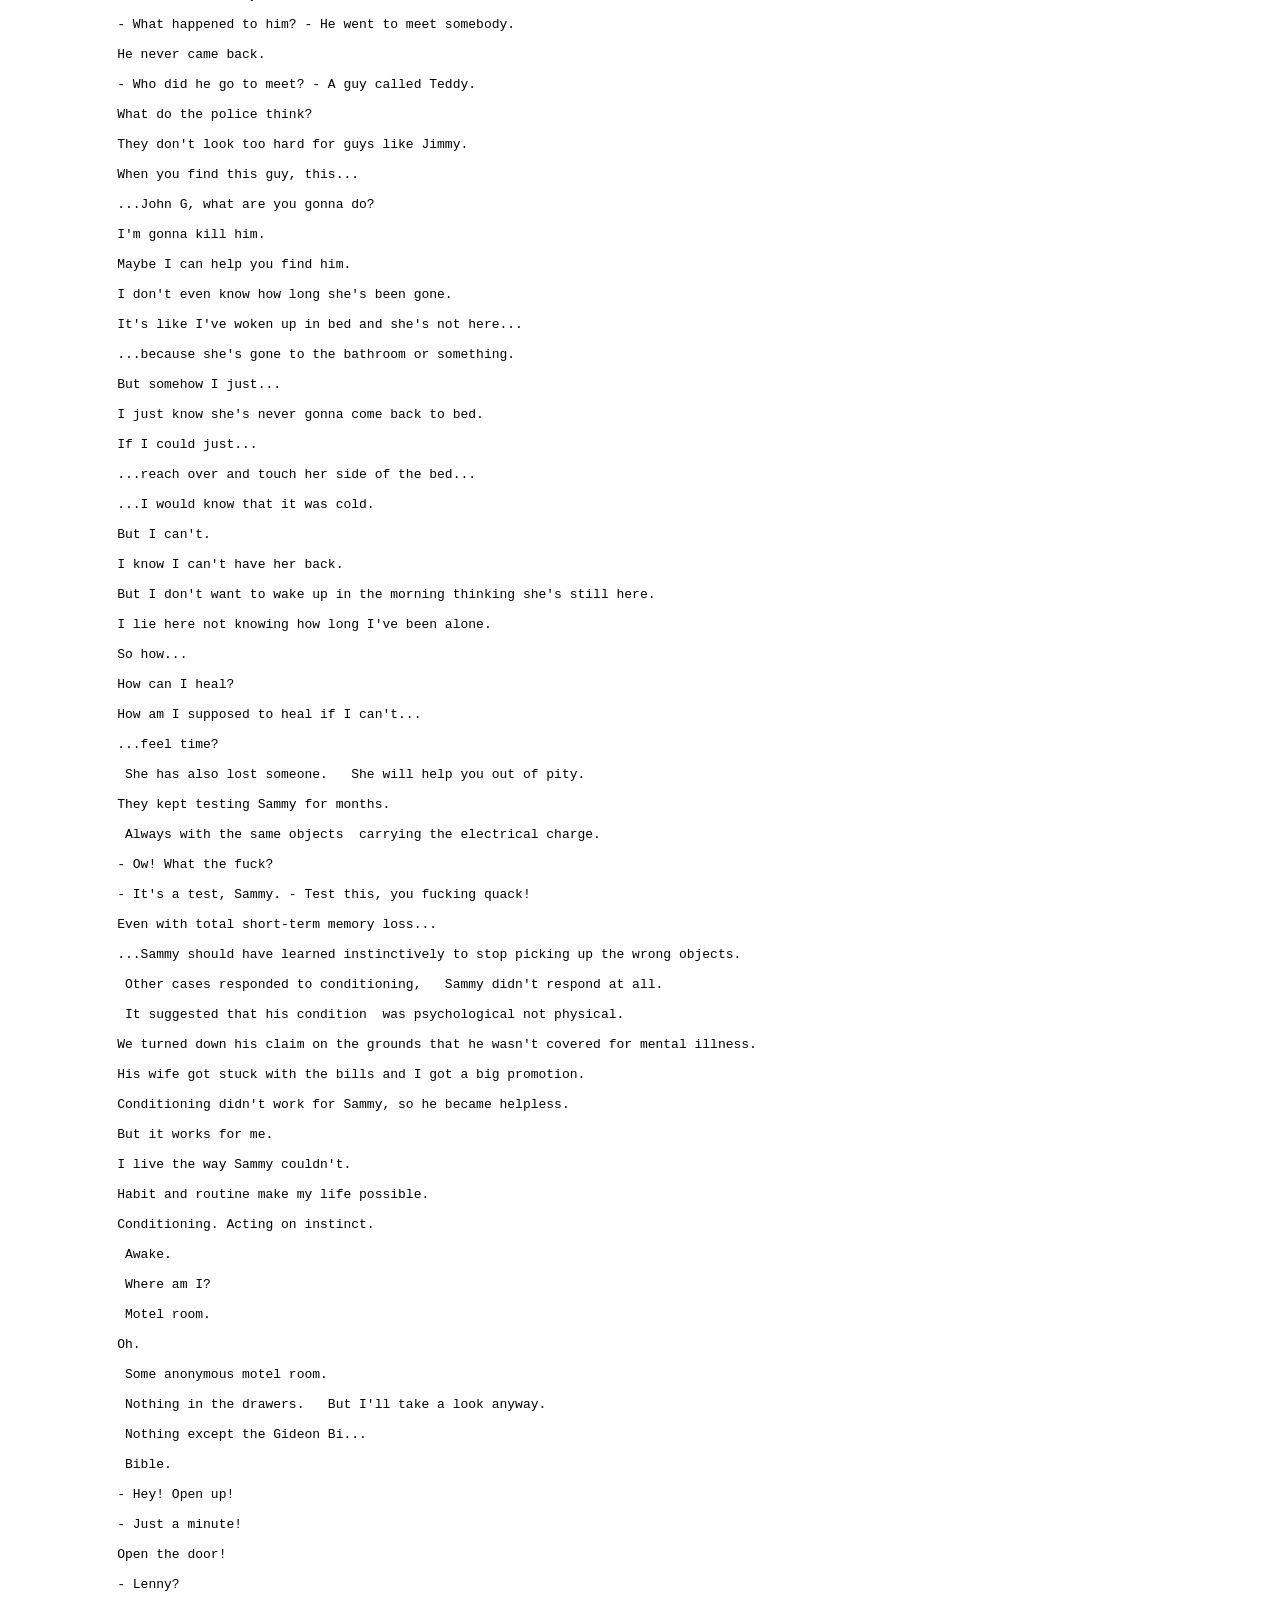
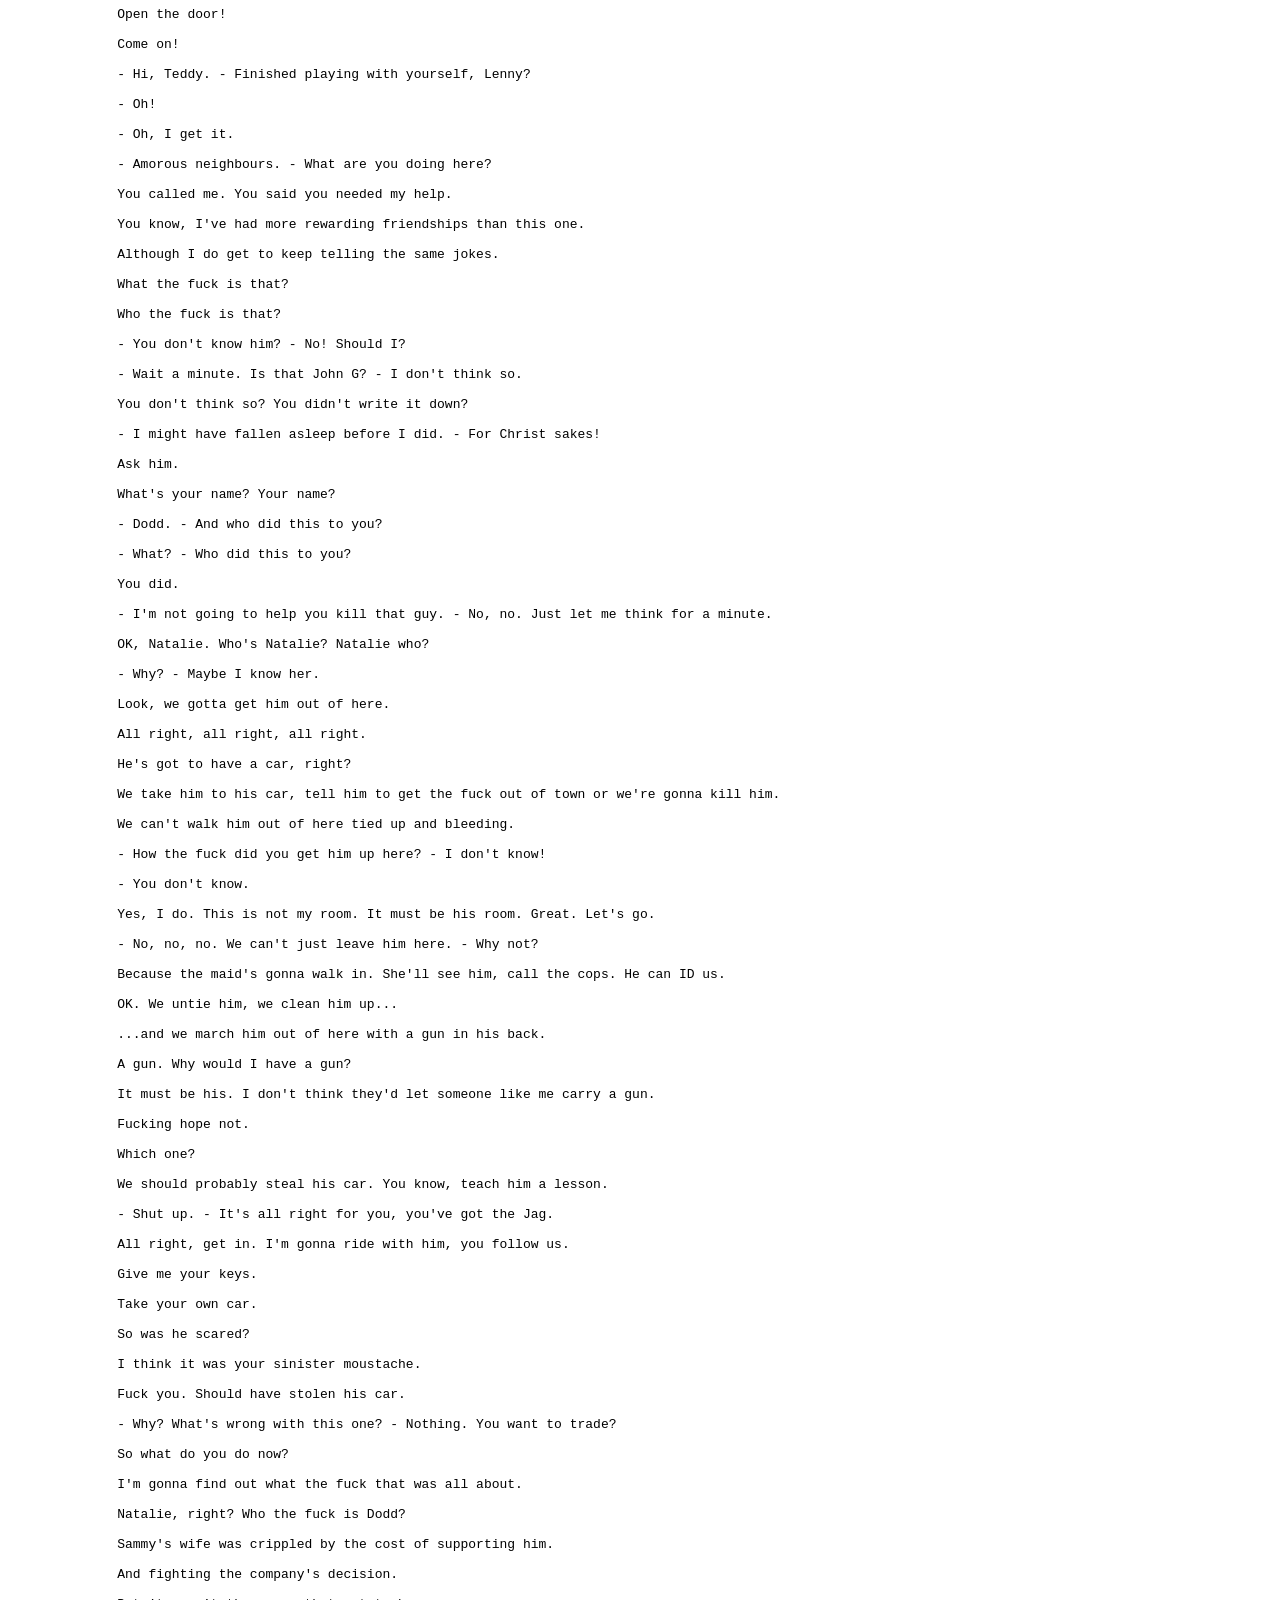
<file: script3.html>
<!DOCTYPE html>
<html lang="en">
<head>
    <meta charset="UTF-8">
    <meta name="viewport" content="width=device-width, initial-scale=1.0">
    <title>Memento Script</title>
</head>
<body>
    <h2>Memento Script</h2>
    <pre>
             So where are you? 

             You're in some motel room. 

             You just wake up and you're in... 

             ... in a motel room. There's the key. 

             It feels like maybe it's the first time  you've been here but... 

             ... perhaps you've been there for a week... 

             ... three months, it's... 

             It's kind of hard to say, I... I don't know. 

             It's just an anonymous room. 

            This guy. He's here already.

            Lenny!

            It's Leonard.

            - Like I told you before. - Did you? I must have forgot.

            I guess I've already told you about my condition.

            Oh, well, only every time I see you.

            - My car. - This "is" your car.

            Oh, you're in a playful mood.

            - It's not good to make fun of a handicap. - Just trying to have a little fun.

            - Roll up your window. - Hm?

            - It's broken. - I can get that fixed for you.

            - So, where to, Sherlock? - I got a lead on a place.

            - What the hell you wanna go there for? - You know it?

            Yeah, it's just this fucked up building. Why do you wanna go there?

            Don't remember.

            - Looks like somebody's home. - Ah, that thing's been here for years.

            What are you talking about? These tracks are only a few days old.

            Tracks? What are you, Pocahontas?

            Come on.

            Let's take a look inside.

             Teddy. 

             Don't believe his lies.   He is the one. Kill him. 

             I've finally found him. 

             How long have I been looking? 

            Find anything?

            Didn't think so.

            Let's go, huh?

            Oh, fuck this.

            You're gonna pay for what you did.

            Beg forgiveness and then you pay.

            You don't have a clue, you freak!

            Beg my wife's forgiveness before I blow your brains out.

            Leonard, you don't know what's going on.

            - You don't even know my name. - Teddy.

            Cos you read it off a fucking picture.

            You don't know who you are.

            - I'm Leonard Shelby from San Francisco. - That's who you were. That's not...

            ...what you've become.

            - Shut your mouth. - You want to know, Lenny? Come on.

            Come on, let's go down to the basement.

            Let's go down, you and me together.

            Then you'll know who you really are.

            - No!

             It's just an anonymous room. 

             There's nothing in the drawers.   But you look anyway. 

             Nothing except the Gideon Bible... 

             ... which I, of course, read religiously.   Hm. 

             You know who you are  and you know kind of all about yourself. 

             But just for day-to-day stuff,   notes are really useful. 

             Sammy Jankis had the same problem  but he really had no system. 

             He wrote himself a ridiculous amount  of notes but he'd get them all mixed up. 

              You really do need a system if... 

               ... if you're gonna make it work. 

              - Hi. - Hi.

              - I'm Mr Shelby from    . - What can I do for you, Leonard?

              - Um... - Burt.

              Burt. I'm not sure, I think I may have asked you to hold my calls.

              - You don't know? - I'm not too good on the phone.

              You said you like to look people in the eye when you talk to them.

              Yeah, yeah.

              - You don't remember saying that. - I have this condition.

              - A condition? - It's my memory.

              - Amnesia? - No, no, it's different from that.

              I have no short-term memory. I know all about myself, I just...

              Since my injury I can't make new memories. Everything fades.

              If we talk for too long I'll forget how we started...

              ...and next time I see you I won't remember this conversation.

              I don't even know if I've met you before.

              So if I seem a little strange or rude, or something, uh...

              I've told you this before, haven't I?

              I don't mean to mess with you but it's so weird.

              - You don't remember me at all? - No.

              - We've talked a bunch of times. - I'm sure we have.

              What's the last thing you remember?

              My wife.

              What's it like?

              It's like waking.

              It's like you just woke up.

              That must suck.

              It's all backwards.

              Like, maybe you got an idea about what you want to do next...

              ...but you don't remember what you just did.

              I mean, I'm exactly the opposite...

              - How long have I been staying here? - Couple of days.

              - And you're holding my calls? - Like you said.

              OK, but this guy's an exception.

              You know this guy?

              - Yeah, it's your friend, right? - What makes you think that?

              - I saw you together, that's all. - He's not my friend.

              OK.

              If he calls or shows up here, give me a call in my room, OK?

              - What, his name's Teddy? - Teddy, yeah.

              All right.

              Look, I hope my condition's not gonna be a problem for you.

              Not as long as you remember to pay the bill.

              Yeah. OK.

              Forty.

              This guy.

              He's here already.

              Lenny!

               You really need a system  if you're gonna make it work. 

               You kinda learn to trust your handwriting.   It becomes an important part of your life. 

               You write yourself notes.   Where you put them is really important. 

               You need a jacket that's got,   like, six pockets... 

               ... particular pockets  for particular things. 

               You just kinda learn to know where  things go and how the system works. 

               You have to be wary of other people  writing stuff for you... 

               ... that is not going to make sense  or is gonna lead you astray. 

               I don't know what makes people  take advantage... 

               ... of somebody with this condition. 

               If you have a piece of information  which... is... 

               ... vital, writing on your body instead of  on a piece of paper can be the answer. 

               It's a permanent way of keeping a note. 

              Who is this?

               Remember Sammy Jankis. 

              - Sir, you left these at your table. - Thanks.

              Ah, Lincoln Street?

              Just go straight out on Sixth Street...

              ...go east through town... - I'm gonna write this down.

              - Oh, it's easy. Go straight out... - Trust me, I need to write this down.

               The Discount Inn. 

               Discount Inn. 

               Natalie. 

               My car. 

               Teddy. 

               John Edward Gammell. 

              This guy told me his name was Teddy.

               Don't believe his lies. 

               - Yeah? - Mr Gammell?

               - Lenny, is that you? - John Gammell?

               Lenny, it's Teddy.   Stay there. I'll be right over. 

              - OK. I'll be waiting.

              White male.

              First name, John.

              Last name G for Gammell.

              Drugs.

              License plate.

              SG  ...

              ... IU.

              It's him.

              I've found you, you fuck.

              You said we talked before. I don't remember that.

              Yeah, but it's not amnesia.

              I remember up until my injury, I just can't make new memories.

              So I can't remember talking to you. What did we talk about?

              Oh, Sammy Jankis.

              I guess I tell people about Sammy to help them understand.

              Sammy's story helps me understand my own situation.

              Sammy wrote himself endless amounts of notes.

              But he got mixed up.

              I have a more graceful solution to the memory problem.

              I'm disciplined and organised.

              I use habit and routine to make my life possible.

              Sammy had no drive...

              ...no reason to make it work.

              Me?

              Yeah...

              ...I got a reason.

               Today,   pm, meet Natalie for info. 

               She has also lost someone.   She will help you out of pity. 

              - Natalie. - You don't remember me.

              - I should've explained. I have this cond... - You did explain, Lenny.

              Please call me Leonard. My wife called me Lenny.

              - I know, you told me. - Then I probably told you I hated it.

              Yeah.

              Do you mind taking your glasses off? It's hard for me to...

              Thanks.

              So, you have information for me?

              - Is that what your little note says? - Yeah.

              Must be tough living your life according to a couple of scraps of paper.

              Mix your laundry list with your grocery list and you'll end up eating your underwear.

              I guess that's why you have those freaky tattoos.

              Yeah, it's tough. It's almost impossible.

              Look, I'm sorry I don't remember you. It's nothing personal.

              I do have information for you.

              You gave me a license-plate number.

              Had my friend at DMV trace it.

              Guess what name came up?

              John Edward Gammell. John G.

              Do you know him?

              No. But his face on his driver's licence looked really familiar.

              I think he's been in the bar, maybe.

              Here's a copy of his licence, his registration, photo and all.

              Are you sure you want this?

              - Have I told you what this man did? - Yeah.

              Well, then you shouldn't have to ask.

              Even if you get revenge, you're not gonna remember it.

              You're not even gonna know it happened.

              My wife deserves vengeance. It doesn't make any difference if I know about it.

              Just because there are things I don't remember...

              ...doesn't make my actions meaningless.

              The world doesn't just disappear when you close your eyes.

              Anyway, maybe I'll take a photograph to remind myself.

              Get another freaky tattoo.

              Tell me about her again.

              Why?

              Because you like to remember her.

              She was beautiful.

              - To me she was perfect. - No.

              Don't just recite the words.

              Close your eyes and remember her.

              You can just feel the details.

              The bits and pieces you never bothered to put into words.

              And you can feel these extreme moments.

               Even if you don't want to. 

               You put these together  and you get the feel of a person. 

              Enough to know how much you miss them.

               And how much you hate the person  who took them away. 

              I, um, I added an address in here.

              It might be useful. It's an abandoned place outside of town.

              Um, I guy I knew used to do bigger deals there.

              It's isolated.

              Sounds perfect.

              - Do I owe you any... - I wasn't helping you for money.

              - I'm sorry. - It's OK.

              See, you have this condition.

              You still staying at the Discount Inn? Room    ? Left it at my place.

              Yeah.

              - They treating you OK? - I don't remember.

              You know what we have in common?

              We are both survivors.

              You take care, Leonard.

               Remember Sammy Jankis. 

              I met Sammy through work. Insurance. I was an investigator.

              I'd investigate the claims to see which ones were phoney.

              I had to see through people's bullshit.

              It was useful experience cos now it's my life.

              When I meet someone, I don't know if I've met them before.

              I have to look in their eyes and try and figure them out.

               My job taught me the best way to find out  what someone knew was let them talk. 

               Watch the eyes and the body language. 

               If someone scratches their nose,   experts tell you it means they're lying. 

               It really means they're nervous. People  get nervous for all sorts of reasons. 

               It's all about context. 

              Yeah, I was good.

              Sammy was my first real challenge.

              Yo, Lenny! I thought you'd split for good.

              - Well, things change. - So I see.

              - My name's Teddy. - I guess I've told you about my condition.

              Only every time I see ya. Come on, I'll buy you lunch.

              - Have I told you about Sammy Jankis? - Mmm. Yeah.

              I'm sick of hearing about the guy.

              What about John G? You think he's still here?

              - Who? - Johnny G, the guy you're looking for.

              - That's why you haven't left town, right? - Maybe.

              - Leonard, you have to be very careful. - Why?

              You mentioned that maybe somebody was trying to set you up.

              Get you to kill the wrong guy.

              I go on facts, not recommendations, but thank you.

              Lenny, you can't trust a man's life to your little notes and pictures.

              - Why not? - Because your notes could be unreliable.

              - Memory's unreliable. - Oh, please.

              No, really. Memory's not perfect, it's not even that good. Ask the police.

              Eyewitness testimony is unreliable.

              The cops don't catch a killer by sitting around remembering stuff.

              - They collect facts and draw conclusions. - That's not what I'm saying.

              Facts, not memories.

              That's how you investigate. I know, it's what I used to do.

              Memory can change the shape of a room, it can change the colour of a car.

              And memories can be distorted.

              They're an interpretation, not a record.

              They're irrelevant if you have the facts.

              You really want to get this guy, don't you?

              He killed my wife. He took away my fucking memory.

              He destroyed my ability to live.

              You're living.

              Only for revenge.

              Well, then we'll get the bastard.

              Where are you staying?

              The Discount Inn. I don't know what room. I haven't got my key.

              Probably left it in your room.

              Hi.

              I'm checked in here but I think I've misplaced my key.

              How you doing, Leonard? Probably in the room, right?

              - I don't see my key anywhere. - Oh, shit. This is the wrong room.

              You're in    . I'm sorry. I fucked up.

              - This is not my room? - No. Come on, let's go.

              Then why is this my handwriting?

              Well... this "was" your room but now you're in    .

              - When was I in here? - Last week.

              - Then I rented you another room on top. - Why?

              Business is slow, I mean, I told my boss about your condition and stuff...

              ...he said rent him another room.

              So how many rooms am I checked into in this shit hole?

              Just two. So far.

              Well...

              ...at least you're being honest about ripping me off.

              - You're not going to remember anyway. - You don't have to be that honest, Burt.

              Leonard. Always get a receipt.

              Oh, yeah. I'll write that down.

              - Hey, what time is it? - Quarter to one.

              Excuse me.

              Your room's...

              - Natalie. - You don't remember me.

              I'd just become an investigator when I came across Sammy.

              Mr Samuel R Jankis, strangest case ever.

              The guy's a   -year-old, semiretired accountant.

              He and his wife were in this car accident, nothing serious.

               But he's acting funny,   he can't get a handle on what's going on. 

               The doctors find some possible damage  to the hippocampus, nothing conclusive. 

               Sammy can't remember anything  for more than a couple of minutes. 

               Can't work, can't do shit. 

               The medical bills pile up, his wife calls  the insurance company and I get sent in. 

               This is my first big claims investigation  so I really check into it. 

               Sammy can think just fine  but he can't make new memories. 

               He can only remember things  for a couple of minutes. 

               He'd watch TV but anything longer than  a couple of minutes was too confusing... 

               ... he couldn't remember how it began. 

               He liked commercials. They were short. 

              Sammy. It's time for my shot.

               The crazy part was that this guy... 

               ... who couldn't follow  the plot of Green Acres anymore... 

               ... could do the most complicated things... 

               ... as long as he learned them  before the accident... 

               ... and as long as he kept his mind  on what he was doing. 

               The doctors assure me... 

               ... there's a real condition, anterial-grade  memory loss, or short-term memory loss. 

               It's rare but legit. 

               But every time I see him... 

               ... I catch this look... 

               ... this... slight look of recognition. 

               But he says he can't remember me at all. 

              Sammy, it's OK. I got it.

              - Hi, Mr Shelby. - Hi, Mrs Jankis.

               Now, I can read people  and I'm thinking "bad actor". 

              So now I'm suspicious and I order more tests.

               Awake. 

               Oh, where am I? 

               Somebody's bedroom. 

               Oh, it must be her room. 

               But who is she? 

              It's only me.

              - Did you sleep OK? - Yeah. You?

              Oh, shit. Shit.

              I gotta be someplace.

              It's pretty weird.

              It's useful. You never write a phone number on your hand?

              I, um, I should be able to talk to my friend today...

              ...about the license plate. - Yeah, the license plate.

              John G's license plate.

              You have it tattooed on your thigh.

               Natalie. 

               She has also lost someone.   She will help you out of pity. 

              If it's registered in this state...

              ...it should only take a couple seconds to pull up his licence and registration.

              I'll call you as soon as I talk to him.

              Could we arrange a meeting now? I'm not too good on the phone.

              You know, it's great that you...

              Well, that you're...

              ...helping me...

              ...like this.

              I'm helping you because you helped me.

              So next time you see me...

              ...will you remember me?

              I think you will.

              I'm sorry.

              Lenny, before you go, could I have my shirt back, please?

              Yo, Lenny! I thought you'd split for good.

              Sammy couldn't pick up any new skills at all.

              But I find something in my research.

              Conditioning.

              Sammy should still be able to learn through repetition.

              It's how you learn stuff like riding a bike. You get better through practice.

              It's a different part of the brain from the short-term memory.

              So I had the doctors test Sammy's response to conditioning.

              - Pick up any three objects. - That's a test?

              Where were you guys when I did my CPA?

              Sorry.

              Ta-da!

              - Ow! What the fuck?

              - It's a test, Sammy. - Test this, you fucking quack.

               Some of the objects were electrified.   They'd give him a shock. 

              They kept repeating the test, always with the same objects electrified.

              The point was to see if Sammy could learn to avoid the electrified objects...

              ...not by memory, but by instinct.

              Natalie, right? Who the fuck is Dodd?

              Guess I don't have to worry about him any more.

              - What the fuck have you got me into? - Shh. Come inside.

              - Who is he? - Calm down. OK?

              This is my problem. You offered to help. It's nothing to do with your investigation.

              How did you get me into this?

              You offered to help me when you saw what he did to my face.

              - How do I know he did that to your face? - I came straight to you after he did it.

              I showed you what he did and I asked you to help me.

              - Oh, and I just take your word? - Yeah.

              Something doesn't feel right.

              I think someone's fucking with me, trying to get me to kill the wrong guy.

              - Did you? - What?

              Kill him?

              - Course not! - Hey. Sit down, OK? Sit.

              This has nothing to do with you. You helped me out and I'm grateful.

              You have to burn them.

              Leonard, you decided to help me. Trust your own judgement.

              You can question everything, you can never know anything for sure.

              - There are things you know for sure. - Such as?

              I know what that's gonna sound like when I knock on it.

              I know what that's gonna feel like when I pick it up. See?

              Certainties. It's the kind of memory you take for granted.

              You know, I can remember so much.

              The feel of the world...

              And her.

              She's gone.

              And the present is trivia which I scribble down as fucking notes.

              Hey, come on. Try and relax. Come on.

              - It's not easy for me to relax. - Shh. Shhh.

              Come on, take your jacket off.

              Here. Come on.

              Hey.

              Didn't think you were the type.

              It's backwards.

              Come here. Come here.

              What about here?

              Maybe it's... for when I find him.

              I've lost somebody too.

              I'm sorry.

              His name was Jimmy.

              - What happened to him? - He went to meet somebody.

              He never came back.

              - Who did he go to meet? - A guy called Teddy.

              What do the police think?

              They don't look too hard for guys like Jimmy.

              When you find this guy, this...

              ...John G, what are you gonna do?

              I'm gonna kill him.

              Maybe I can help you find him.

              I don't even know how long she's been gone.

              It's like I've woken up in bed and she's not here...

              ...because she's gone to the bathroom or something.

              But somehow I just...

              I just know she's never gonna come back to bed.

              If I could just...

              ...reach over and touch her side of the bed...

              ...I would know that it was cold.

              But I can't.

              I know I can't have her back.

              But I don't want to wake up in the morning thinking she's still here.

              I lie here not knowing how long I've been alone.

              So how...

              How can I heal?

              How am I supposed to heal if I can't...

              ...feel time?

               She has also lost someone.   She will help you out of pity. 

              They kept testing Sammy for months.

               Always with the same objects  carrying the electrical charge. 

              - Ow! What the fuck?

              - It's a test, Sammy. - Test this, you fucking quack!

              Even with total short-term memory loss...

              ...Sammy should have learned instinctively to stop picking up the wrong objects.

               Other cases responded to conditioning,   Sammy didn't respond at all. 

               It suggested that his condition  was psychological not physical. 

              We turned down his claim on the grounds that he wasn't covered for mental illness.

              His wife got stuck with the bills and I got a big promotion.

              Conditioning didn't work for Sammy, so he became helpless.

              But it works for me.

              I live the way Sammy couldn't.

              Habit and routine make my life possible.

              Conditioning. Acting on instinct.

               Awake. 

               Where am I? 

               Motel room. 

              Oh.

               Some anonymous motel room. 

               Nothing in the drawers.   But I'll take a look anyway. 

               Nothing except the Gideon Bi... 

               Bible. 

              - Hey! Open up!

              - Just a minute!

              Open the door!

              - Lenny?

              Open the door!

              Come on!

              - Hi, Teddy. - Finished playing with yourself, Lenny?

              - Oh!

              - Oh, I get it.

              - Amorous neighbours. - What are you doing here?

              You called me. You said you needed my help.

              You know, I've had more rewarding friendships than this one.

              Although I do get to keep telling the same jokes.

              What the fuck is that?

              Who the fuck is that?

              - You don't know him? - No! Should I?

              - Wait a minute. Is that John G? - I don't think so.

              You don't think so? You didn't write it down?

              - I might have fallen asleep before I did. - For Christ sakes!

              Ask him.

              What's your name? Your name?

              - Dodd. - And who did this to you?

              - What? - Who did this to you?

              You did.

              - I'm not going to help you kill that guy. - No, no. Just let me think for a minute.

              OK, Natalie. Who's Natalie? Natalie who?

              - Why? - Maybe I know her.

              Look, we gotta get him out of here.

              All right, all right, all right.

              He's got to have a car, right?

              We take him to his car, tell him to get the fuck out of town or we're gonna kill him.

              We can't walk him out of here tied up and bleeding.

              - How the fuck did you get him up here? - I don't know!

              - You don't know.

              Yes, I do. This is not my room. It must be his room. Great. Let's go.

              - No, no, no. We can't just leave him here. - Why not?

              Because the maid's gonna walk in. She'll see him, call the cops. He can ID us.

              OK. We untie him, we clean him up...

              ...and we march him out of here with a gun in his back.

              A gun. Why would I have a gun?

              It must be his. I don't think they'd let someone like me carry a gun.

              Fucking hope not.

              Which one?

              We should probably steal his car. You know, teach him a lesson.

              - Shut up. - It's all right for you, you've got the Jag.

              All right, get in. I'm gonna ride with him, you follow us.

              Give me your keys.

              Take your own car.

              So was he scared?

              I think it was your sinister moustache.

              Fuck you. Should have stolen his car.

              - Why? What's wrong with this one? - Nothing. You want to trade?

              So what do you do now?

              I'm gonna find out what the fuck that was all about.

              Natalie, right? Who the fuck is Dodd?

              Sammy's wife was crippled by the cost of supporting him.

              And fighting the company's decision.

              But it wasn't the money that got to her.

               I never said that Sammy was faking. 

              Sammy, I have an idea.

               Just that his problem was mental,   not physical. 

              You're gonna have a pen in your pocket.

               She couldn't understand. 

              - I did something wrong? - You did something wrong!

              We're gonna deal with it. We're gonna try a little harder.

               She looks into his eyes  and sees the same person... 

               ... and if it's not a physical problem,   he should snap out of it. 

              - Ellen called! - Ellen called.

              Ellen called. Ellen... Ellen can't come today!

              - Ellen can't come! - I'm so sorry! I'm sorry!

              - I'm trying! I'm sorry!

              So, Leonard Shelby from the insurance company gives her the seed of doubt.

              Just like he gave it to the doctors.

              But I never said that he was faking.

              I never said that.

               Hm. I don't feel drunk. 

              - Hello? Housekeeping. - Oh, shit!

              - Not right now! - Oh, I'm sorry.

               Dodd. Put him onto Teddy  or just get rid of him for Natalie. 

               Dodd. 

               Get rid of him. Ask Natalie. 

               Teddy, Teddy. 

               Yeah, leave your number,   you know what to do. 

              - Yeah. This is a message for Teddy.

              I'm at the Mount Crest Inn on Fifth Street, room six.

              I need you to come over as soon as you get this. It's important.

              Oh, this is Leonard. Thanks. Bye.

              Phew!

              Fuck!

              Mrs Jankis didn't understand that you can't bully someone into remembering.

              The more pressure you're under, the harder it gets.

              Ah. Well, then, call me back?

               OK. So what am I doing? 

               Oh, I'm chasing this guy. 

               No. He's chasing me. 

              Ah! Fuck!

               Dodd, white guy,   Mount Crest Inn on Fifth Street. 

               I'll get the jump on you, you fucker. 

              Oh, fuck!

              Sorry.

               I need a weapon. 

               This'll do. 

               Hm. I don't feel drunk. 

               Do I know this guy? 

               - He seems to know me.

              - What the fuck?

              - I like your car. - Thank you.

              - Where'd you get it? - Are you interested in buying one?

              What, I haven't made a strong enough impression on you?

              - I wouldn't be too hard on yourself.

               OK. So what am I doing? 

              Who is this?

              Ouch! Cut it out.

              - How can you read that again? - It's good.

              - You've read it, like, a thousand times. - I enjoy it.

              I thought the pleasure of a book was in wanting to know what happens next.

              Don't be a prick. I'm not reading it to annoy you. I enjoy it.

              Just let me read. Please?

               Probably tried this before. 

               Probably burned truckloads of your stuff. 

               Can't remember to forget you. 

              Yeah.

              Uh-huh.

              Well, sir, that'd certainly be in keeping with some of my own discoveries.

              I was hoping for more on the drugs angle. Will you hang on a sec?

              The police report mentioned the drugs found in the car outside my house.

              The car was stolen. His prints were all over it.

              I got friends in the department. They gave me a copy.

              I dealt with the police a lot in my insurance job.

              With my condition it's really tough. I can't keep it all in mind at once.

              I have to summarise the sections.

              There are pages missing. I guess I've been trying to log them all.

              I don't know why these are crossed out.

              They weren't even looking for John G.

              The stuff they found in the car fit in with what they believed had happened...

              ...so they didn't chase it up.

              Honey?

              Honey, it's late.

              Everything OK?

               - You OK in there? 

              Was it good for you?

              What? Was I supposed to lock the door?

              No.

              I'd like you to leave now.

              There's something about the drugs stashed in the car that doesn't ring true.

              The police claim the guy was an addict needing money to score. It's bullshit.

              He's not gonna go breaking into places while he's still got a stash that big.

              Well, I think John G left it there. Or planted it there.

              How do you know that?

              Oh, shit, that's true. It fits.

              So he's a dealer.

              Hang on a sec.

              Now we're getting somewhere.

               Discount Inn. 

          Yeah, OK.

          Blonde's fine.

           Well, that's what they say.

            The Discount Inn.    .

            Leonard.

            Well, what then?

            We just go to bed. You wait for me to fall asleep.

            You go into the bathroom and slam the door.

            - Slam it? - Yeah. Loud enough to wake me up.

            - And that's it? - That's it.

            Ah...

            Yeah, first I just need you to put these things around the room.

            Pretend they're your things and this is your bedroom.

            - Should I wear it? - No, no, no. Uh, just like you took it off.

            I don't want you to use it. I'm sorry.

            I just mean put them around the room, as if they were your... your things.

            Whatever gets you off.

            I can't blame the cops for not taking me seriously.

            This is a difficult condition to understand. Look at Sammy Jankis.

            His own wife couldn't deal with it.

            I told you how she tried to get him to snap out of it.

            She came to see me at the office. I found out all kinds of shit.

             She told me about life with Sammy.   How she treated him. 

            Thank you for seeing me.

            She'd get Sammy to hide food around the house...

            ...then she'd stop feeding him to see if his hunger would make him remember.

            I've taken him to a parking lot and, uh...

             She wasn't a cruel person.   She just wanted her old Sammy back. 

            You know all about Sammy and you've decided he's faking.

            The company's position isn't that Sammy's faking anything...

            ...just that his condition can't be shown to be...

            I just want to know your honest opinion about Sammy.

            We shouldn't be talking like this while the case is still open to appeal.

            - I'm not appealing the decision. - Then why are you here?

            Try to understand, when I look at Sammy, I don't see some... vegetable.

            I see my same old Sammy.

            What do you think that's like for me...

            ...to suspect that he might be imagining this whole problem?

            That if I just could say the right thing...

            ...he'd snap out of it and go back to being normal.

            If I...

            If I knew that my old Sammy were truly gone...

            ...then I could say goodbye and start loving this new Sammy.

            As long as I have doubt I can't say goodbye and move on.

            What do you want from me?

            I want you to forget the company you work for for thirty seconds...

            ...and tell me if you really believe that Sammy's faking his condition.

            I need to know...

            ...what you honestly believe.

            I believe that Sammy should be physically capable of making new memories.

            Thank you.

             I thought I'd helped her. 

            I thought she just needed an answer. I didn't think it was important what it was.

            Just that she had one to believe.

            - A car this nice you should lock. - Who the fuck are you?

            - Teddy, your buddy. - Prove it!

            Remember Sammy? You told me about Sammy!

            - Jeez! - What the fuck are you doing in my car?

            What, your sense of humour went with the memory? Do you know why you're here?

            - Unfinished business. - Lenny...

            ...let me inform you, your business here is very much finished.

            - You're still here because of Natalie. - Who's Natalie?

            Schmuck! Whose house do you think you just walked out of?

            That's right, take a look at your pictures. I bet you got one of her.

            Oh, nice shot, Leibovitz(!)

            You'll want to make a note. You can't trust her.

            Why's that?

            Because by now she's taken a look at the suit and the car...

            ...and she's figuring out ways of turning the situation to her advantage.

            She's already got you staying with her, for Christ sakes. You can't go back there.

            Let me give you the name of a motel.

            You're lucky I ran into you. That broad's bad news.

            - What do you mean, "bad news"? - She's involved with drugs.

            Look. See these?

            This is the bar where she works. Her boyfriend's a drug dealer.

            She takes orders for him, arranges meets.

            He writes messages on the back of these...

            ...then she slips him the answers when she serves him his drinks.

            - Why should I care? - Because when she gets jammed up...

            ...she's gonna use you to protect herself.

            From who?

            Guys are gonna wanna know what happened to her boyfriend.

            Guys are gonna come after her.

            Somebody's got to pay, Lenny. Somebody always pays.

            Maybe she'll make it you.

            Oh, yeah? Well, maybe she'll make it you. Is that it?

            You worried that she's gonna use me against you?

            - No. - Why not?

            Because she doesn't know who I am.

            - Why are you following me? - Maybe I wanna help.

            She doesn't know anything about your investigation. OK, Einstein?

            So write this down.

            When she offers to help, it'll be for her own reasons.

            I'm not lying. Take my pen, write this down.

            Do not trust her.

             There. You happy now?

              - I won't be happy until you leave town. - Why not?

              You ever wonder how long you can hang around here...

              ...before people start asking questions? - What sort of questions?

              The same questions you should be asking yourself.

              - Like what? - Like how did you get this suit, the car?

              - I have money. - From what?

              My wife's death. I used to work in insurance. We were well covered.

              Oh!

              So in your grief you wandered into a Jaguar dealership?

              You don't have a clue, do you? You don't even know who you are.

              Yes, I do.

              I don't have amnesia. I remember everything right up until the incident.

              I am Leonard Shelby, I am from San Francisco...

              That's who you were.

              You do not know who you are. What you've become since...

              ...the incident.

              You wander around playing detective. You don't even know how long ago it was.

              Let me put it this way. Were you wearing designer suits when you sold insurance?

              - I didn't sell insurance, I investigated it. - Right, right. You're an investigator.

              - Maybe you should investigate yourself. - Oh, thank you for the advice.

              Look, do me a favour, don't go back in there.

              Will you take the motel out of town?

              It's been fun, Lenny.

               Do not trust her. 

               Don't believe his lies. 

              Oh, fuck it. I need my own place.

              No. She shouldn't have given me that responsibility.

              I'm a claims investigator, not a doctor.

              Yeah, yeah, I guess.

              I've got all sorts of other considerations.

              Legal responsibility, large financ...

              - Who is this?

              Write this down. Write down what happened.

               Write it down. Come on, concentrate.   Keep it in mind. Find a p... 

              - What happened? - He beat the shit out of me.

              Who?

              Who?

              Fuck, Leonard, Dodd! Dodd beat the shit out of me.

              Why?

              Because of you! Because I did what you told me to do, reason with him...

              ...tell him about Teddy. Great idea! - Calm down. Calm down, take it easy.

              You're safe. It's OK.

              Come on. Just sit down. Sit down.

              Here, sit down.

              OK. You're OK.

              I'll just get some ice for your face.

              Here.

              I did exactly what you told me to do.

              I went to Dodd...

              ...and I told him that I didn't have any of Jimmy's money...

              ...or the drugs.

              And that this Teddy must have taken everything.

              And what did he say?

              He didn't believe me.

              He said if I don't have the drugs by tomorrow, he's gonna kill me.

              And then he just... he just started hitting me.

              Where is he?

              - Why? - I'll go see him.

              I'll give him some bruises of his own and tell him to look for a guy called Teddy.

              Oh, he'll kill you, Lenny.

              - My wife used to call me Lenny. - Yeah?

              Yeah, I hated it.

              Oh, this guy is so dangerous. Let's just think of something else, OK?

              No, no, no. You just tell me what he looks like.

              And where I can find him. Have you got a pen?

              In my purse.

              He'll, um... he'll probably find you.

              What do you mean?

              I told him about your car.

              Why?

              He was beating the shit out of me, I had to tell him something.

              Just write it all down.

              Be careful.

              I'll be fine.

              - A car this nice you should lock. - Who the fuck are you?

              Front desk? Burt, right. This is Mr Shelby in room   .

              Yeah, that's it, I don't want any calls.

              No, none at all.

              - What's wrong? - Somebody's come already.

              - Who? - Calls himself Dodd.

              What does he want?

              Wants to know what happened to Jimmy and his money. He thinks I took it.

              Did you?

              No.

              - What's this all about? - You don't have a fucking clue, do you?

              You're just blissfully ignorant, aren't you?

              - Look, I have this condition. - I know all about your fucking condition!

              I probably know more about it than you, you don't have a clue about anything else.

              - What happened? - Jimmy went to meet a guy named Teddy.

              He took a lot of money with him and never came back.

              Jimmy's partners think I set him up. I don't know if you know this Teddy.

              - Neither do I. - Don't protect him! Help me.

              - How? - Get rid of Dodd for me.

              - What? - Kill him. I'll pay you.

              What do you think I am? I'm not gonna kill someone for money.

              What, then? Love? What would you kill for?

              - You'd kill for your wife, wouldn't you? - That's different.

              - Not to me, I wasn't married to her! - Hey, don't talk about my wife.

              I can talk about whoever the fuck I want!

              I can say whatever I want and you won't remember!

              I can call your wife a fucking whore and we can still be friends.

              - Calm down. - You can't get scared!

              You don't know how, you fucking idiot!

              This has nothing to do with me.

              How the fuck would you know? You don't know a fucking thing!

              - Hey, can you get angry? - Yes.

              You pathetic piece of shit!

              I can say whatever the fuck I want and you won't have a clue, you fucking retard!

              I'm gonna use you. I'm telling you now because I'm gonna enjoy it much more...

              ...if I know that you could stop me if you weren't such a fucking freak.

              Did you lose your pen? Too bad, freak.

              Otherwise you could write yourself a note about how much Natalie hates your guts...

              ...and that I called your wife a whore!

              - Don't say another fucking word! - About your whore of a wife?

              I read about your condition, Leonard.

              You know one of the causes of short-term memory loss? Venereal disease.

              Maybe your cunt of a fucking wife...

              ...sucked one too many diseased cocks and turned you into a retard!

              You sad, sad freak.

              I can say whatever the fuck I want and you won't remember.

              We'll still be best friends.

              Or maybe even lovers.

              Fuck!

              I'll see you soon.

               - Stay focused.

               Find a pen. 

               I'm gonna write this down.   I'm gonna write it down. 

               Concentrate, concentrate, concentrate. 

               Keep it in mind,   keep it in mind, keep it in mind. 

               Come on. I've got to find a pen.   I've got to find a pen. 

               Now, write this down, write this down.   Exactly what happened. 

               I'm gonna write down what happened.   Come on, come on! I've got to find a pen! 

               Jeez! Come on! Come on, keep focused. 

               Keep focused. 

               Keep... Keep it in mind.   Come on, find a pen. 

               Write this note.   Write down what happened. Write it down. 

               Come on, concentrate.   Keep it in mind. Find a p... 

              What happened?

              What does it look like? He beat the shit out of me.

              - Who? - Who?

              Fuck, Leonard, Dodd! Dodd beat the shit out of me.

              - Hello?

              It's Burt, from the front desk.

              Yeah?

              I know you said you didn't want any calls but this guy on the phone says he's a cop.

              - A cop? - Yeah.

              He says you're really gonna wanna know what he has to say.

              I'm not too good on the phone. I need to look people in the eye.

              Well, what...

              You can, um, you can crash on the couch.

              It's comfortable. Just have a seat.

              Thanks.

              So, how long do you think it's gonna take you?

              Hm?

              You told me you were looking for the guy who killed your wife.

              Oh, it depends on if he's here in town or if he's moved on. I have my file here.

              Can I ask you something?

              If you have all that information, why haven't the police found him for you?

              - They're not looking for him. - Why not?

              They don't think he exists.

              You see, I told them what I remembered. I was asleep. Something woke me up.

              Her side of the bed was cold. She'd obviously been gone for a while.

              There had to be a second man.

              Somebody hit me from behind. I remember.

              It's the last thing I do remember.

              Look, the police didn't believe me. If we check...

              How did they explain what you do remember? The gun and stuff?

              John G was clever.

              He was clever.

              He took the dead man's gun and replaced it with the sap he hit me with.

              He left my gun and the getaway car. He gave the police a complete package.

              They found the sap with my blood on it in the dead man's hand.

              And they only found my gun.

              They didn't need to look for anybody else.

              I was the only guy who disagreed with the facts and I had brain damage.

              The cops are not gonna believe someone in my condition.

              Leonard. You can stay here for a couple of days if it will help you.

              Oh, thanks.

              I have to go back to work, so, um, just make yourself at home.

              You can watch TV or have some food.

              Whatever you want, OK? Make yourself at home.

              One thing.

              - Something to remember you by. - My name is Natalie.

              Natalie.

              - What's wrong? - Somebody's come already.

              - On the house. - Thanks.

              My, you really do have a problem. Just like that cop said.

              - Hm? - Your condition.

              Well, nobody's perfect.

              What's the last thing that you "do" remember?

              - My wife. - That's sweet.

              Dying.

              I remember my wife dying.

              Let me, um, get you another one.

              I think this one's dusty.

              Why are you calling me? What do you want?

              I know you're a cop. What do you want? Have I done something wrong?

              I don't know, something bad, maybe.

              Look, why are you asking me? I can't remember what I've done.

              You wouldn't believe me anyway.

              Because of my condition, you don't believe someone with this condition.

              Nobody believed Sammy! I didn't even fucking believe Sammy!

               Ferdy's bar. 

               Come by after. Natalie. 

              - A beer, please. - What do you want?

              A beer, please.

              You can't just waltz in here dressed like that and ask for a beer.

              - What, is there a dress code? - Why are you here?

              - I'm meeting someone called Natalie. - Well, that's me.

              Yeah, we met before, right?

              - Then why am I here? - I don't know, why don't you tell me?

              I don't remember. I have no short-term memory.

              Oh, you're that memory guy.

              - How do you know about me? - My boyfriend told me about you.

              - Oh, yeah? Who's your boyfriend? - Jimmy Grants. Do you know him?

              No.

              He knows you. He told me about you. He said you were staying at the Discount.

              In fact, a cop came by earlier and was looking for you.

              Said he was looking for a guy who can't remember anything...

              ...wouldn't know how he'd got here or what he'd done.

              I get a lot of guys round here like that.

              Chronic alcoholism is one cause of short-term memory loss.

              - Are you Teddy? - No, my name's Leonard.

              - Did Teddy send you? - I don't know.

              What's happened to Jimmy?

              - I don't know that, either. Sorry. - You don't remember anything?

              You don't remember where you've been or what you've just done?

              I can't make new memories. Everything just fades.

              - Then why did you come here? - I found this in my pocket.

              Your pocket?

              Bar bet. Care to contribute?

              - No, thanks. - It's for a lot of money.

              Come on. Proceeds are going to charity. Help me out.

              Thank you.

              - On the house. - Thanks.

              It's completely fucked because nobody believes you.

              It's amazing what a little brain damage will do for your credibility.

              I guess it's poetic justice for not believing Sammy.

              You know the truth about my condition, officer? You don't know anything.

              You feel angry, you don't know why. You feel guilty, you have no idea why.

              You could do anything and not have the faintest idea ten minutes later.

              Like Sammy. What if I'd done something like Sammy?

              I didn't tell you? What happened to Sammy and his wife?

              She came to see me at my office.

               I didn't tell her what I really thought  but I never said that he was faking. 

               Just that his condition was mental,   not physical. 

               I found out later that she went home  and gave Sammy his final exam. 

              Sammy? It's time for my shot.

               She knew beyond a doubt  that he loved her, 

               so she found a way to test him. 

              Sammy? It's time for my shot.

              Hm.

               - She really thought she'd call his bluff.  - There you go.

               Or she just didn't want to live with  the things she'd put him through. 

              Sammy?

              It's time for my shot.

              It won't hurt.

               She went into a coma  and never recovered. 

               Sammy couldn't understand  or explain what happened. 

              Oh!

              He's been in a home ever since. He doesn't even know his wife is dead.

              I was wrong about Sammy and I was wrong about his wife.

              She wasn't interested in the money. She needed to understand his problem.

               His brain didn't respond to conditioning  but he wasn't a con man. 

               And when she looked into his eyes,   she thought he could be the same person. 

               When I looked into his eyes,   I thought I saw recognition. 

              Now I know you fake it.

              If you think you're supposed to recognise somebody, you pretend to.

               You bluff it to get a pat on the head  from the doctors. 

              You bluff it to seem less of a freak.

              What drug dealer?

              - Hey, Lenny, how you doing? - It's private back here.

              - It's OK, we know each other. Right, kid? - How did you know I was in here?

              The Jag's out front.

              What are you still doing here, Lenny? There's plenty of tattoo parlours up north.

              I guess I wanted to get something down before it slipped my mind.

              - Give me the keys, I'll move it. - It'll be all right.

              - Wait out there. - Oh, for Christ...

              Give me a minute, I've got to get something for you.

               Fact six. Car licence SG    IU. 

              Look, wait a minute, will ya?

              - We gotta get you out of here. - Why?

              Oh, man. Come on, Leonard. How many times I gotta tell you?

              - It's not safe for you to hang around. - Why not?

              Because that cop's looking for you. I gotta get you a new identity...

              ...some new clothes, a different car would do for now. Put these on.

              Whoa, whoa. What cop?

              He's a bad cop. He's the one that checked you into the Discount Inn.

              He's been calling you for days, slipping envelopes under your door, shit like that.

              - How do you know this? - He told me. He's been laughing at you.

              - You're full of shit. - No, I'm not.

              He knows you're no good on the phone so he's been calling you up.

              Sometimes you don't answer the phone...

              ...so he slips shit under your door to scare you into answering it...

              ...giving you a line of crap about John G being a local drug dealer. Jimmy Grants.

              - Who's Jimmy Grants? - Leonard, Jimmy's the drug dealer.

              The cop wants to know how his operation is run. He's got some score in mind.

              - Somehow you're involved. - How do you know him?

              I'm a snitch. He's a cop from out of town. The local boys put us together.

              If he knew I was helping you, he'd fucking kill me.

              So take these clothes, put them on and get the fuck out of here.

              Come on, Leonard, just go.

              You "are" full of shit.

               Come by after. Natalie. 

               Ferdy's bar. 

              Hey, Jimmy.

              I'm sorry, I, uh, thought you were somebody else.

              Sorry.

              That's OK.

              This Jimmy Grants deals drugs out of the bar where his girlfriend works?

              But he's not going to bring her along? He'll come by himself, right?

              I always figured the drugs angle would be the best way to get him.

              No, officer. I'm as ready as I'll ever be.

              You're in the lobby? What do you look like?

              I'll be right there.

              Lenny!

              Officer Gammell?

              Yeah. Come on.

              - Hey, smile. - Oh, don't, uh... Not here.

              Over here.

              Is it Officer or Lieutenant Gammell?

              You know what? Don't write Gammell, just Teddy.

              - Why? - I'm undercover.

              This is the directions, where he's going.

              - My number's on the bottom if you... - You're not coming?

              Nah, it wouldn't be appropriate.

              Nice picture. I look thin.

              Hey, Lenny!

              Make him beg.

              Teddy!

              Hey, Teddy!

              Teddy!

              Jimmy.

              - What the fuck are you doing here? - You Jimmy Grants?

              Expecting any other Jimmys, memory man?

              - Do you remember me? - Yeah, I remember you.

              Where the fuck's Teddy?

              Well?

              Motherfuck!

              What are you doing?

              Strip.

              - You're making a big fucking mistake! - Strip!

              My associates are not the kind of people you wanna piss off.

              Don't say anything else.

              - I knew I couldn't trust that fuck! - Take it off.

              Your pants, too.

              - Why? - I don't wanna get blood on them.

              Whoa, whoa, whoa! Wait, wait, wait! Did he tell you what I was bringing?

              - Take your fuckin' pants off! - I've got two hundred grand in the car!

              - Just take it! - You think you can bargain with me?

              - Just take the money and walk away. - I don't want your fucking money.

              Then, what?

              - What do you want from me? - I want my fucking life back!

              Sammy.

               He said Sammy.   How does he know about Sammy? 

              Oh, fuck.

               What have I done? 

              Hey, mister! I need help!

              There's a guy in here, he's hurt bad. We gotta get him to a doctor.

              All right.

              I don't know what happened. I've got this memory thing.

              - Do I know you? - No. Don't worry, I'm a cop.

              - Is he still breathing? - Well, I don't know. Maybe.

              - What the hell were you guys doing? - I don't remember, I have this condition.

              I hope it's not as serious as his cos this guy's dead.

              - Ow! Lenny! That shit kills! - So you remember me now, huh?

              - You "are" a fucking cop! - And I'm the guy that helped you find him.

              - Get up! Get up! - Lenny, you got the wrong idea!

              Who is that? He knew me.

              Of course he did, he raped your wife, he fucked up your brain.

              Bullshit! He's not the guy.

              His name is James F Grants. John G. Check your tattoos.

              - Why did he bring two hundred grand? - What?

              - What was it for? - Amphetamines I told him I had.

              - Is this a drug deal? - No. Yeah, that and your thing.

              Look, Jimmy's your guy. I figured we'd make a few dollars on the side.

              - How did he know me? - The Discount Inn.

              He dealt out of there. The guy at the front desk let him know if anybody came round.

              He called Jimmy the minute he saw you taking a picture.

              - You're fucking using me. - No! You get half.

              He knew about Sammy, why would I tell him about Sammy?!

              You tell everybody about Sammy! Everybody who'll listen!

              "Remember Sammy Jankis?" "Remember Sammy Jankis?"

              Great story. Gets better every time you tell it.

              So you lie to yourself to be happy. There's nothing wrong with that.

              We all do it. Who cares if there's a few little details you'd rather not remember?

              - What the fuck are you talking about? - I don't know.

              Your wife surviving the assault. Her not believing your condition.

              The torment and pain and anguish tearing her up inside.

              The insulin.

              That's Sammy, not me. I told you about Sammy.

              Yeah, right. Like you tell yourself over and over again.

              Condtitioning yourself to remember, learning through repetition.

              Sammy let his wife kill herself. Sammy ended up in an institution.

              Sammy was a con man. A faker.

              I never said that Sammy was faking.

              You exposed him for what he was. A fraud.

              I was wrong. That's the whole point.

              - See, Sammy's wife came to me... - Sammy didn't have a wife.

              It was your wife who had diabetes.

              Ouch!

              My wife wasn't diabetic.

              You sure?

              Ouch! Cut it out!

              She wasn't diabetic.

              You think I don't know my own wife? What the fuck is wrong with you?

              I guess I can only make you remember the things you want to be true.

              - Like old Jimmy down there. - He's not the right guy.

              He was to you.

              Come on, you got your revenge. Enjoy it while you still remember.

              What difference does it make whether he was your guy or not?

              - It makes all the difference. - Why? You're never gonna know.

              - Yes, I will. - No, you won't.

              - Somehow I'll know. - You won't remember!

              When it's done, I will know.

              I thought so, too, I was sure of it, but you didn't!

              That's right. The real John G. I helped you find him over a year ago.

              - He's already dead. - Don't lie to me any more.

              Look, Lenny...

              ...I was the cop assigned to your wife's case, I believed you.

              I thought you deserved a chance for revenge.

              I'm the one that helped you find the other guy in your bathroom that night.

              The guy that cracked your skull and fucked your wife.

              We found him, you killed him.

              But you didn't remember.

              So I helped you start looking again, looking for the guy you already killed.

              - Oh, yeah? So who was he? - Just some guy. Does it matter who?

              No reason, Lenny, no conspiracy, just bad fucking luck.

              Couple of junkies too strung out to realise your wife didn't live alone.

              But when you killed him I was so convinced that you'd remember.

              But it didn't stick.

              Like nothing ever sticks, like this won't stick.

              I took that picture.

              Just when you did it.

              Look how happy you are. I wanted to see that face again.

              - Oh, gee, thanks(!) - Fuck you.

              I gave you a reason to live and you were more than happy to help.

              You don't want the truth. You make up your own truth, like your police file.

              It was complete when I gave it to you. Who took out the twelve pages?

              You, probably.

              - No, it wasn't me, see, it was you. - Why would I do that?

              To create a puzzle you could never solve.

              Do you know how many towns...

              ...how many John Gs or James Gs? I mean, shit, Lenny, I'm a fucking John G.

              - Your name's Teddy. - My mother calls me Teddy.

              My name's John Edward Gammell.

              Cheer up. There's plenty of John Gs for us to find.

              All you do is moan! I'm the one that has to live with what you've done.

              I'm the one that put it all together.

              You, you wander around, you're playing detective. You're living a dream, kid.

              A dead wife to pine for, a sense of purpose to your life...

              ...a romantic quest that you wouldn't end even if I wasn't in the picture.

              - I should kill you. - Quit it! Lenny, come on.

              You're not a killer. That's why you're so good at it.

              Come on, what are you doing?

              You know what time it is? It's beer o'clock, I'm buying.

              Fuck!

               I'm not a killer. 

               I'm just someone  who wanted to make things right. 

               Can I just let myself forget  what you've told me? 

               Can I just let myself forget  what you made me do? 

               You think I just want another puzzle  to solve? Another John G to look for? 

               You're a John G. 

               So you can be my John G. 

               Do I lie to myself to be happy? 

               In your case, Teddy... 

               ... yes, I will. 

              Hey! Hey, that's not your car!

              - It is now. - Jesus Christ, you can't take it!

              - Why not? - Because the guy you just killed owns it!

              Somebody'll recognise it.

              You know, I think I'd rather be mistaken for a dead guy than a killer.

              I might hang on to this for a while.

              Lenny.

              Look, don't... Will you help me find the keys?

              Help me find my keys!

              Lenny!

              Lenny!

               I have to believe in a world  outside my own mind. 

               I have to believe  that my actions still have meaning. 

               Even if I can't remember them. 

               I have to believe that when my eyes  are closed, the world's still here. 

               Do I believe the world's still here? 

               Is it still out there? 

               Yeah. 

               We all need memories  to remind ourselves who we are. 

               I'm no different. 

               Now, where was I? 

                 We lay in each other's arms

                 But the room is just an empty space

                 I guess we lived it out

                 Something in the air

                 We smile too fast

                 Then can't think of a thing to say

                 Lived with the best times

                 Left with the worst

                 I've danced with you too long

                 Nothing left to save

                 There's something in the air

                 Something in my eye

                 I've danced with you too long

                 Yeah

                 Something in the air

                 Something in my eye

                 Abracadoo

                 I lose you

                 We can't avoid the clash

                 The big mistake

                 Now we're gonna pay and pay

                 I guess you know    I never wanted anyone more than you

                 Lived all our best times

                 Left with the worst

                 I've danced with you too long

                 Say what you will

                 But there's something in the air

                 Something in my eye

                 I've danced with you too long

                 There's something I have to say

                 There's something in the air

                 I've danced with you too long  



  

  

 </pre>
</body>
</html>
</file>
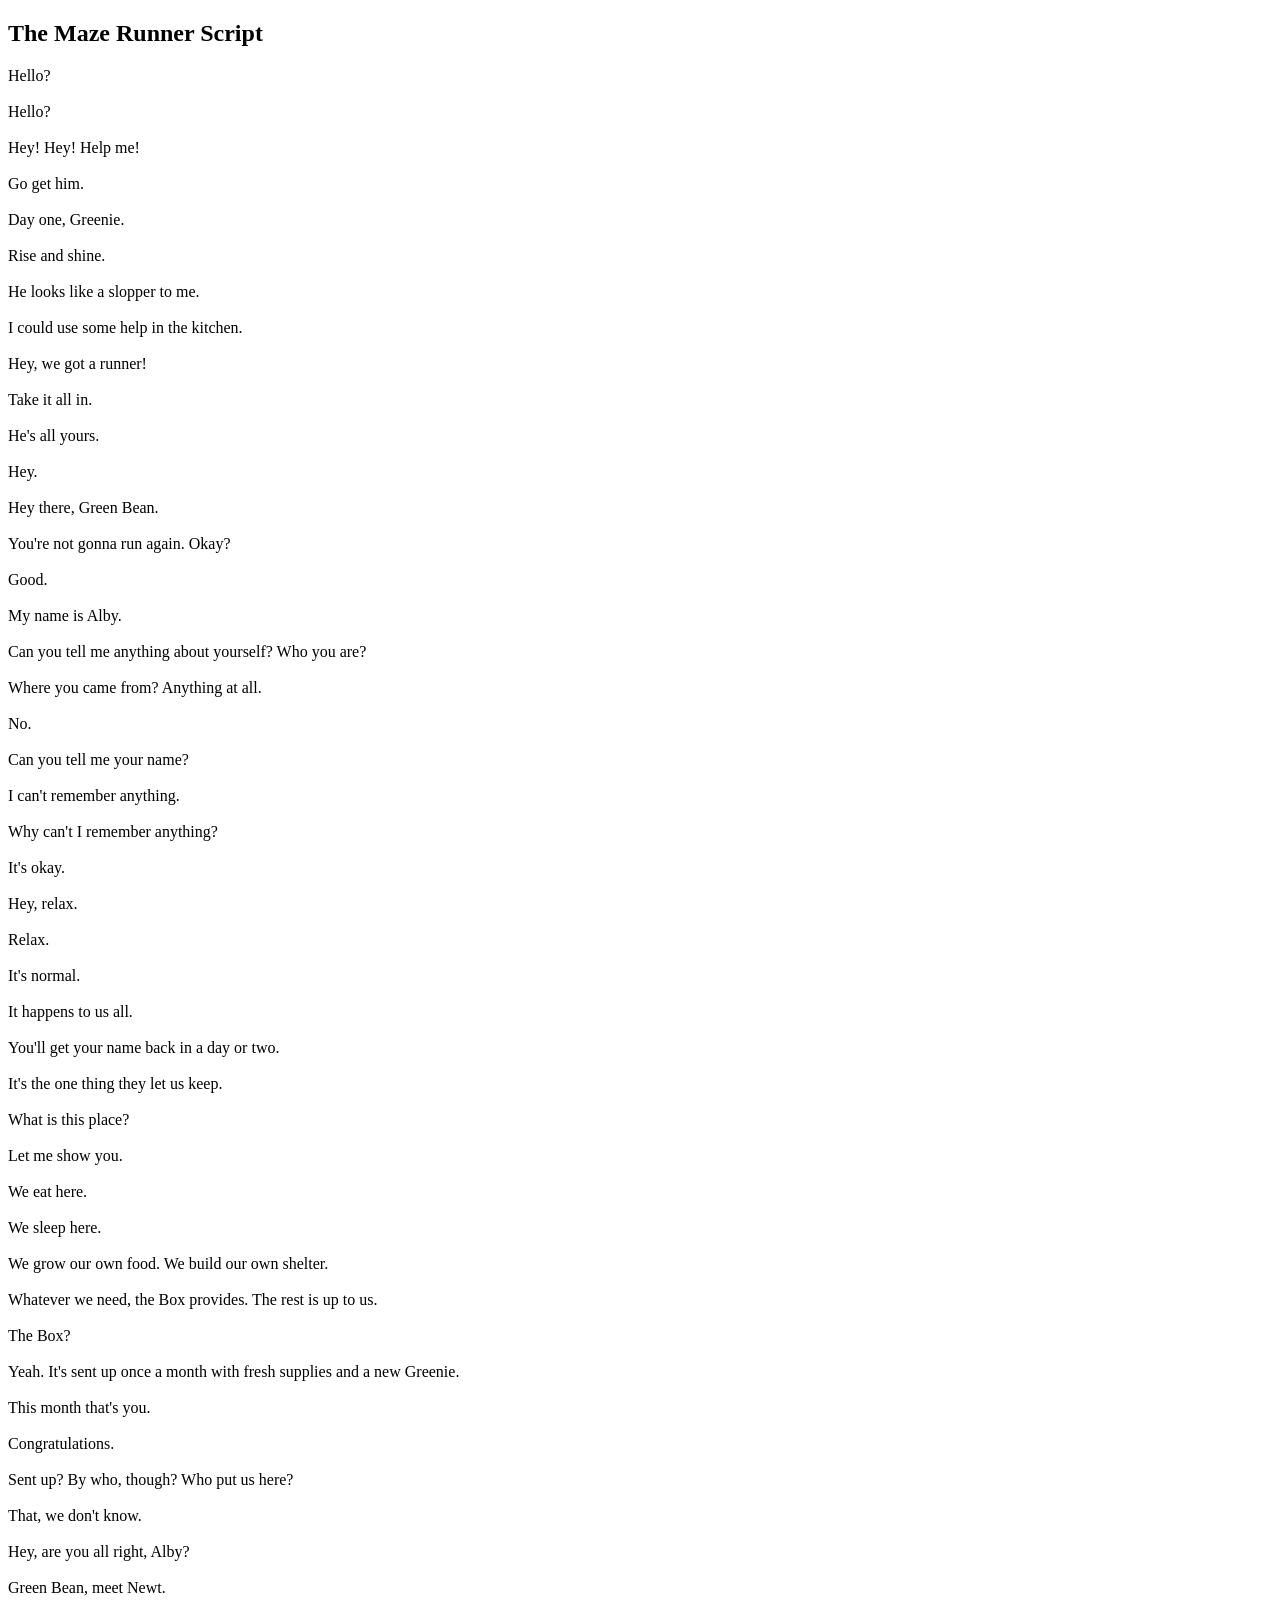
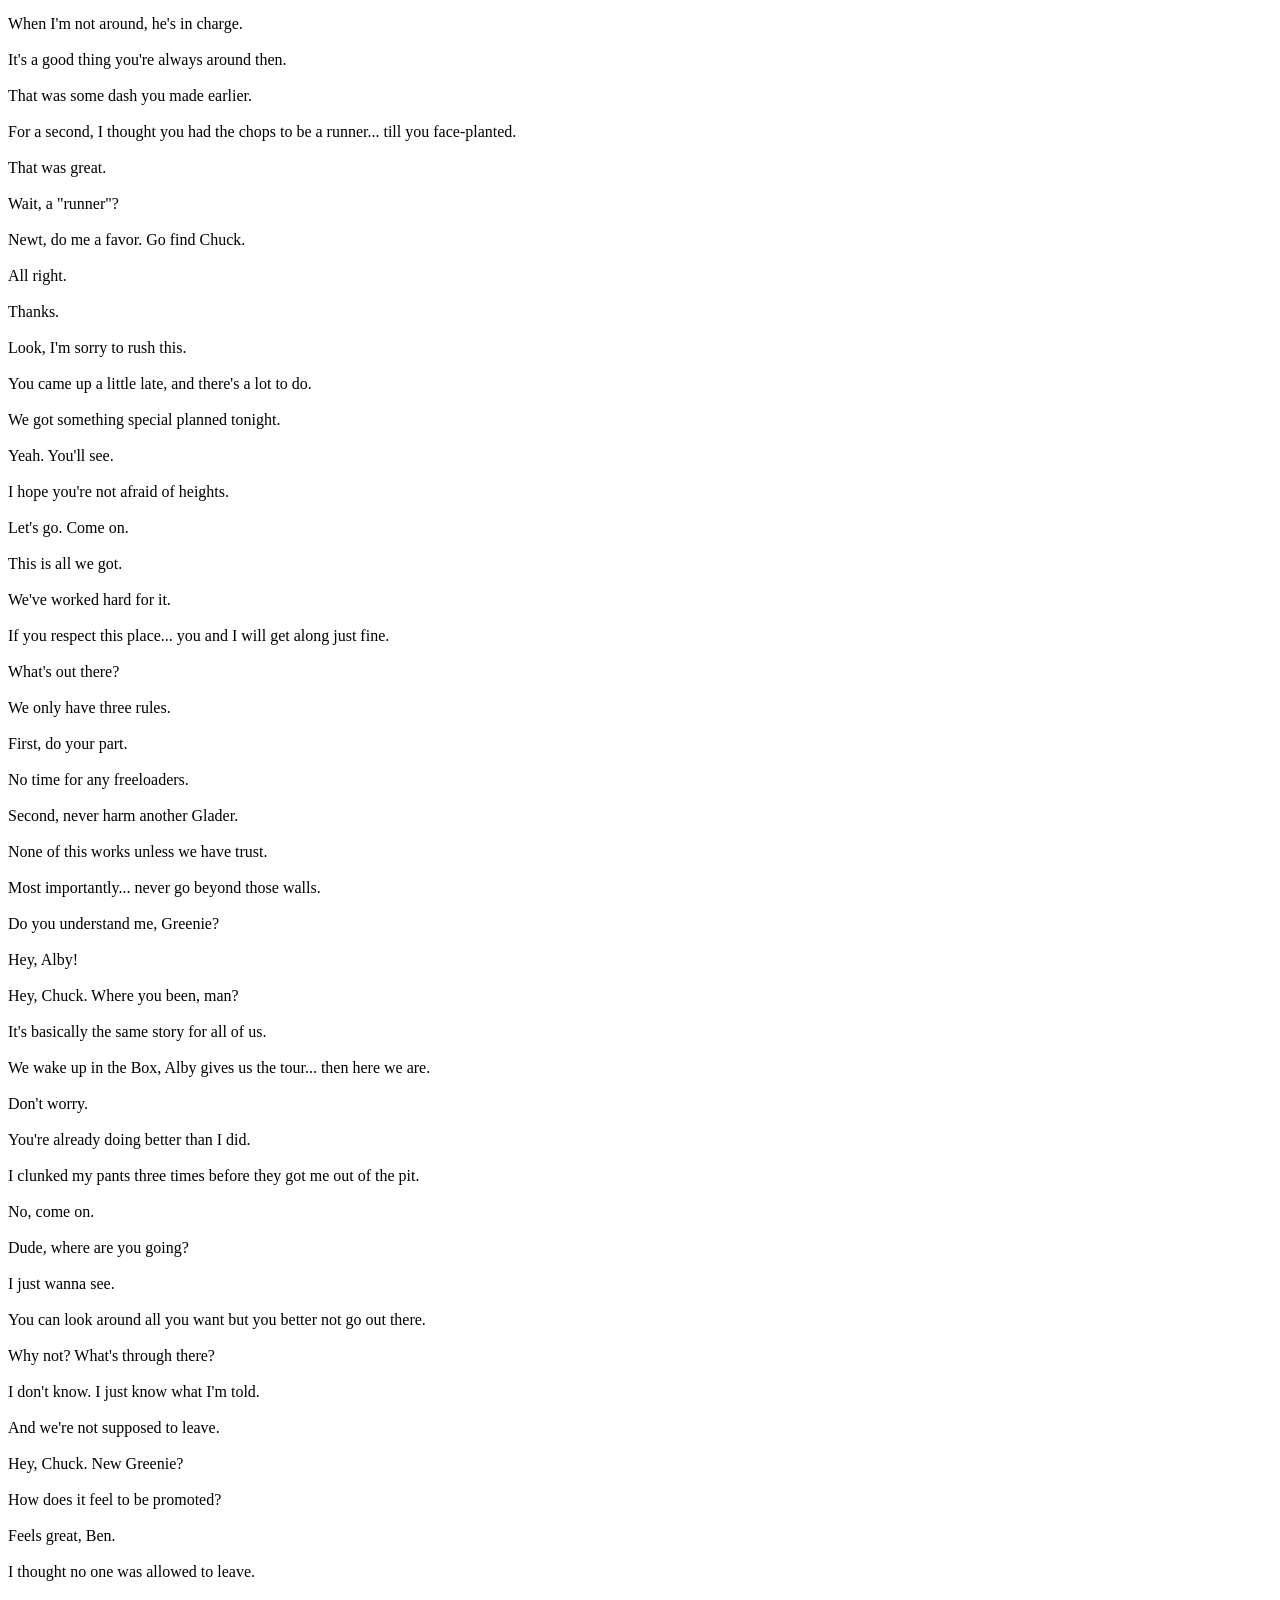
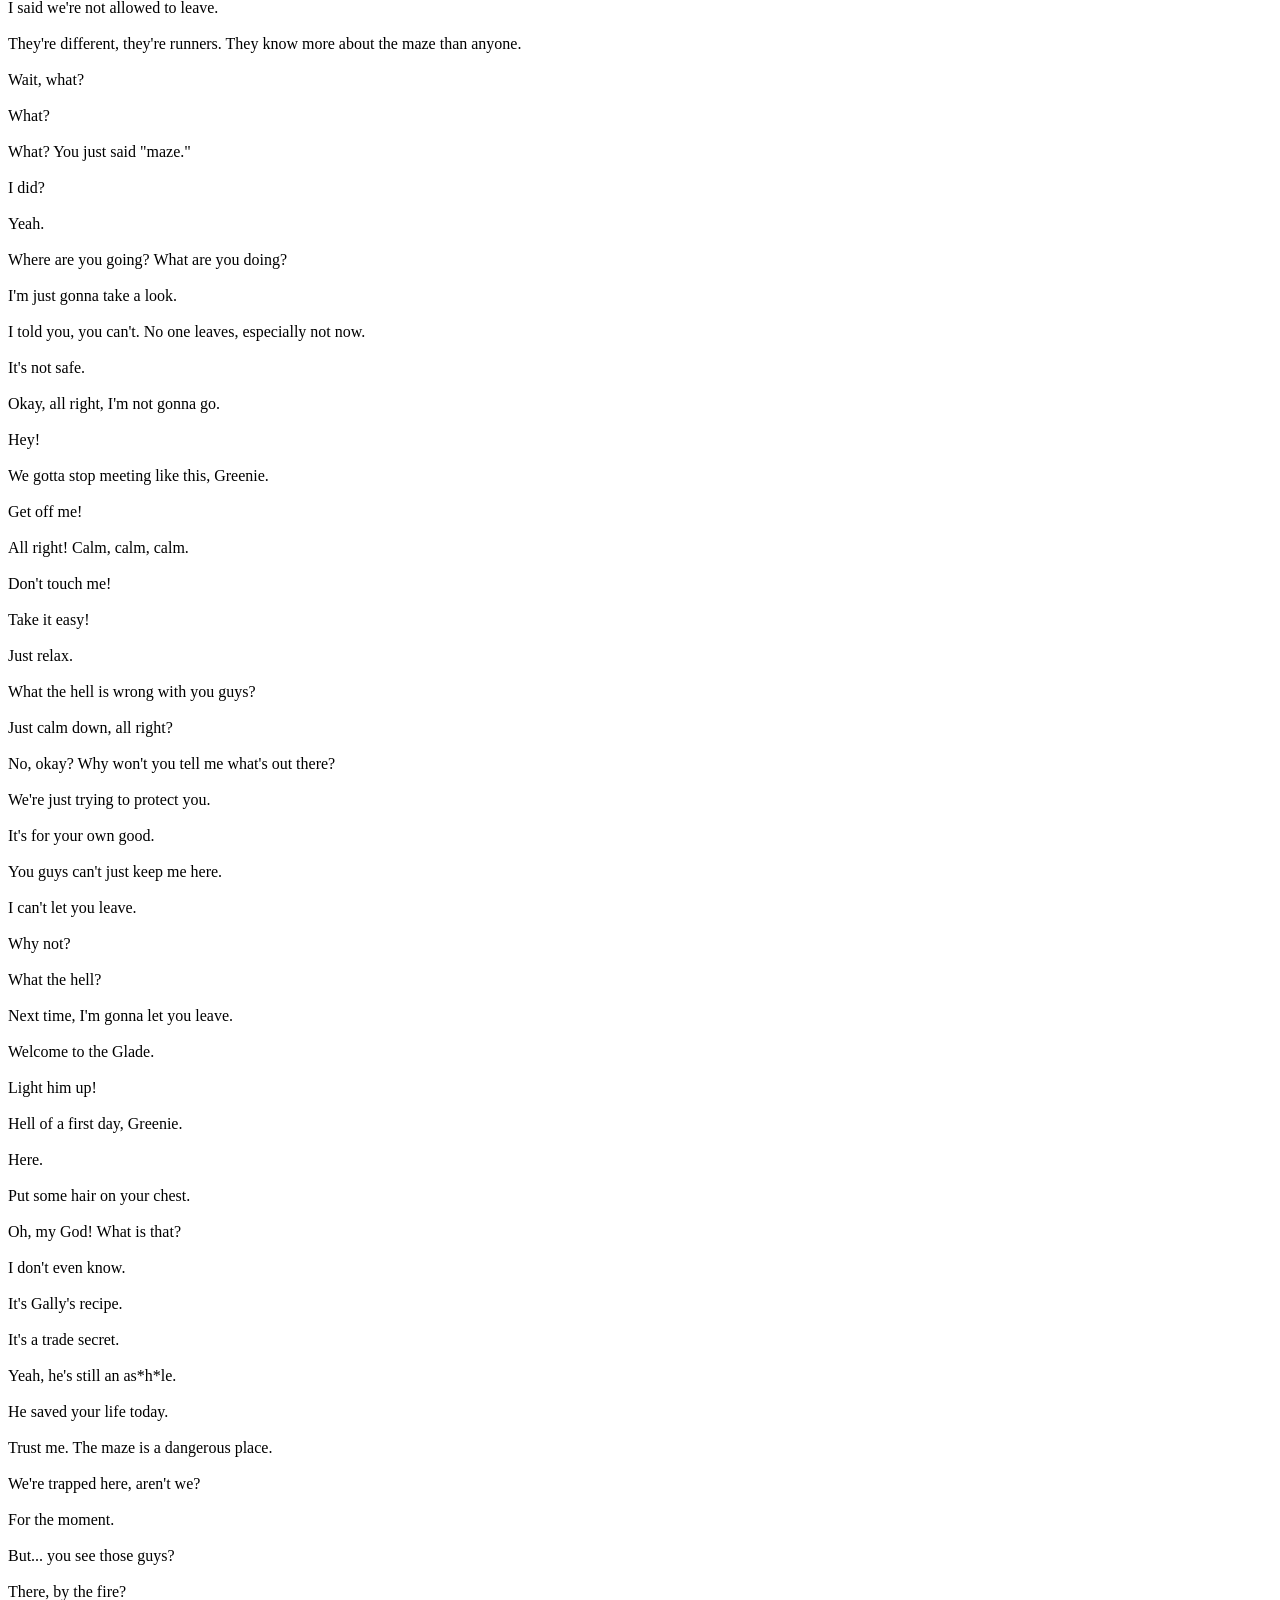
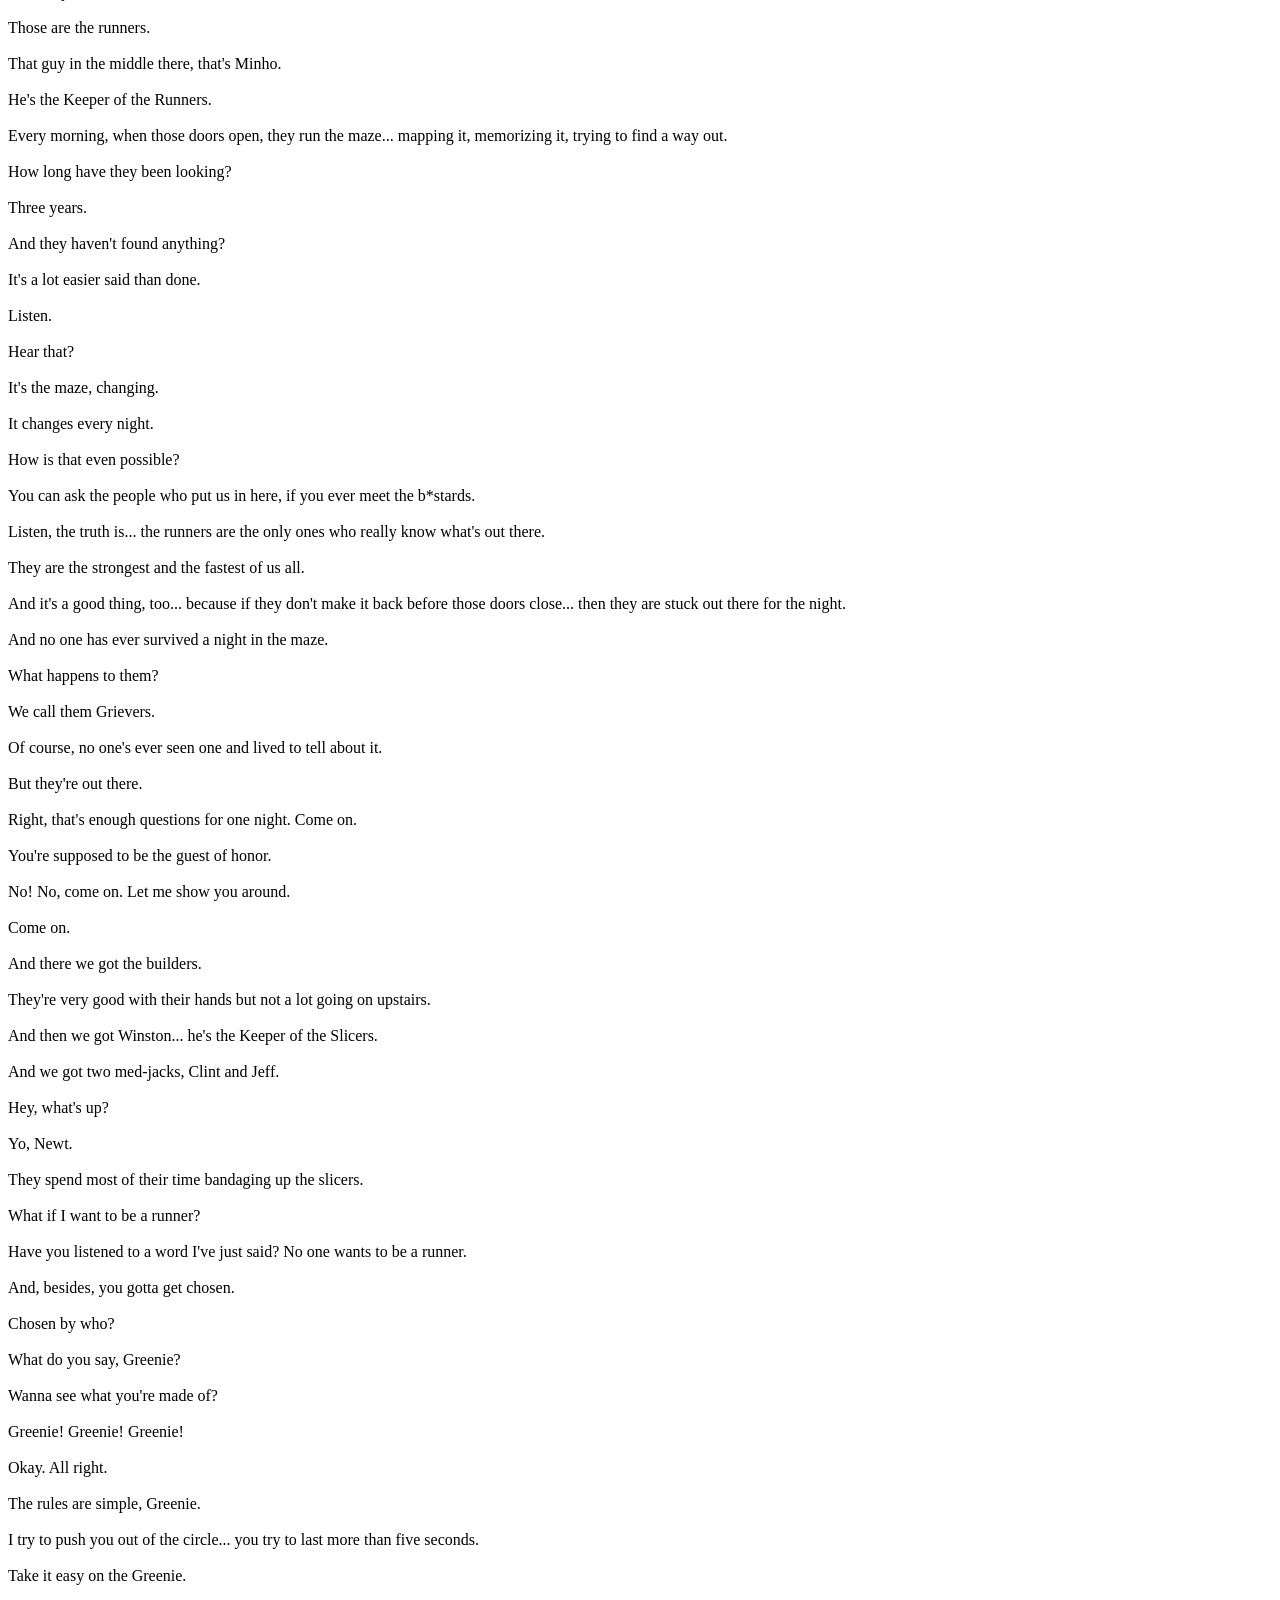
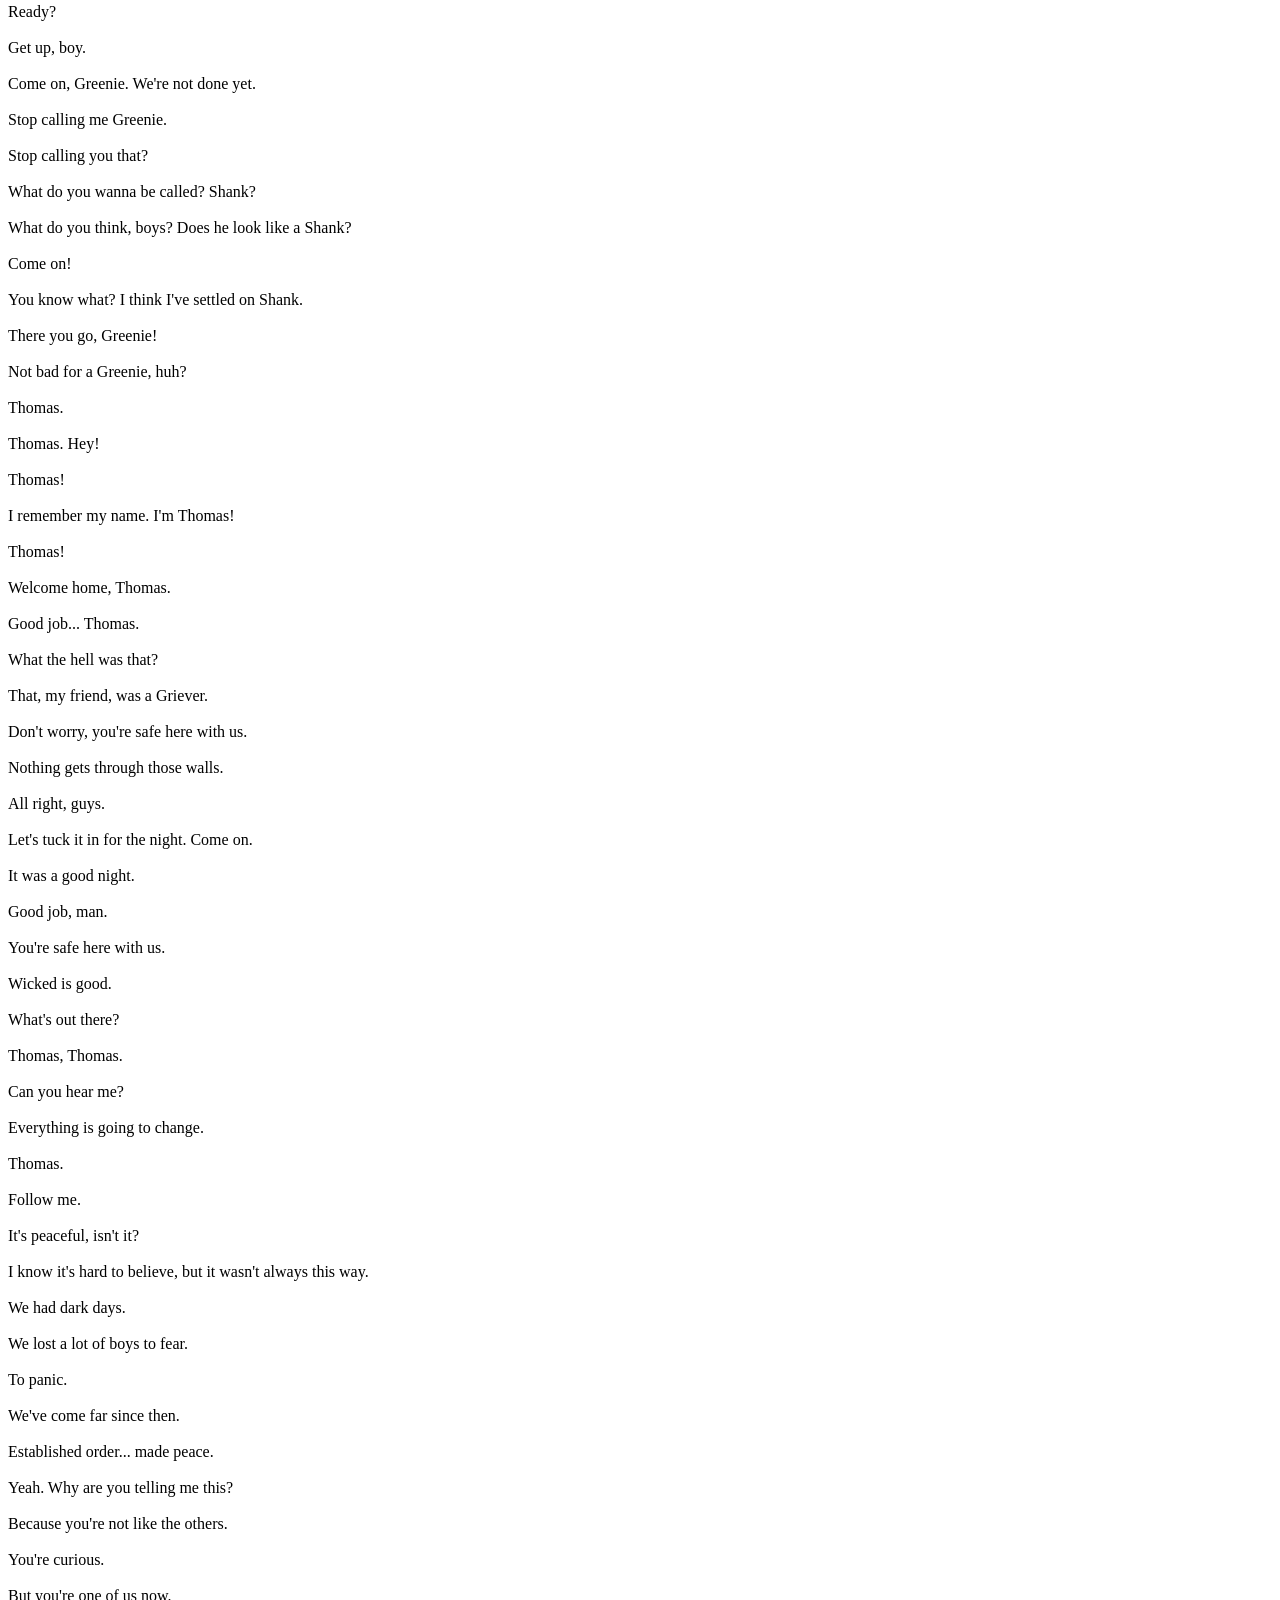
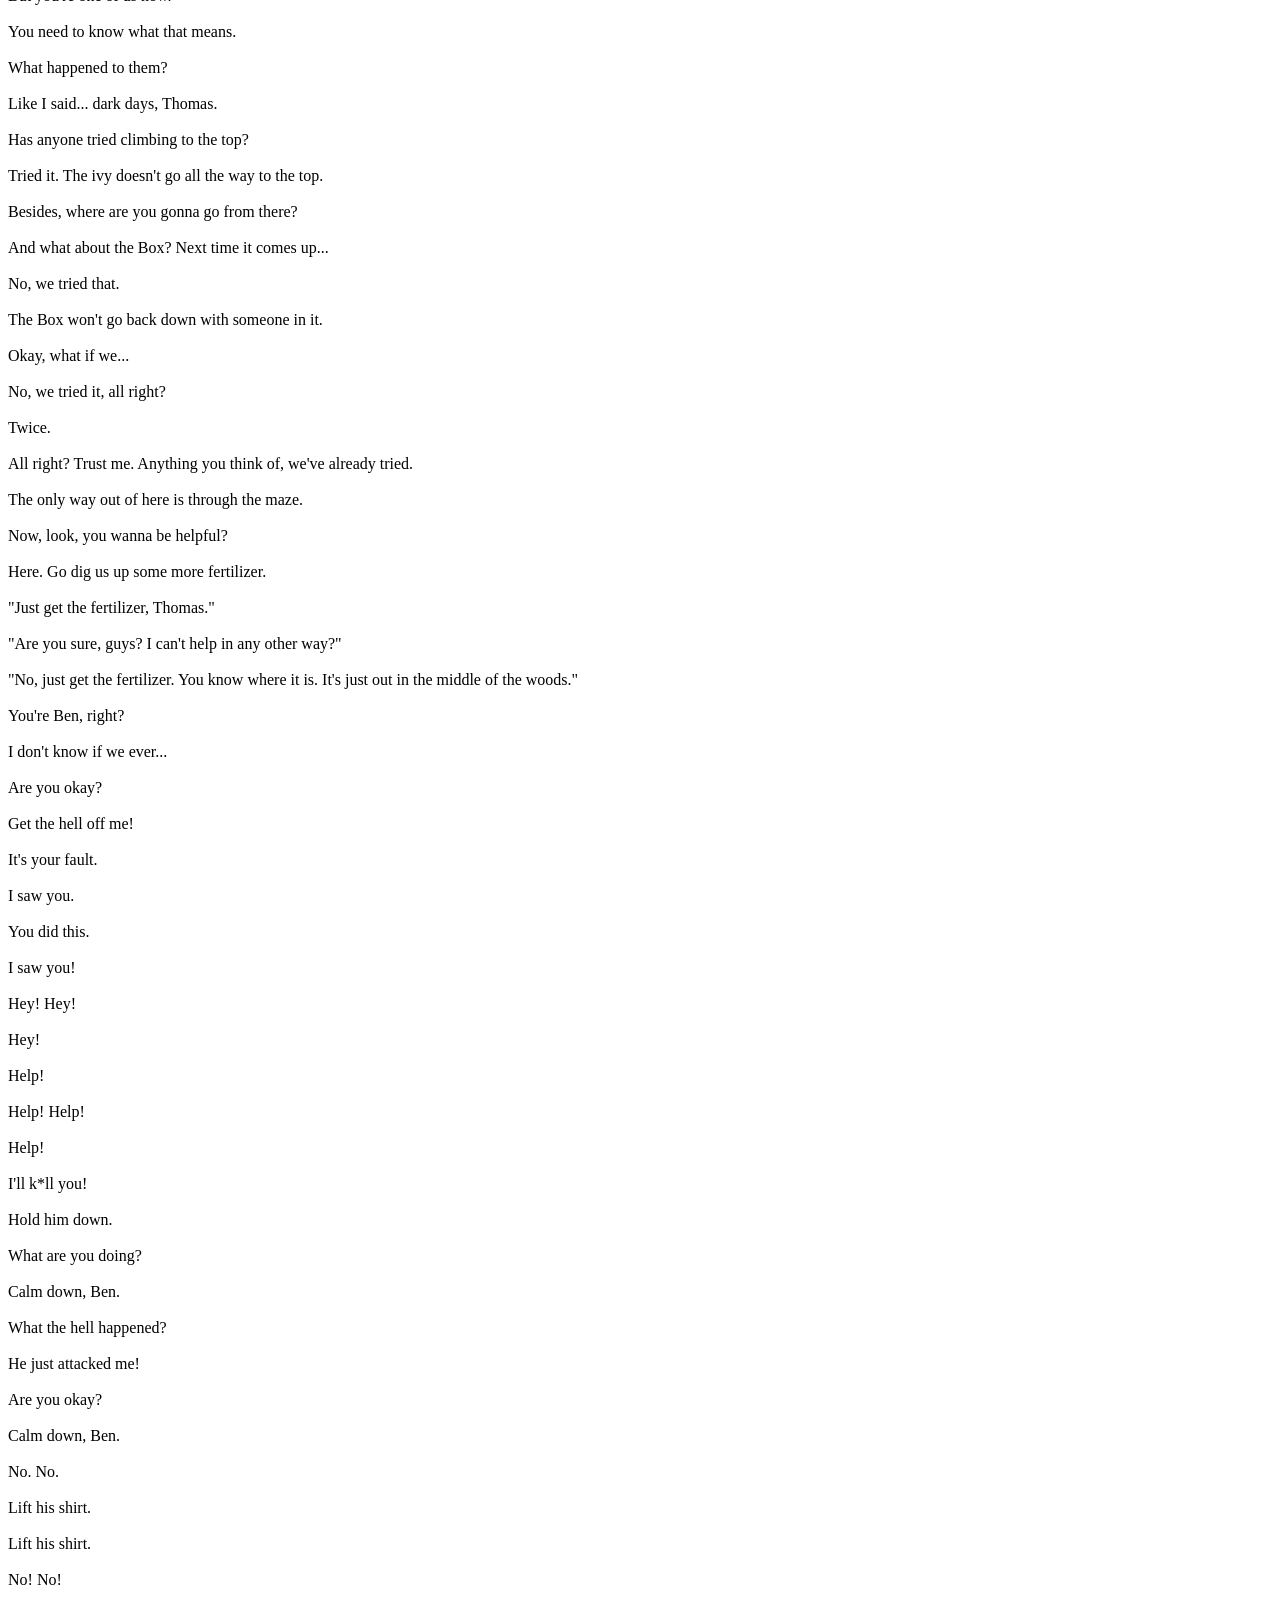
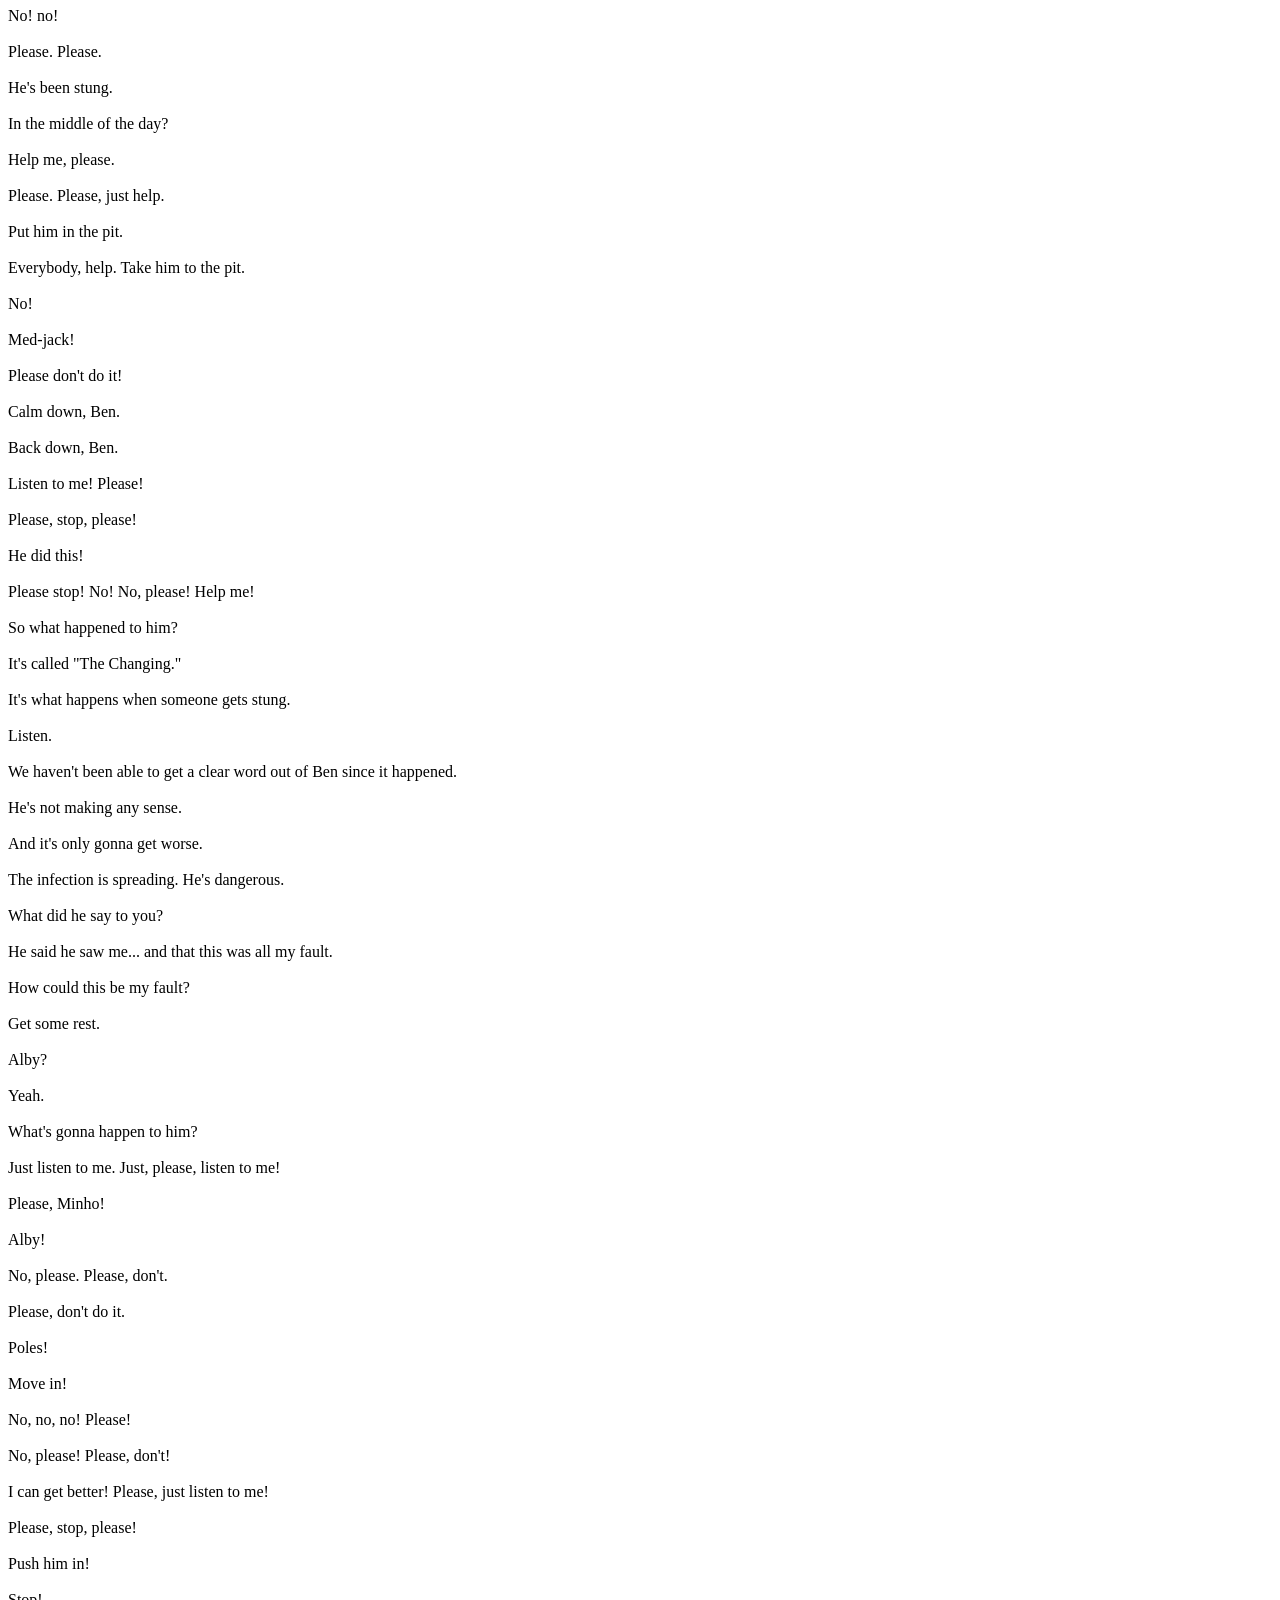
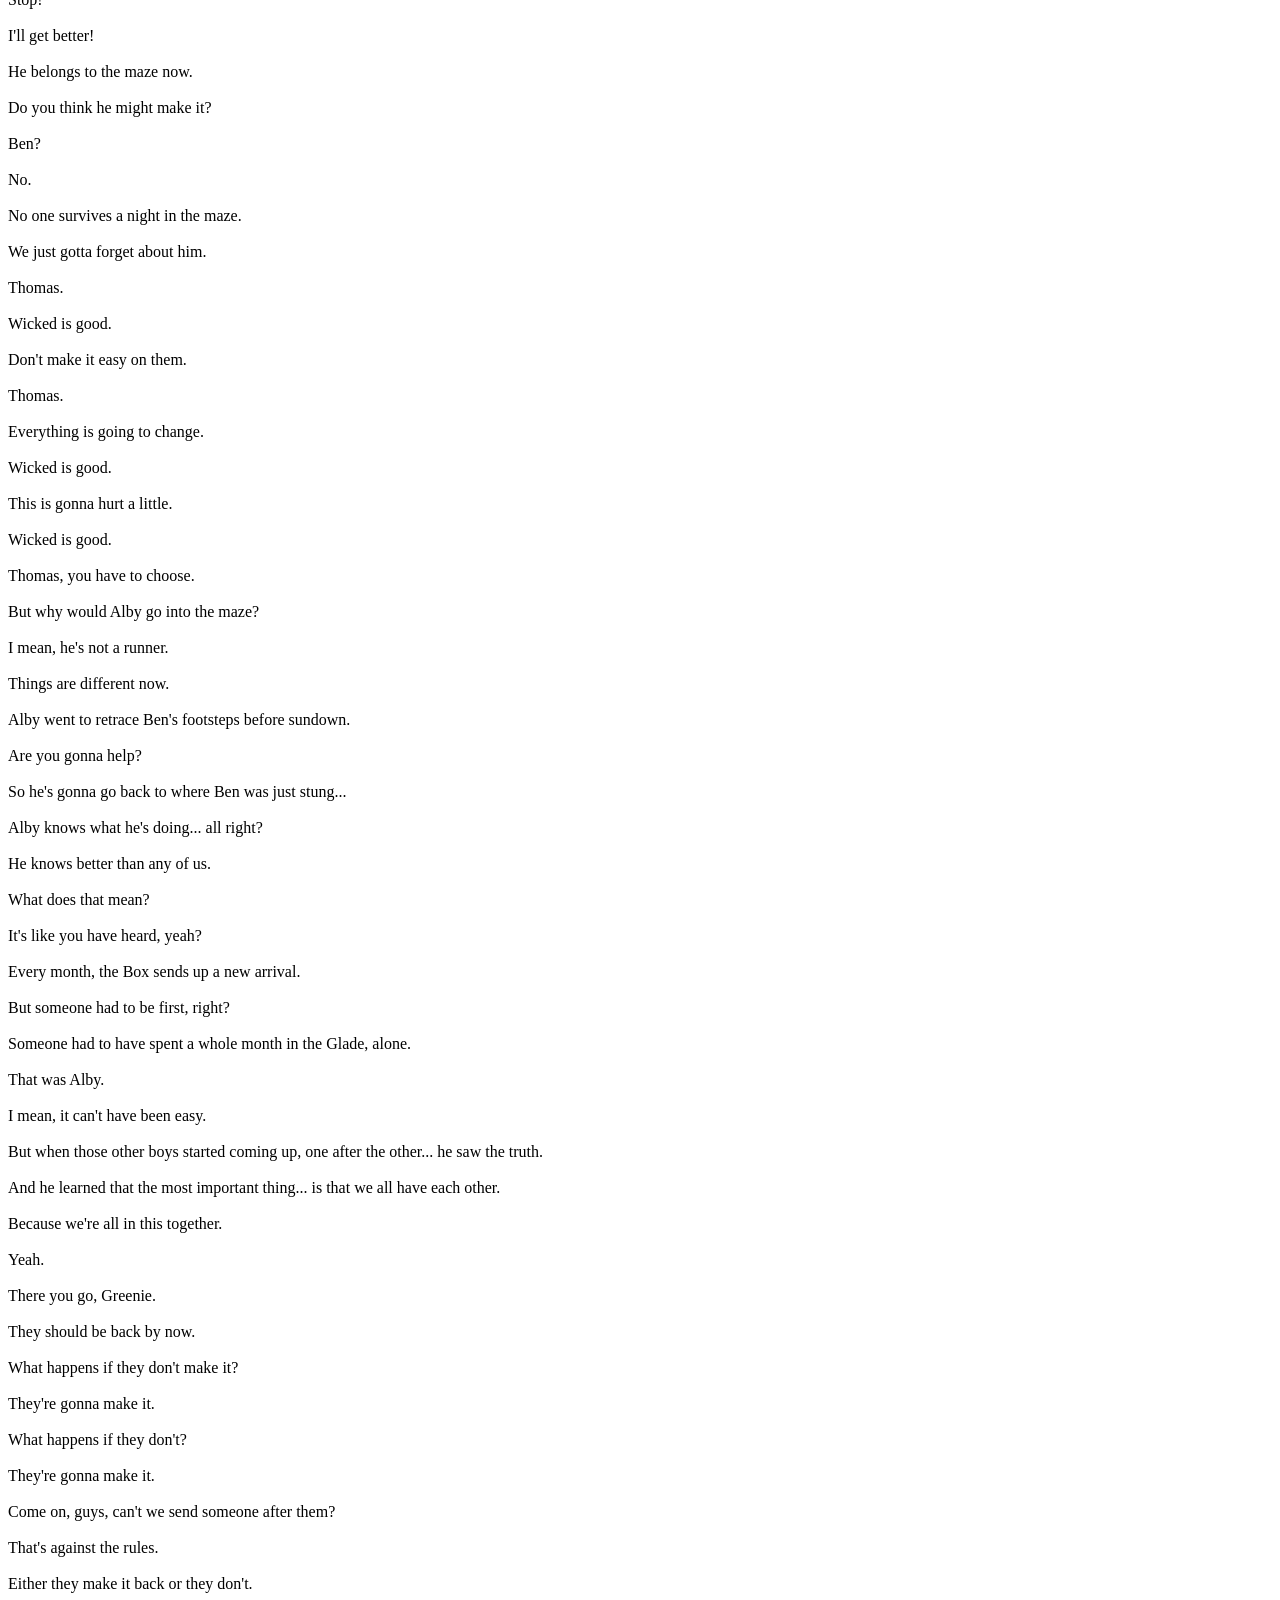
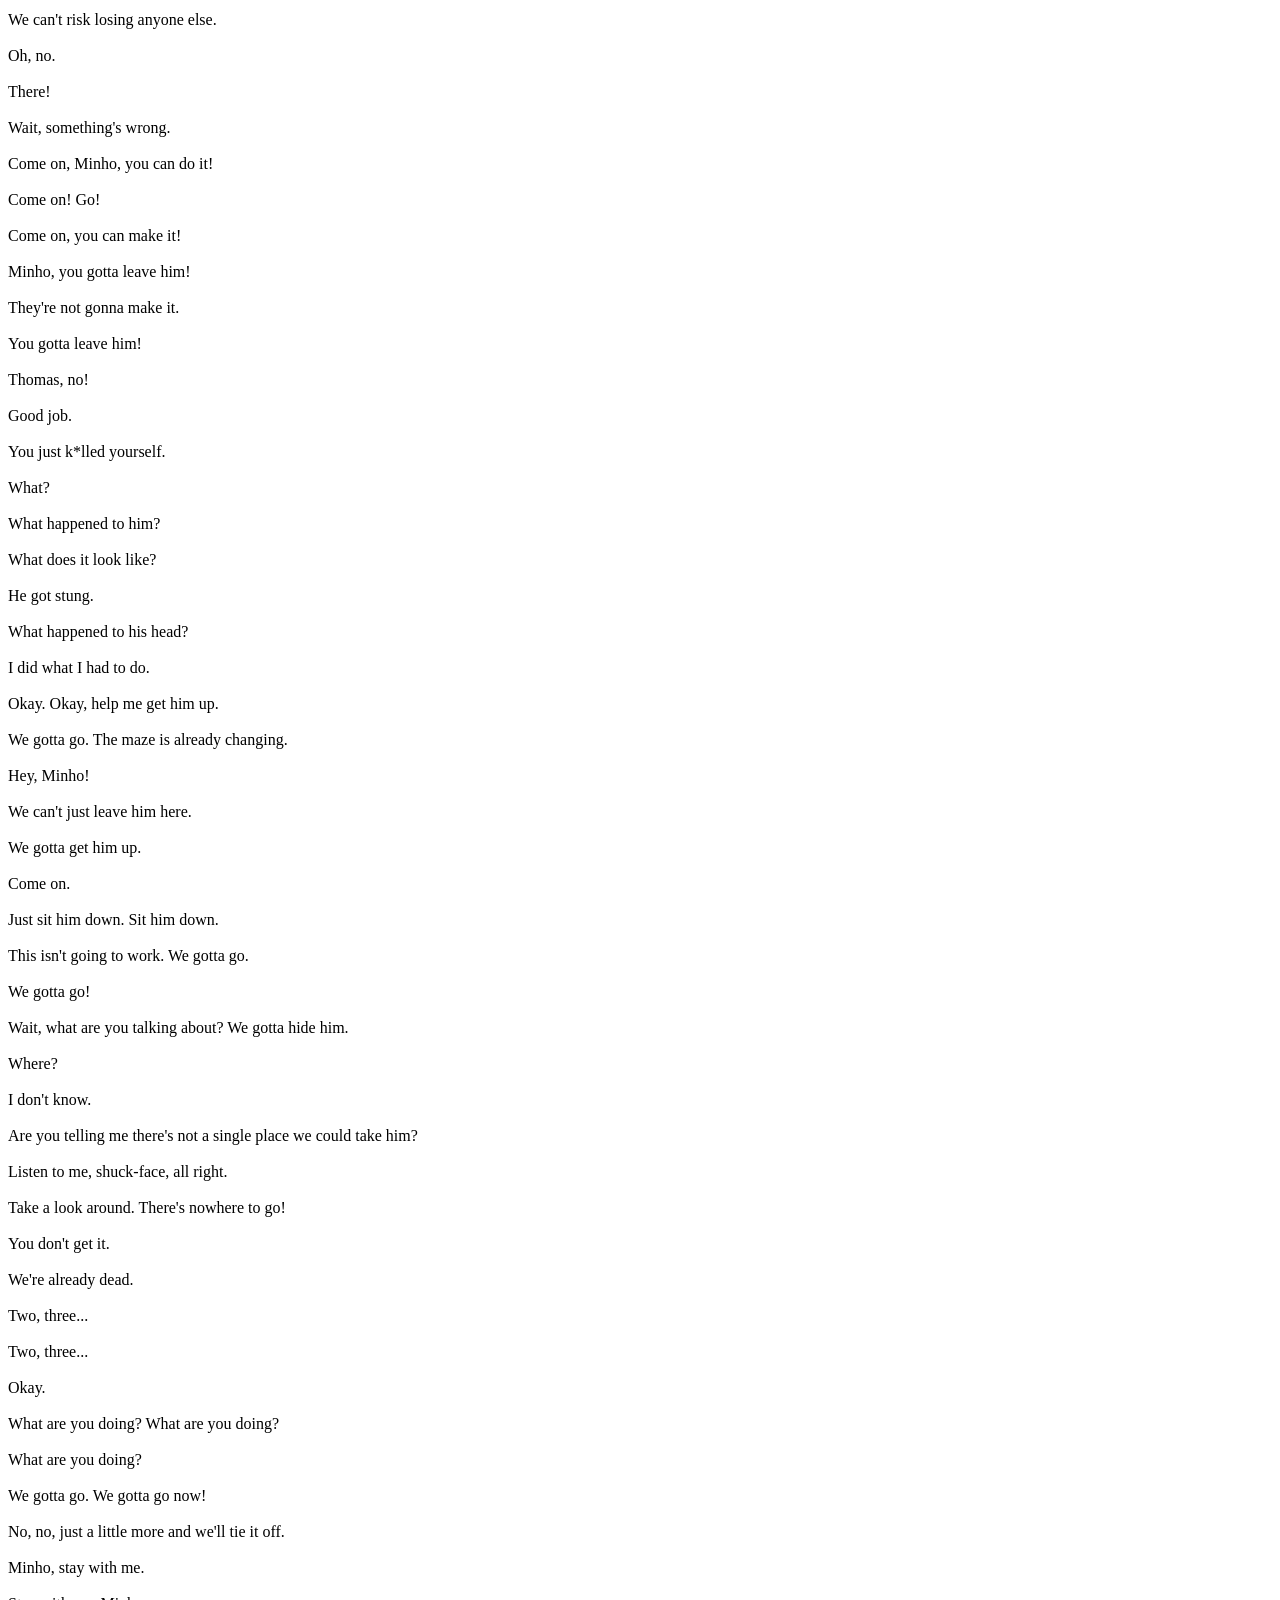
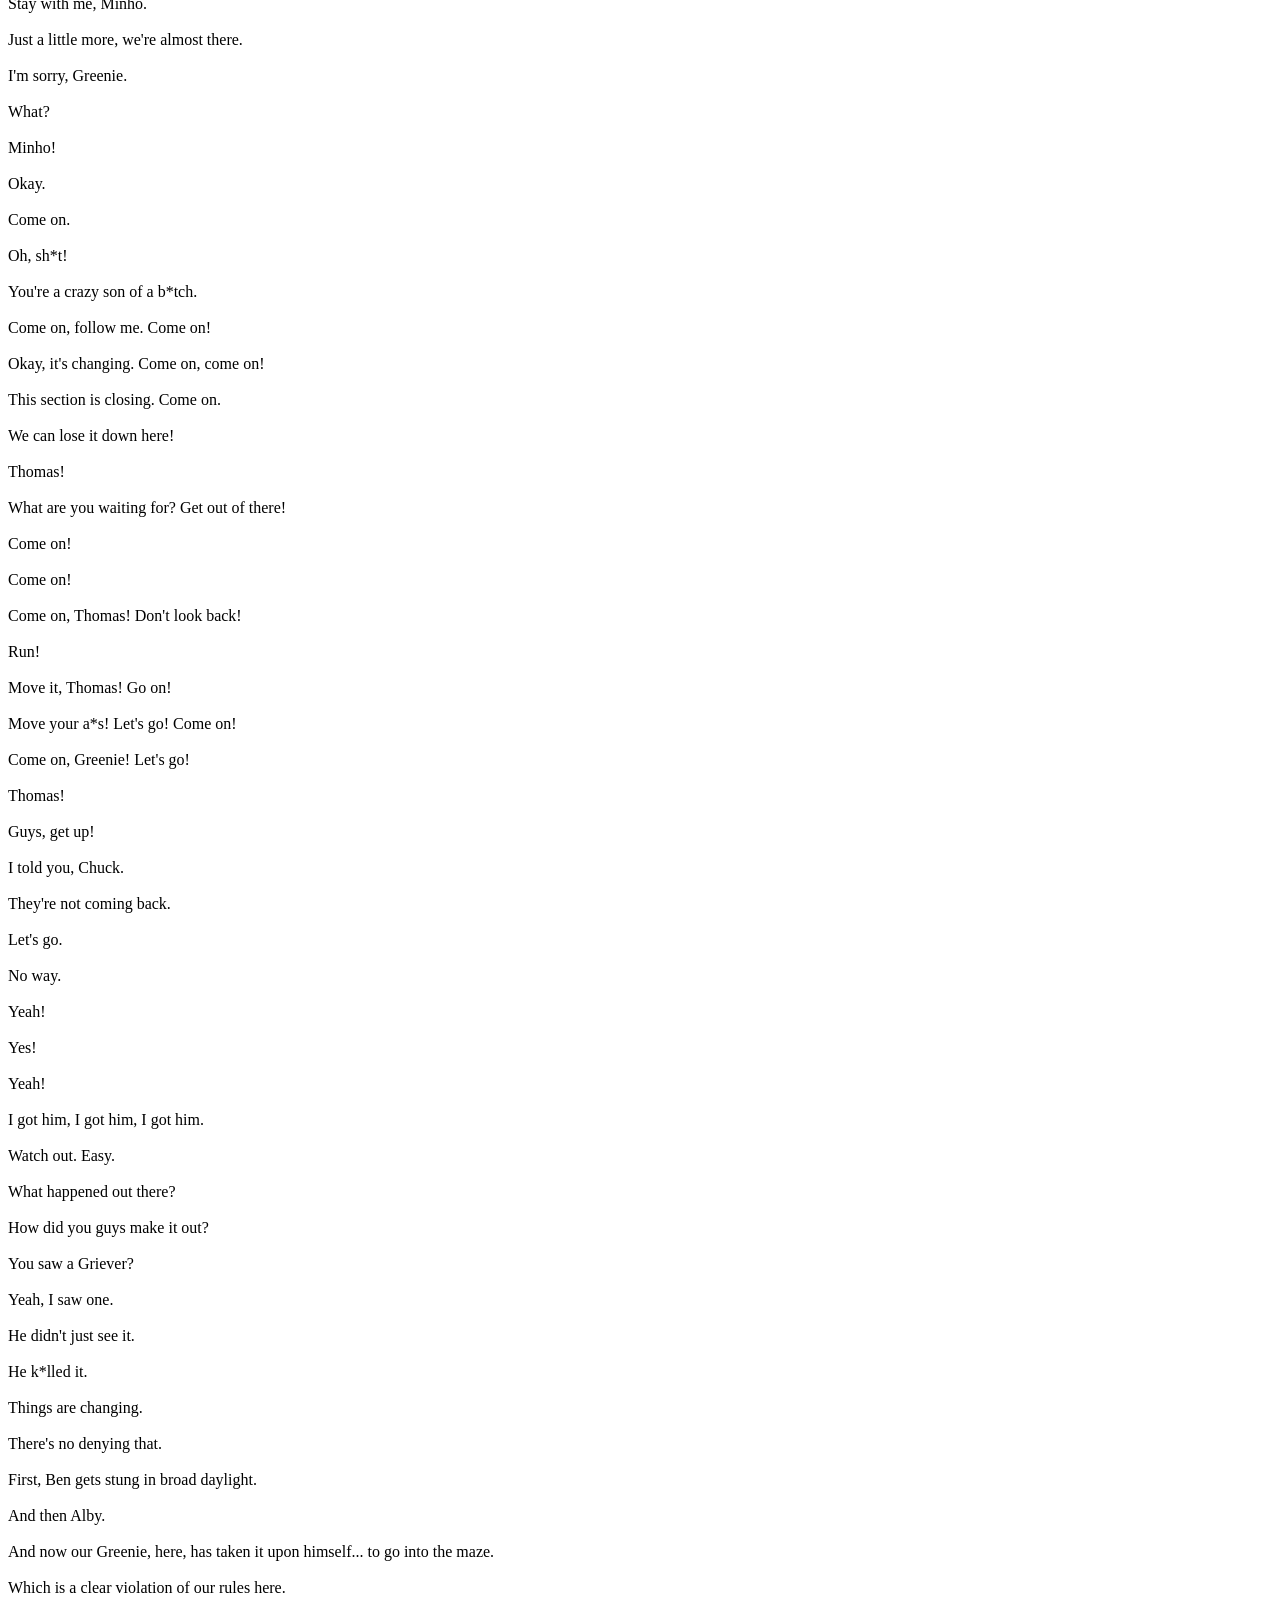
<file: script5.html>
<!DOCTYPE html>
<html lang="en">
<head>
    <meta charset="UTF-8">
    <meta name="viewport" content="width=device-width, initial-scale=1.0">
    <title>The Maze Runner Script</title>
</head>
<body>
<h2>The Maze Runner Script</h2>

    <div class="content">Hello?<br>
<br>
Hello?<br>
<br>
Hey! Hey! Help me!<br>
<br>
Go get him.<br>
<br>
Day one, Greenie.<br>
<br>
Rise and shine.<br>
<br>
He looks like a slopper to me.<br>
<br>
I could use some help in the kitchen.<br>
<br>
Hey, we got a runner!<br>
<br>
Take it all in.<br>
<br>
He's all yours.<br>
<br>
Hey.<br>
<br>
Hey there, Green Bean.<br>
<br>
You're not gonna run again. Okay?<br>
<br>
Good.<br>
<br>
My name is Alby.<br>
<br>
Can you tell me anything about yourself? Who you are?<br>
<br>
Where you came from? Anything at all.<br>
<br>
No.<br>
<br>
Can you tell me your name?<br>
<br>
I can't remember anything.<br>
<br>
Why can't I remember anything?<br>
<br>
It's okay.<br>
<br>
Hey, relax.<br>
<br>
Relax.<br>
<br>
It's normal.<br>
<br>
It happens to us all.<br>
<br>
You'll get your name back in a day or two.<br>
<br>
It's the one thing they let us keep.<br>
<br>
What is this place?<br>
<br>
Let me show you.<br>
<br>
We eat here.<br>
<br>
We sleep here.<br>
<br>
We grow our own food. We build our own shelter.<br>
<br>
Whatever we need, the Box provides. The rest is up to us.<br>
<br>
The Box?<br>
<br>
Yeah. It's sent up once a month with fresh supplies and a new Greenie.<br>
<br>
This month that's you.<br>
<br>
Congratulations.<br>
<br>
Sent up? By who, though? Who put us here?<br>
<br>
That, we don't know.<br>
<br>
Hey, are you all right, Alby?<br>
<br>
Green Bean, meet Newt.<br>
<br>
When I'm not around, he's in charge.<br>
<br>
It's a good thing you're always around then.<br>
<br>
That was some dash you made earlier.<br>
<br>
For a second, I thought you had the chops to be a runner... till you face-planted.<br>
<br>
That was great.<br>
<br>
Wait, a "runner"?<br>
<br>
Newt, do me a favor. Go find Chuck.<br>
<br>
All right.<br>
<br>
Thanks.<br>
<br>
Look, I'm sorry to rush this.<br>
<br>
You came up a little late, and there's a lot to do.<br>
<br>
We got something special planned tonight.<br>
<br>
Yeah. You'll see.<br>
<br>
I hope you're not afraid of heights.<br>
<br>
Let's go. Come on.<br>
<br>
This is all we got.<br>
<br>
We've worked hard for it.<br>
<br>
If you respect this place... you and I will get along just fine.<br>
<br>
What's out there?<br>
<br>
We only have three rules.<br>
<br>
First, do your part.<br>
<br>
No time for any freeloaders.<br>
<br>
Second, never harm another Glader.<br>
<br>
None of this works unless we have trust.<br>
<br>
Most importantly... never go beyond those walls.<br>
<br>
Do you understand me, Greenie?<br>
<br>
Hey, Alby!<br>
<br>
Hey, Chuck. Where you been, man?<br>
<br>
It's basically the same story for all of us.<br>
<br>
We wake up in the Box, Alby gives us the tour... then here we are.<br>
<br>
Don't worry.<br>
<br>
You're already doing better than I did.<br>
<br>
I clunked my pants three times before they got me out of the pit.<br>
<br>
No, come on.<br>
<br>
Dude, where are you going?<br>
<br>
I just wanna see.<br>
<br>
You can look around all you want but you better not go out there.<br>
<br>
Why not? What's through there?<br>
<br>
I don't know. I just know what I'm told.<br>
<br>
And we're not supposed to leave.<br>
<br>
Hey, Chuck. New Greenie?<br>
<br>
How does it feel to be promoted?<br>
<br>
Feels great, Ben.<br>
<br>
I thought no one was allowed to leave.<br>
<br>
I said we're not allowed to leave.<br>
<br>
They're different, they're runners. They know more about the maze than anyone.<br>
<br>
Wait, what?<br>
<br>
What?<br>
<br>
What? You just said "maze."<br>
<br>
I did?<br>
<br>
Yeah.<br>
<br>
Where are you going? What are you doing?<br>
<br>
I'm just gonna take a look.<br>
<br>
I told you, you can't. No one leaves, especially not now.<br>
<br>
It's not safe.<br>
<br>
Okay, all right, I'm not gonna go.<br>
<br>
Hey!<br>
<br>
We gotta stop meeting like this, Greenie.<br>
<br>
Get off me!<br>
<br>
All right! Calm, calm, calm.<br>
<br>
Don't touch me!<br>
<br>
Take it easy!<br>
<br>
Just relax.<br>
<br>
What the hell is wrong with you guys?<br>
<br>
Just calm down, all right?<br>
<br>
No, okay? Why won't you tell me what's out there?<br>
<br>
We're just trying to protect you.<br>
<br>
It's for your own good.<br>
<br>
You guys can't just keep me here.<br>
<br>
I can't let you leave.<br>
<br>
Why not?<br>
<br>
What the hell?<br>
<br>
Next time, I'm gonna let you leave.<br>
<br>
Welcome to the Glade.<br>
<br>
Light him up!<br>
<br>
Hell of a first day, Greenie.<br>
<br>
Here.<br>
<br>
Put some hair on your chest.<br>
<br>
Oh, my God! What is that?<br>
<br>
I don't even know.<br>
<br>
It's Gally's recipe.<br>
<br>
It's a trade secret.<br>
<br>
Yeah, he's still an as*h*le.<br>
<br>
He saved your life today.<br>
<br>
Trust me. The maze is a dangerous place.<br>
<br>
We're trapped here, aren't we?<br>
<br>
For the moment.<br>
<br>
But... you see those guys?<br>
<br>
There, by the fire?<br>
<br>
Those are the runners.<br>
<br>
That guy in the middle there, that's Minho.<br>
<br>
He's the Keeper of the Runners.<br>
<br>
Every morning, when those doors open, they run the maze... mapping it, memorizing it, trying to find a way out.<br>
<br>
How long have they been looking?<br>
<br>
Three years.<br>
<br>
And they haven't found anything?<br>
<br>
It's a lot easier said than done.<br>
<br>
Listen.<br>
<br>
Hear that?<br>
<br>
It's the maze, changing.<br>
<br>
It changes every night.<br>
<br>
How is that even possible?<br>
<br>
You can ask the people who put us in here, if you ever meet the b*stards.<br>
<br>
Listen, the truth is... the runners are the only ones who really know what's out there.<br>
<br>
They are the strongest and the fastest of us all.<br>
<br>
And it's a good thing, too... because if they don't make it back before those doors close... then they are stuck out there for the night.<br>
<br>
And no one has ever survived a night in the maze.<br>
<br>
What happens to them?<br>
<br>
We call them Grievers.<br>
<br>
Of course, no one's ever seen one and lived to tell about it.<br>
<br>
But they're out there.<br>
<br>
Right, that's enough questions for one night. Come on.<br>
<br>
You're supposed to be the guest of honor.<br>
<br>
No! No, come on. Let me show you around.<br>
<br>
Come on.<br>
<br>
And there we got the builders.<br>
<br>
They're very good with their hands but not a lot going on upstairs.<br>
<br>
And then we got Winston... he's the Keeper of the Slicers.<br>
<br>
And we got two med-jacks, Clint and Jeff.<br>
<br>
Hey, what's up?<br>
<br>
Yo, Newt.<br>
<br>
They spend most of their time bandaging up the slicers.<br>
<br>
What if I want to be a runner?<br>
<br>
Have you listened to a word I've just said? No one wants to be a runner.<br>
<br>
And, besides, you gotta get chosen.<br>
<br>
Chosen by who?<br>
<br>
What do you say, Greenie?<br>
<br>
Wanna see what you're made of?<br>
<br>
Greenie! Greenie! Greenie!<br>
<br>
Okay. All right.<br>
<br>
The rules are simple, Greenie.<br>
<br>
I try to push you out of the circle... you try to last more than five seconds.<br>
<br>
Take it easy on the Greenie.<br>
<br>
Ready?<br>
<br>
Get up, boy.<br>
<br>
Come on, Greenie. We're not done yet.<br>
<br>
Stop calling me Greenie.<br>
<br>
Stop calling you that?<br>
<br>
What do you wanna be called? Shank?<br>
<br>
What do you think, boys? Does he look like a Shank?<br>
<br>
Come on!<br>
<br>
You know what? I think I've settled on Shank.<br>
<br>
There you go, Greenie!<br>
<br>
Not bad for a Greenie, huh?<br>
<br>
Thomas.<br>
<br>
Thomas. Hey!<br>
<br>
Thomas!<br>
<br>
I remember my name. I'm Thomas!<br>
<br>
Thomas!<br>
<br>
Welcome home, Thomas.<br>
<br>
Good job... Thomas.<br>
<br>
What the hell was that?<br>
<br>
That, my friend, was a Griever.<br>
<br>
Don't worry, you're safe here with us.<br>
<br>
Nothing gets through those walls.<br>
<br>
All right, guys.<br>
<br>
Let's tuck it in for the night. Come on.<br>
<br>
It was a good night.<br>
<br>
Good job, man.<br>
<br>
You're safe here with us.<br>
<br>
Wicked is good.<br>
<br>
What's out there?<br>
<br>
Thomas, Thomas.<br>
<br>
Can you hear me?<br>
<br>
Everything is going to change.<br>
<br>
Thomas.<br>
<br>
Follow me.<br>
<br>
It's peaceful, isn't it?<br>
<br>
I know it's hard to believe, but it wasn't always this way.<br>
<br>
We had dark days.<br>
<br>
We lost a lot of boys to fear.<br>
<br>
To panic.<br>
<br>
We've come far since then.<br>
<br>
Established order... made peace.<br>
<br>
Yeah. Why are you telling me this?<br>
<br>
Because you're not like the others.<br>
<br>
You're curious.<br>
<br>
But you're one of us now.<br>
<br>
You need to know what that means.<br>
<br>
What happened to them?<br>
<br>
Like I said... dark days, Thomas.<br>
<br>
Has anyone tried climbing to the top?<br>
<br>
Tried it. The ivy doesn't go all the way to the top.<br>
<br>
Besides, where are you gonna go from there?<br>
<br>
And what about the Box? Next time it comes up...<br>
<br>
No, we tried that.<br>
<br>
The Box won't go back down with someone in it.<br>
<br>
Okay, what if we...<br>
<br>
No, we tried it, all right?<br>
<br>
Twice.<br>
<br>
All right? Trust me. Anything you think of, we've already tried.<br>
<br>
The only way out of here is through the maze.<br>
<br>
Now, look, you wanna be helpful?<br>
<br>
Here. Go dig us up some more fertilizer.<br>
<br>
"Just get the fertilizer, Thomas."<br>
<br>
"Are you sure, guys? I can't help in any other way?"<br>
<br>
"No, just get the fertilizer. You know where it is. It's just out in the middle of the woods."<br>
<br>
You're Ben, right?<br>
<br>
I don't know if we ever...<br>
<br>
Are you okay?<br>
<br>
Get the hell off me!<br>
<br>
It's your fault.<br>
<br>
I saw you.<br>
<br>
You did this.<br>
<br>
I saw you!<br>
<br>
Hey! Hey!<br>
<br>
Hey!<br>
<br>
Help!<br>
<br>
Help! Help!<br>
<br>
Help!<br>
<br>
I'll k*ll you!<br>
<br>
Hold him down.<br>
<br>
What are you doing?<br>
<br>
Calm down, Ben.<br>
<br>
What the hell happened?<br>
<br>
He just attacked me!<br>
<br>
Are you okay?<br>
<br>
Calm down, Ben.<br>
<br>
No. No.<br>
<br>
Lift his shirt.<br>
<br>
Lift his shirt.<br>
<br>
No! No!<br>
<br>
No! no!<br>
<br>
Please. Please.<br>
<br>
He's been stung.<br>
<br>
In the middle of the day?<br>
<br>
Help me, please.<br>
<br>
Please. Please, just help.<br>
<br>
Put him in the pit.<br>
<br>
Everybody, help. Take him to the pit.<br>
<br>
No!<br>
<br>
Med-jack!<br>
<br>
Please don't do it!<br>
<br>
Calm down, Ben.<br>
<br>
Back down, Ben.<br>
<br>
Listen to me! Please!<br>
<br>
Please, stop, please!<br>
<br>
He did this!<br>
<br>
Please stop! No! No, please! Help me!<br>
<br>
So what happened to him?<br>
<br>
It's called "The Changing."<br>
<br>
It's what happens when someone gets stung.<br>
<br>
Listen.<br>
<br>
We haven't been able to get a clear word out of Ben since it happened.<br>
<br>
He's not making any sense.<br>
<br>
And it's only gonna get worse.<br>
<br>
The infection is spreading. He's dangerous.<br>
<br>
What did he say to you?<br>
<br>
He said he saw me... and that this was all my fault.<br>
<br>
How could this be my fault?<br>
<br>
Get some rest.<br>
<br>
Alby?<br>
<br>
Yeah.<br>
<br>
What's gonna happen to him?<br>
<br>
Just listen to me. Just, please, listen to me!<br>
<br>
Please, Minho!<br>
<br>
Alby!<br>
<br>
No, please. Please, don't.<br>
<br>
Please, don't do it.<br>
<br>
Poles!<br>
<br>
Move in!<br>
<br>
No, no, no! Please!<br>
<br>
No, please! Please, don't!<br>
<br>
I can get better! Please, just listen to me!<br>
<br>
Please, stop, please!<br>
<br>
Push him in!<br>
<br>
Stop!<br>
<br>
I'll get better!<br>
<br>
He belongs to the maze now.<br>
<br>
Do you think he might make it?<br>
<br>
Ben?<br>
<br>
No.<br>
<br>
No one survives a night in the maze.<br>
<br>
We just gotta forget about him.<br>
<br>
Thomas.<br>
<br>
Wicked is good.<br>
<br>
Don't make it easy on them.<br>
<br>
Thomas.<br>
<br>
Everything is going to change.<br>
<br>
Wicked is good.<br>
<br>
This is gonna hurt a little.<br>
<br>
Wicked is good.<br>
<br>
Thomas, you have to choose.<br>
<br>
But why would Alby go into the maze?<br>
<br>
I mean, he's not a runner.<br>
<br>
Things are different now.<br>
<br>
Alby went to retrace Ben's footsteps before sundown.<br>
<br>
Are you gonna help?<br>
<br>
So he's gonna go back to where Ben was just stung...<br>
<br>
Alby knows what he's doing... all right?<br>
<br>
He knows better than any of us.<br>
<br>
What does that mean?<br>
<br>
It's like you have heard, yeah?<br>
<br>
Every month, the Box sends up a new arrival.<br>
<br>
But someone had to be first, right?<br>
<br>
Someone had to have spent a whole month in the Glade, alone.<br>
<br>
That was Alby.<br>
<br>
I mean, it can't have been easy.<br>
<br>
But when those other boys started coming up, one after the other... he saw the truth.<br>
<br>
And he learned that the most important thing... is that we all have each other.<br>
<br>
Because we're all in this together.<br>
<br>
Yeah.<br>
<br>
There you go, Greenie.<br>
<br>
They should be back by now.<br>
<br>
What happens if they don't make it?<br>
<br>
They're gonna make it.<br>
<br>
What happens if they don't?<br>
<br>
They're gonna make it.<br>
<br>
Come on, guys, can't we send someone after them?<br>
<br>
That's against the rules.<br>
<br>
Either they make it back or they don't.<br>
<br>
We can't risk losing anyone else.<br>
<br>
Oh, no.<br>
<br>
There!<br>
<br>
Wait, something's wrong.<br>
<br>
Come on, Minho, you can do it!<br>
<br>
Come on! Go!<br>
<br>
Come on, you can make it!<br>
<br>
Minho, you gotta leave him!<br>
<br>
They're not gonna make it.<br>
<br>
You gotta leave him!<br>
<br>
Thomas, no!<br>
<br>
Good job.<br>
<br>
You just k*lled yourself.<br>
<br>
What?<br>
<br>
What happened to him?<br>
<br>
What does it look like?<br>
<br>
He got stung.<br>
<br>
What happened to his head?<br>
<br>
I did what I had to do.<br>
<br>
Okay. Okay, help me get him up.<br>
<br>
We gotta go. The maze is already changing.<br>
<br>
Hey, Minho!<br>
<br>
We can't just leave him here.<br>
<br>
We gotta get him up.<br>
<br>
Come on.<br>
<br>
Just sit him down. Sit him down.<br>
<br>
This isn't going to work. We gotta go.<br>
<br>
We gotta go!<br>
<br>
Wait, what are you talking about? We gotta hide him.<br>
<br>
Where?<br>
<br>
I don't know.<br>
<br>
Are you telling me there's not a single place we could take him?<br>
<br>
Listen to me, shuck-face, all right.<br>
<br>
Take a look around. There's nowhere to go!<br>
<br>
You don't get it.<br>
<br>
We're already dead.<br>
<br>
Two, three...<br>
<br>
Two, three...<br>
<br>
Okay.<br>
<br>
What are you doing? What are you doing?<br>
<br>
What are you doing?<br>
<br>
We gotta go. We gotta go now!<br>
<br>
No, no, just a little more and we'll tie it off.<br>
<br>
Minho, stay with me.<br>
<br>
Stay with me, Minho.<br>
<br>
Just a little more, we're almost there.<br>
<br>
I'm sorry, Greenie.<br>
<br>
What?<br>
<br>
Minho!<br>
<br>
Okay.<br>
<br>
Come on.<br>
<br>
Oh, sh*t!<br>
<br>
You're a crazy son of a b*tch.<br>
<br>
Come on, follow me. Come on!<br>
<br>
Okay, it's changing. Come on, come on!<br>
<br>
This section is closing. Come on.<br>
<br>
We can lose it down here!<br>
<br>
Thomas!<br>
<br>
What are you waiting for? Get out of there!<br>
<br>
Come on!<br>
<br>
Come on!<br>
<br>
Come on, Thomas! Don't look back!<br>
<br>
Run!<br>
<br>
Move it, Thomas! Go on!<br>
<br>
Move your a*s! Let's go! Come on!<br>
<br>
Come on, Greenie! Let's go!<br>
<br>
Thomas!<br>
<br>
Guys, get up!<br>
<br>
I told you, Chuck.<br>
<br>
They're not coming back.<br>
<br>
Let's go.<br>
<br>
No way.<br>
<br>
Yeah!<br>
<br>
Yes!<br>
<br>
Yeah!<br>
<br>
I got him, I got him, I got him.<br>
<br>
Watch out. Easy.<br>
<br>
What happened out there?<br>
<br>
How did you guys make it out?<br>
<br>
You saw a Griever?<br>
<br>
Yeah, I saw one.<br>
<br>
He didn't just see it.<br>
<br>
He k*lled it.<br>
<br>
Things are changing.<br>
<br>
There's no denying that.<br>
<br>
First, Ben gets stung in broad daylight.<br>
<br>
And then Alby.<br>
<br>
And now our Greenie, here, has taken it upon himself... to go into the maze.<br>
<br>
Which is a clear violation of our rules here.<br>
<br>
Yeah... but he saved Alby's life.<br>
<br>
Did he?<br>
<br>
For 3 years, we have coexisted with these things.<br>
<br>
And now, you've k*lled one of them.<br>
<br>
Who knows what that could mean for us.<br>
<br>
What do you suggest we do?<br>
<br>
He has to be punished.<br>
<br>
Come on.<br>
<br>
He k*lled a Griever!<br>
<br>
Minho.<br>
<br>
You were there with him. What do you think?<br>
<br>
I think... in all the time we've been here... no one has ever k*lled a Griever before.<br>
<br>
When I turned tail and ran... this dumb shank stayed behind to help Alby.<br>
<br>
Look, I don't know if he's brave or stupid.<br>
<br>
But whatever it is, we need more of it.<br>
<br>
I say we make him a runner.<br>
<br>
A runner? What?<br>
<br>
Minho, let's not jump the g*n, here.<br>
<br>
Thomas! Thomas! Thomas!<br>
<br>
If you want to throw the newbie a parade, that's fine.<br>
<br>
Go ahead.<br>
<br>
But if there is one thing I know about the maze... it is that you do not...<br>
<br>
Okay, wait. I know that sound.<br>
<br>
The Box. It's coming back up.<br>
<br>
It shouldn't be.<br>
<br>
Newt, what do you see?<br>
<br>
Do you see it?<br>
<br>
It's a girl.<br>
<br>
No way.<br>
<br>
I think she's dead.<br>
<br>
What's in her hand?<br>
<br>
"She's the last one... ever."<br>
<br>
What the hell does that mean?<br>
<br>
Thomas...<br>
<br>
Do you still think I'm overreacting?<br>
<br>
Jeff, what's going on?<br>
<br>
What's the matter with her? Why won't she wake up?<br>
<br>
Hey man, I got my job the same way you did.<br>
<br>
Do you recognize her?<br>
<br>
No.<br>
<br>
Really? Because she seemed to recognize you.<br>
<br>
What about the note?<br>
<br>
We'll worry about the note later.<br>
<br>
I think you should worry about it now.<br>
<br>
We've got enough to deal with at the moment.<br>
<br>
He's right, Newt.<br>
<br>
If the Box isn't coming back up, how long do you think we can last?<br>
<br>
No one said that.<br>
<br>
Let's not jump to any conclusions.<br>
<br>
We'll just wait until she wakes up and see what she knows.<br>
<br>
Somebody has gotta have some answers around here.<br>
<br>
Okay.<br>
<br>
Where are you going?<br>
<br>
Back into the maze.<br>
<br>
Hey.<br>
<br>
Hey, Thomas.<br>
<br>
What is this with you? A death wish?<br>
<br>
You just got out and now you want back in?<br>
<br>
Newt said that no one has ever seen a Griever and lived to tell about it, right?<br>
<br>
Minho, now we have one.<br>
<br>
You're telling me you're not even a little bit curious?<br>
<br>
Not really, no.<br>
<br>
So, what's the plan? You're gonna go out and dissect that thing all by yourself?<br>
<br>
I will if I have to.<br>
<br>
Have the other runners left yet?<br>
<br>
The other runners quit this morning.<br>
<br>
After Alby got stung, they're not in any hurry to get back out there.<br>
<br>
Why are you?<br>
<br>
I think it's time we find out what we're really up against.<br>
<br>
All right.<br>
<br>
But you're not going back out there alone.<br>
<br>
Meet me in the woods in half-an-hour.<br>
<br>
Will this be enough?<br>
<br>
Okay.<br>
<br>
Let's go.<br>
<br>
Come on!<br>
<br>
That's disgusting.<br>
<br>
There's something in there.<br>
<br>
You mean, besides a Griever pancake?<br>
<br>
Whoa, what are you doing?<br>
<br>
I thought you said it was dead.<br>
<br>
Was it a reflex?<br>
<br>
You hope.<br>
<br>
Okay, come on. Let's try and pull it out.<br>
<br>
Everyone get a hand on it. Come on.<br>
<br>
All right, ready? On three.<br>
<br>
One, two, three!<br>
<br>
Are you okay, Fry?<br>
<br>
Yeah. Thanks, brother.<br>
<br>
What the hell is that?<br>
<br>
Interesting.<br>
<br>
Okay, whatever it is... can we take this up back at the Glade?<br>
<br>
Because I don't want to meet this guy's friends.<br>
<br>
He's right.<br>
<br>
It's getting late. Come on.<br>
<br>
We found this.<br>
<br>
It was inside a Griever.<br>
<br>
These are the same letters we get in our supplies.<br>
<br>
Yeah. Whoever put us here obviously made the Grievers.<br>
<br>
This is the first real clue, the first anything, you've found in over 3 years.<br>
<br>
Right, Minho?<br>
<br>
Right.<br>
<br>
Newt, we gotta go back out there.<br>
<br>
Who knows where this might lead us.<br>
<br>
You see what he's trying to do, right?<br>
<br>
First he breaks our rules... and then he tries to convince us to abandon them totally.<br>
<br>
The rules are the only thing that have ever held us together.<br>
<br>
Why now are we questioning that?<br>
<br>
If Alby was here, you know he'd agree with me.<br>
<br>
This shank needs to be punished.<br>
<br>
You're right.<br>
<br>
Thomas broke the rules.<br>
<br>
One night in the pit, and no food.<br>
<br>
Come on, Newt! One night in the pit?<br>
<br>
Do you think that's gonna stop him from going into the maze?<br>
<br>
No.<br>
<br>
And we can't just have non-runners running into the maze whenever they feel like it.<br>
<br>
So let's just make this official.<br>
<br>
Starting from tomorrow, you're a runner.<br>
<br>
Wow.<br>
<br>
Gally...<br>
<br>
No, Fry.<br>
<br>
Thanks, Newt.<br>
<br>
Hey, where are we going?<br>
<br>
You'll see.<br>
<br>
It's the maze.<br>
<br>
All of it.<br>
<br>
What do you mean "all of it"? I thought you were still mapping it.<br>
<br>
There's nothing left to map.<br>
<br>
I've run every inch of it myself.<br>
<br>
Every cycle.<br>
<br>
Every pattern.<br>
<br>
If there was a way out, we would have found it by now.<br>
<br>
Why haven't you told anyone this?<br>
<br>
It was Alby's call.<br>
<br>
People needed to believe we had a chance of getting out.<br>
<br>
But maybe now... we have a real chance.<br>
<br>
Take a look at this.<br>
<br>
About a year ago, we started exploring these outer sections.<br>
<br>
We found these numbers printed on the walls.<br>
<br>
Sections 1 through 8.<br>
<br>
See, the way it works, is every night, when the maze changes... it opens up a new section.<br>
<br>
So today, Section 6 was open.<br>
<br>
Tomorrow, it will be 4, then 8, then 3.<br>
<br>
The pattern always stays the same.<br>
<br>
What's so special about 7?<br>
<br>
I don't know.<br>
<br>
But last night, when you k*lled that Griever...<br>
<br>
Section 7 was open.<br>
<br>
I think it must be where it comes from.<br>
<br>
Tomorrow, you and I are gonna take a closer look.<br>
<br>
Hey!<br>
<br>
What are you guys doing? You're not allowed in here.<br>
<br>
Sorry, it's just the...<br>
<br>
It's the girl.<br>
<br>
Is she awake?<br>
<br>
You could say that.<br>
<br>
Chuck, what's going on?<br>
<br>
Girls are awesome.<br>
<br>
Leave me alone!<br>
<br>
Watch your head!<br>
<br>
Hey, throw one more of those things...<br>
<br>
Go away!<br>
<br>
We come in peace!<br>
<br>
What happened?<br>
<br>
Just duck!<br>
<br>
I don't think she likes us very much.<br>
<br>
What do you want from me?<br>
<br>
We just wanna talk.<br>
<br>
I'm warning you!<br>
<br>
Take cover, y'all! Take cover!<br>

Hey, it's Thomas! It's Thomas!<br>
<br>
I'm gonna come up, okay?<br>
<br>
Okay.<br>
<br>
Just me.<br>
<br>
I'm coming up.<br>
<br>
Okay, just...<br>
<br>
Easy, all right?<br>
<br>
Where am I?<br>
<br>
What is this place?<br>
<br>
Why can't I remember anything?<br>
<br>
This is all normal. Okay? We've all been through this.<br>
<br>
Okay?<br>
<br>
Your name will come back to you in a couple of days.<br>
<br>
It's the one thing that...<br>
<br>
Teresa.<br>
<br>
What did you say?<br>
<br>
My name.<br>
<br>
It's Teresa.<br>
<br>
Teresa, I'm Thomas.<br>
<br>
But you already knew that, though, I guess, huh?<br>
<br>
They said I kept saying your name in my sleep.<br>
<br>
Who are you?<br>
<br>
I don't know.<br>
<br>
I can't remember.<br>
<br>
None of us here can remember anything.<br>
<br>
We all woke up here just like you did.<br>
<br>
Hey, I promise...<br>
<br>
I'm gonna take this.<br>
<br>
Okay.<br>
<br>
What's going on up there?<br>
<br>
Is she coming down?<br>
<br>
Listen, you guys just give us a second, okay?<br>
<br>
All right.<br>
<br>
Come on.<br>
<br>
Is this what all girls are like?<br>
<br>
That girl is crazy.<br>
<br>
"She's the last one." What does that mean?<br>
<br>
I'm not sure.<br>
<br>
Ever since you came up, that Box hasn't gone back down.<br>
<br>
I just think it's got everyone a little worried.<br>
<br>
Especially Gally.<br>
<br>
He thinks it's my fault.<br>
<br>
Are you sure you don't remember anything else?<br>
<br>
I remember water... feeling like I was drowning.<br>
<br>
These faces staring at me.<br>
<br>
And this woman's voice saying the same thing over and over.<br>
<br>
"Wicked is good."<br>
<br>
Ever since I've been here, I've had these dreams.<br>
<br>
I thought they were dreams.<br>
<br>
You...<br>
<br>
You were there.<br>
<br>
You were there... and you told me that everything was gonna change.<br>
<br>
What does it mean?<br>
<br>
I don't know. I just always get pieces.<br>
<br>
And the others don't remember anything?<br>
<br>
No.<br>
<br>
Why are we different?<br>
<br>
These were in my pocket when I came up.<br>
<br>
"W.C.K.D."<br>
<br>
"Wicked is good."<br>
<br>
What if we were sent here for a reason?<br>
<br>
Alby.<br>
<br>
We don't even know what this stuff is.<br>
<br>
We don't know who sent it.<br>
<br>
Or why it came up here with you.<br>
<br>
For all we know, this thing could k*ll him.<br>
<br>
He's already dying.<br>
<br>
Look at him.<br>
<br>
How could this possibly make it any worse?<br>
<br>
Come on, it's worth a try.<br>
<br>
All right.<br>
<br>
Do it.<br>
<br>
Okay.<br>
<br>
You shouldn't be here! You shouldn't be here!<br>
<br>
No!<br>
<br>
Watch out!<br>
<br>
Get the syringe! Let go!<br>
<br>
Well, that worked.<br>
<br>
Okay, from now on... someone stays here and watches him around the clock.<br>
<br>
Hey.<br>
<br>
Sundown, Greenie. Time to go.<br>
<br>
Hey, what is your problem with me?<br>
<br>
Everything started going wrong the minute you showed up.<br>
<br>
First Ben, then Alby... and now the girl.<br>
<br>
Everybody saw she recognized you.<br>
<br>
And I'm betting you know who she is.<br>
<br>
Gally... you know we can't stay here forever, right?<br>
<br>
Who's there?<br>
<br>
It's just me.<br>
<br>
Sorry, Chuck.<br>
<br>
Here.<br>
<br>
You'll run better on a full stomach.<br>
<br>
Thanks, Chuck.<br>
<br>
Hey, what do you got there?<br>
<br>
Wow, that came out pretty damn good.<br>
<br>
What's that for?<br>
<br>
It's for my parents.<br>
<br>
You remember your parents?<br>
<br>
No.<br>
<br>
I mean, I know I must have them.<br>
<br>
And wherever they are, I'm sure they miss me... but I can't miss them because I don't remember them.<br>
<br>
What do you think you're gonna find out there tomorrow?<br>
<br>
I don't know.<br>
<br>
But if there's a way out, Chuck, me and Minho are gonna find it.<br>
<br>
Here.<br>
<br>
Chuck, why would you give this to me?<br>
<br>
I can't remember them anyway.<br>
<br>
But maybe if you find a way out, you can give it to them for me.<br>
<br>
I'll let you get some sleep.<br>
<br>
Hey, Chuck.<br>
<br>
Come here.<br>
<br>
Put out your hand.<br>
<br>
I want you to give that to them yourself.<br>
<br>
We're gonna get out of here.<br>
<br>
All of us.<br>
<br>
Okay?<br>
<br>
I promise.<br>
<br>
Yeah.<br>
<br>
All right.<br>
<br>
Good night.<br>
<br>
Good night, buddy.<br>
<br>
Big day, Greenie. Are you sure you don't wanna sit this one out?<br>
<br>
Come on, man. Get me out of here.<br>
<br>
All right.<br>
<br>
Let's go!<br>
<br>
This way. Not much further to the inner ring.<br>
<br>
Let's go!<br>
<br>
Come on! This way.<br>
<br>
That's strange.<br>
<br>
What?<br>
<br>
Seven is not supposed to be open for another week.<br>
<br>
What the hell is this place?<br>
<br>
We call them blades.<br>
<br>
It's Ben's, isn't it?<br>
<br>
Yeah.<br>
<br>
A Griever must have pulled him down here.<br>
<br>
Whoa, hey!<br>
<br>
I think it's showing us the way.<br>
<br>
Wait, wait, wait.<br>
<br>
What, what?<br>
<br>
This way. Come on.<br>
<br>
Minho, you ever see this place before?<br>
<br>
No.<br>
<br>
It's just another dead end.<br>
<br>
Are you sure about this?<br>
<br>
Nope.<br>
<br>
Grievers.<br>
<br>
What the hell was that?<br>
<br>
We gotta get out of here.<br>
<br>
Give me the key, give me the key!<br>
<br>
Move, move!<br>
<br>
We gotta go! Run, Thomas!<br>
<br>
We're gonna get trapped!<br>
<br>
Go! Go!<br>
<br>
Go, go, go!<br>
<br>
Move!<br>
<br>
Minho!<br>
<br>
Come on! Let's go, let's go!<br>
<br>
Come on, move!<br>
<br>
Keep going! Keep going! Let's go!<br>
<br>
Go, go, go!<br>
<br>
Go, go, go!<br>
<br>
Come on! Don't look back!<br>
<br>
Come on!<br>
<br>
Oh, sh*t!<br>
<br>
There!<br>
<br>
What the hell's going on out there?<br>
<br>
What the hell you done now, Thomas?<br>
<br>
We found something, a new passage. We think it could be a way out.<br>
<br>
Really?<br>
<br>
It's true.<br>
<br>
We opened a door, something I'd never seen before.<br>
<br>
I think it must be where the Grievers go during the day.<br>
<br>
Wait!<br>
<br>
You're saying you found the Grievers' home?<br>
<br>
And you want us to go in?<br>
<br>
Their way in could be our way out, Chuck.<br>
<br>
Yeah, or there could be a dozen Grievers on the other side.<br>
<br>
The truth is, Thomas doesn't know what he has done, as usual.<div class="google-auto-placed ap_container" style="width: 100%; height: auto; clear: both; text-align: center;"><ins data-ad-format="auto" class="adsbygoogle adsbygoogle-noablate" data-ad-client="ca-pub-3808023418243141" data-adsbygoogle-status="done" style="display: block; margin: auto; background-color: transparent; height: 280px;"><div id="aswift_3_host" style="border: none; height: 280px; width: 1111px; margin: 0px; padding: 0px; position: relative; visibility: visible; background-color: transparent; display: inline-block;"></div></ins></div><br>
<br>
Yeah, at least I did something, Gally. I mean, what have you done?<br>
<br>
Aside from hide behind these walls all the time?<br>
<br>
Let me tell you something, Greenie.<br>
<br>
You've been here 3 days, all right? I've been here 3 years!<br>
<br>
Yeah, you've been here 3 years and you're still here, Gally!<br>
<br>
What does that tell you?<br>
<br>
Maybe you should start doing things a little differently.<br>
<br>
Maybe you should be in charge, what about that?<br>
<br>
Hey, it's Alby!<br>
<br>
He's awake.<br>
<br>
Has he said anything?<br>
<br>
No.<br>
<br>
Alby...<br>
<br>
Alby, are you all right?<br>
<br>
Hey, Alby.<br>
<br>
Alby, we might have just found a way out of the maze.<br>
<br>
Do you hear me? We could be getting out of here.<br>
<br>
We can't.<br>
<br>
We can't leave.<br>
<br>
They won't let us.<br>
<br>
What are you talking about?<br>
<br>
I remember.<br>
<br>
What do you remember?<br>
<br>
You.<br>
<br>
You were always their favorite, Thomas.<br>
<br>
Always.<br>
<br>
Why did you do this?<br>
<br>
Why did you come here?<br>
<br>
Winston, what's going on?<br>
<br>
It's the doors. They aren't closing.<br>
<br>
Chuck, go to the Council Hall and start barricading the doors.<br>
<br>
Winston, you go with him.<br>
<br>
Got it.<br>
<br>
Get the others. Tell them to go to the forest. Go hide, now!<br>
<br>
Minho, I want you to grab every weapon you can find.<br>
<br>
I'll meet you at Council Hall.<br>
<br>
Let's go.<br>
<br>
Teresa, you and I are gonna go get Alby, all right? Come on.<br>
<br>
All right, everybody hide!<br>
<br>
Teresa!<br>
<br>
Come on! Run! Run!<br>
<br>
Stay down!<br>
<br>
Run!<br>
<br>
Zart!<br>
<br>
Help me!<br>
<br>
Go! Get to the village!<br>
<br>
Go, go, go!<br>
<br>
Stay down, stay down!<br>
<br>
Gally! Let me in, let me in!<br>
<br>
Alby!<br>
<br>
Are you okay?<br>
<br>
What's going on?<br>
<br>
They're here.<br>
<br>
Grievers?<br>
<br>
Thomas, what do we do?<br>
<br>
It's got me!<br>
<br>
Everybody, run, run, run!<br>
<br>
Jeff, come on, go, go, go!<br>
<br>
Everyone, go, go, go!<br>
<br>
Keep moving! Oh, sh*t!<br>
<br>
Alby!<br>
<br>
Get behind me!<br>
<br>
Come on!<br>
<br>
Over here, let's go!<br>
<br>
Over here! Let's go! Come on!<br>
<br>
Over here, come on!<br>
<br>
Winston!<br>
<br>
Get Alby inside.<br>
<br>
Chuck, get in! Go, go, go!<br>
<br>
Lock down the doors!<br>
<br>
Careful.<br>
<br>
Stay back, guys.<br>
<br>
Is everyone all right?<br>
<br>
Help!<br>
<br>
Hey, grab him!<br>
<br>
Help!<br>
<br>
Watch out!<br>
<br>
Chuck!<br>
<br>
Chuck, no!<br>
<br>
Grab him!<br>
<br>
Pull him back!<br>
<br>
Help!<br>
<br>
Chuck, don't let go!<br>
<br>
No sh*t!<br>
<br>
Pull!<br>
<br>
Don't let him go!<br>
<br>
Chuck, are you okay?<br>
<br>
Yeah, I'm fine.<br>
<br>
Thanks, Alby.<br>
<br>
Alby! Watch out!<br>
<br>
Grab him!<br>
<br>
Thomas, get them out.<br>
<br>
Alby!<br>
<br>
No!<br>
<br>
Thomas...<br>
<br>
Thomas!<br>
<br>
Don't go out there!<br>
<br>
No, Thomas, wait!<br>
<br>
Thomas, wait!<br>
<br>
Where is everybody?<br>
<br>
Who's that over there?<br>
<br>
Gally...<br>
<br>
This is all you, Thomas!<br>
<br>
Look around!<br>
<br>
Back off, Gally! It's not Thomas' fault!<br>
<br>
You heard what Alby said!<br>
<br>
He's one of them!<br>
<br>
One of who?<br>
<br>
He's one of them, and they sent him here to destroy everything, and now he has!<br>
<br>
Look around, Thomas! Look around!<br>
<br>
This is your fault!<br>
<br>
Back off, Gally! This is not Thomas' fault!<br>
<br>
What are you talking about? Calm down.<br>
<br>
They sent him here, and now he's destroyed everything that we've built!<br>
<br>
What are you talking about?<br>
<br>
Maybe he's right.<br>
<br>
Thomas...<br>
<br>
I need to remember, Teresa.<br>
<br>
Thomas...<br>
<br>
Thomas!<br>
<br>
No, don't!<br>
<br>
Thomas!<br>
<br>
Chuck, get the other syringe!<br>
<br>
It's okay.<br>
<br>
Thomas, I'm here.<br>
<br>
Who put us here?<br>
<br>
That we don't know.<br>
<br>
Teresa... why are we doing this?<br>
<br>
Excellent, Thomas. Come with me.<br>
<br>
Wicked isn't good.<br>
<br>
Thomas... Wicked is good.<br>
<br>
How could this be my fault?<br>
<br>
You did this!<br>
<br>
I saw you!<br>
<br>
I can't keep watching them die.<br>
<br>
Hey.<br>
<br>
Are you okay?<br>
<br>
What the hell were you thinking?<br>
<br>
What happened?<br>
<br>
Gally has taken control.<br>
<br>
He said we had a choice. Either join him... or get banished at sundown with you.<br>
<br>
And the others agreed to that?<br>
<br>
Gally has everyone convinced that you're the reason all this has happened.<br>
<br>
Well, he's been right so far.<br>
<br>
What are you talking about?<br>
<br>
This place... it's not what we thought it was.<br>
<br>
It's not a prison, it's a test.<br>
<br>
It all started when we were kids.<br>
<br>
They would give us these challenges.<br>
<br>
They were experimenting on us.<br>
<br>
And then people started disappearing.<br>
<br>
Every month, one after the other, like clockwork.<br>
<br>
They were sending them up into the maze.<br>
<br>
Yeah, but not all of us.<br>
<br>
What do you mean?<br>
<br>
Guys, I'm one of them.<br>
<br>
The people who put you here, I worked with them.<br>
<br>
I watched you guys for years.<br>
<br>
The entire time you have been here...<br>
<br>
I was on the other side of it.<br>
<br>
So were you.<br>
<br>
What?<br>
<br>
Teresa, we did this to them.<br>
<br>
No.<br>
<br>
That can't be true.<br>
<br>
It is. I saw it.<br>
<br>
Why would they send us up if we were with them?<br>
<br>
It doesn't matter.<br>
<br>
He's right.<br>
<br>
It doesn't matter.<br>
<br>
Any of it.<br>
<br>
Because the people we were before the maze don't even exist anymore.<br>
<br>
These Creators took care of that.<br>
<br>
But what does matter is who we are now, and what we do... right now.<br>
<br>
You went into the maze and you found a way out.<br>
<br>
Yeah, but if I hadn't, Alby would still be alive.<br>
<br>
Maybe.<br>
<br>
But I know that if he were here, he would be telling you the exact same thing.<br>
<br>
Pick your a*s up and finish what you started.<br>
<br>
Because if we do nothing... then that means Alby died for nothing, and I can't have that.<br>
<br>
Okay.<br>
<br>
Okay, but we gotta get through Gally first.<br>
<br>
This is such a waste.<br>
<br>
Gally...<br>
<br>
It doesn't feel right, man.<br>
<br>
Yeah, what if Thomas is right?<br>
<br>
Maybe he can lead us home.<br>
<br>
We are home.<br>
<br>
Okay?<br>
<br>
I don't wanna have to cross any more names off that wall.<br>
<br>
You really think banishing us is gonna solve anything?<br>
<br>
No.<br>
<br>
But this isn't a banishing.<br>
<br>
It's an offering.<br>
<br>
What? Wait! Gally, what are you doing?<br>
<br>
You really think I'm gonna let Thomas back into the maze after what he has done?<br>
<br>
Look around you!<br>
<br>
Look at our Glade!<br>
<br>
This is the only way.<br>
<br>
And when the Grievers get what they came here for... everything goes back to the way it was.<br>
<br>
Are you listening to this?<br>
<br>
Why are you all just standing there? He's crazy!<br>
<br>
You shut up.<br>
<br>
If you stay here, the Grievers are going to come back.<br>
<br>
They're gonna come back, and they're gonna keep coming back... until you're all dead!<br>
<br>
Shut up! Tie him up!<br>
<br>
Do you hear me? I said tie him up!<br>
<br>
You're full of surprises, aren't you?<br>
<br>
You don't have to come with us, but we are leaving.<br>
<br>
Anyone else who wants to come, now is your last chance.<div class="google-auto-placed ap_container" style="width: 100%; height: auto; clear: both; text-align: center;"><ins data-ad-format="auto" class="adsbygoogle adsbygoogle-noablate" data-ad-client="ca-pub-3808023418243141" data-adsbygoogle-status="done" style="display: block; margin: auto; background-color: transparent; height: 280px;"><div id="aswift_4_host" style="border: none; height: 280px; width: 1111px; margin: 0px; padding: 0px; position: relative; visibility: visible; background-color: transparent; display: inline-block;"></div></ins></div><br>
<br>
Don't listen to him, he's just trying to scare you.<br>
<br>
No, I'm not trying to scare you. You're already scared.<br>
<br>
I'm scared.<br>
<br>
But I'd rather risk my life out there than spending the rest of it in here.<br>
<br>
We don't belong here.<br>
<br>
This place isn't our home.<br>
<br>
We were put here.<br>
<br>
We were trapped here.<br>
<br>
At least, out there we have a choice.<br>
<br>
We can make it out of here.<br>
<br>
I know that.<br>
<br>
I'm sorry.<br>
<br>
Gally, it's over.<br>
<br>
Just come with us.<br>
<br>
Good luck against the Grievers.<br>
<br>
Everybody, this way!<br>
<br>
Keep it up, guys, we're almost there!<br>
<br>
Is it a Griever?<br>
<br>
Yeah.<br>
<br>
sh*t.<br>
<br>
You take this, Chuck. Stay behind us.<br>
<br>
It's okay. Just stick with me.<br>
<br>
Once we're through, it will activate and the door will open.<br>
<br>
We stay close, we stick together... we get through this. We get out now... or we die trying.<br>
<br>
Ready?<br>
<br>
All right. Let's go!<br>
<br>
Get up, look out!<br>
<br>
Push it!<br>
<br>
Look out!<br>
<br>
The key!<br>
<br>
Chuck!<br>
<br>
Watch the edge!<br>
<br>
Oh, no.<br>
<br>
I got you, Chuck!<br>
<br>
Pull me up!<br>
<br>
Come on!<br>
<br>
Thomas! Thomas!<br>
<br>
Chuck?<br>
<br>
We got more coming!<br>
<br>
Keep it steady, guys!<br>
<br>
It works!<br>
<br>
Teresa, go!<br>
<br>
Don't back down! Keep pushing!<br>
<br>
Stay together!<br>
<br>
There's gotta be a way out! Come on!<br>
<br>
Watch it!<br>
<br>
It won't open!<br>
<br>
Thomas!<br>
<br>
There's a code!<br>
<br>
Eight numbers!<br>
<br>
Eight sections of the maze.<br>
<br>
Hey, Minho! What's the sequence?<br>
<br>
What?<br>
<br>
The sections of the maze, what's the sequence?<br>
<br>
Seven! One!<br>
<br>
Five! Two!<br>
<br>
Six! Four!<br>
<br>
Heads up!<br>
<br>
Minho!<br>
<br>
Minho!<br>
<br>
Get off of me!<br>
<br>
Jeff!<br>
<br>
What's the sequence? Come on!<br>
<br>
Six!<br>
<br>
Four! Eight!<br>
<br>
Three! You got it?<br>
<br>
Keep holding!<br>
<br>
Almost there, come on!<br>
<br>
The door opened!<br>
<br>
Seriously?<br>
<br>
What happened here?<br>
<br>
So they were watching us.<br>
<br>
This whole time.<br>
<br>
Hello.<br>
<br>
My name is Doctor Ava Paige.<br>
<br>
I'm Director of Operations of the World Catastrophe Killzone Department.<br>
<br>
If you're watching this, that means you have successfully completed the Maze Trials.<div class="google-auto-placed ap_container" style="width: 100%; height: auto; clear: both; text-align: center;"><ins data-ad-format="auto" class="adsbygoogle adsbygoogle-noablate" data-ad-client="ca-pub-3808023418243141" data-adsbygoogle-status="done" style="display: block; margin: auto; background-color: transparent; height: 280px;"><div id="aswift_5_host" style="border: none; height: 280px; width: 1111px; margin: 0px; padding: 0px; position: relative; visibility: visible; background-color: transparent; display: inline-block;"></div></ins></div><br>
<br>
I wish I could be there in person to congratulate you...<br>
<br>
But circumstances seem to have prevented it.<br>
<br>
I'm sure by now, you must all be very confused... angry... frightened.<br>
<br>
I can only assure you, that everything that's happened to you... everything we've done to you... it was all done for a reason.<br>
<br>
You won't remember... but the Sun has scorched our world.<br>
<br>
Billions of lives lost to fire... famine... suffering on a global scale.<br>
<br>
The fallout was unimaginable.<br>
<br>
What came after was worse.<br>
<br>
We called it the Flare.<br>
<br>
A deadly virus that attacks the brain.<br>
<br>
It is violent... unpredictable... incurable.<br>
<br>
Or so we thought.<br>
<br>
In time, a new generation emerged that could survive the virus.<br>
<br>
Suddenly, there was a reason to hope for a cure.<br>
<br>
But finding it would not be easy.<br>
<br>
The young would have to be tested, even sacrificed... inside harsh environments... where their brain activity could be studied.<br>
<br>
All in an effort to understand... what makes them different... what makes you different.<div class="google-auto-placed ap_container" style="width: 100%; height: auto; clear: both; text-align: center;"><ins data-ad-format="auto" class="adsbygoogle adsbygoogle-noablate" data-ad-client="ca-pub-3808023418243141" data-adsbygoogle-status="done" style="display: block; margin: auto; background-color: transparent; height: 280px;"><div id="aswift_6_host" style="border: none; height: 280px; width: 1111px; margin: 0px; padding: 0px; position: relative; visibility: visible; background-color: transparent; display: inline-block;"></div></ins></div><br>
<br>
You may not realize it... but you're very important.<br>
<br>
Unfortunately, your trials have only just begun.<br>
<br>
As you will no doubt soon discover, not everyone agrees with our methods.<br>
<br>
Progress is slow, people are scared.<br>
<br>
It may be too late for us... for me... but not for you.<br>
<br>
The outside world awaits.<br>
<br>
Remember...<br>
<br>
Wicked is good.<br>
<br>
Is it over?<br>
<br>
She said we were important.<br>
<br>
What are we supposed to do now?<br>
<br>
I don't know.<br>
<br>
Let's get out of here.<br>
<br>
No.<br>
<br>
Gally?<br>
<br>
Don't.<br>
<br>
He's been stung.<br>
<br>
We can't leave.<br>
<br>
We did. Gally, we're out.<br>
<br>
We're free.<br>
<br>
Free?<br>
<br>
You think we're free out there?<br>
<br>
No.<br>
<br>
No, there's no escape from this place.<br>
<br>
Gally, listen to me.<br>
<br>
You're not thinking straight.<br>
<br>
You're not.<br>
<br>
Now, we can help you.<br>
<br>
Just put down the g*n.<br>
<br>
I belong to the maze.<br>
<br>
Just put down the g*n.<br>
<br>
We all do.<br>
<br>
Thomas...<br>
<br>
Chuck.<br>
<br>
Oh, sh*t. sh*t.<br>
<br>
Look at me, look at me!<br>
<br>
Oh, sh*t!<br>
<br>
Chuck, look at me, all right?<br>
<br>
I got you, buddy. Just hang on.<br>
<br>
It's okay.<br>
<br>
Thomas, Thomas...<br>
<br>
No, Chuck. You're gonna give it to them yourself.<br>
<br>
Remember, I told you that.<br>
<br>
Take it.<br>
<br>
No.<br>
<br>
Thank you.<br>
<br>
Thank you.<br>
<br>
No, Chuck, you're gonna get...<br>
<br>
Chuck.<br>
<br>
Chuck? Hey.<br>
<br>
Hey, Chuck, come on!<br>
<br>
Come on, wake up!<br>
<br>
Damn it!<br>
<br>
We made it. Come on.<br>
<br>
I'm sorry!<br>
<br>
God damn it!<br>
<br>
Damn it!<br>
<br>
Thomas.<br>
<br>
Chuck!<br>
<br>
Get up, Chuck! Come on!<br>
<br>
Chuck!<br>
<br>
You can't just leave him there!<br>
<br>
You guys all right?<br>
<br>
Don't worry.<br>
<br>
You're safe now.<br>
<br>
Relax, kid.<br>
<br>
Everything is gonna change.<br>
<br>
I think it's safe to say the Maze Trials were a complete success.<br>
<br>
I wasn't expecting so many survivors, but... the more the merrier.<br>
<br>
Thomas continues to surprise and impress.<br>
<br>
And for now, they seem to have taken the bait.<br>
<br>
It's too soon to say... but they could be the key to everything.<br>
<br>
So let's move forward.<br>
<br>
It's time now to begin Phase Two.</div>
</body>
</html>
</file>
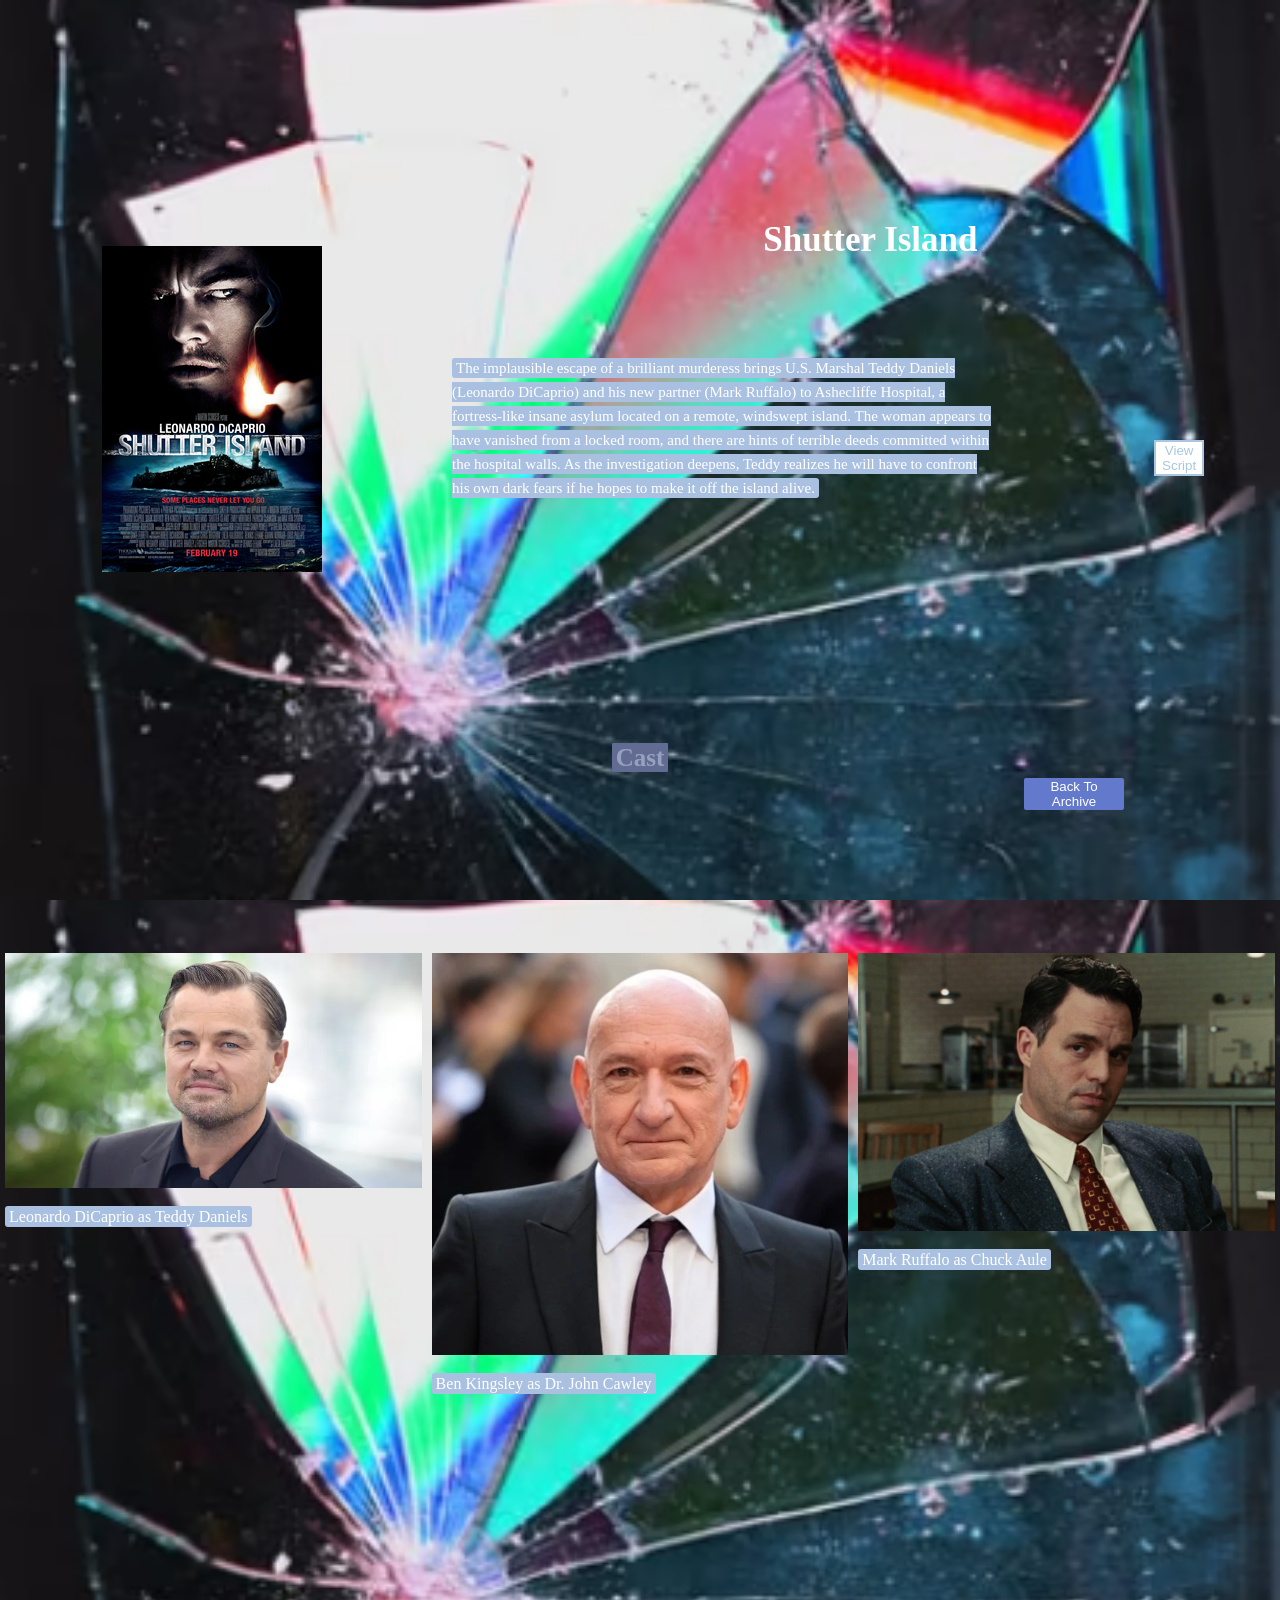
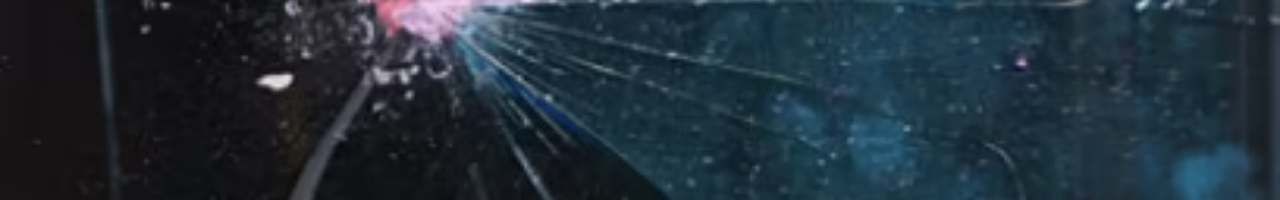
<file: shutterisland.html>
<!DOCTYPE html>
<html lang="en">
<head>
    <meta charset="UTF-8">
    <meta name="viewport" content="width=device-width, initial-scale=1.0">
    <title>Shutter Island</title>
    <link rel="stylesheet" href="style5.css">
</head>
<body>
    <section class="section img1">
        <h3>Shutter Island</h3>

        <div class="content">
        <img src="shutterisland.jpg" alt="Shutter Island">
        <p><span class="highlight">The implausible escape of a brilliant murderess brings U.S. Marshal Teddy Daniels (Leonardo DiCaprio) and his new partner (Mark Ruffalo) to Ashecliffe Hospital, a fortress-like insane asylum located on a remote, windswept island. The woman appears to have vanished from a locked room, and there are hints of terrible deeds committed within the hospital walls. As the investigation deepens, Teddy realizes he will have to confront his own dark fears if he hopes to make it off the island alive.</span></p>
        <form action="script4.html">
        <button class="script-button">View Script</button></form>
        </div>

        <h4><span class="highlight2">Cast</span></h4>

    </section>
    <section class="section img2">

        <div class="row">
        <div class="column">
         <img src="leonardo.webp" alt="Leonardo DiCaprio" style="width:100%">
         <p><span class="highlight">Leonardo DiCaprio as Teddy Daniels</span></p>
         </div>
        <div class="column">
         <img src="BenKingsley.webp" alt="Ben Kingsley" style="width:100%">
         <p><span class="highlight">Ben Kingsley as Dr. John Cawley</span></p>
        </div>
        <div class="column">
        <img src="markRuffalo.webp" alt="Mark Ruffalo" style="width:100%">
        <p><span class="highlight">Mark Ruffalo as Chuck Aule</span></p>
        </div>

        <div class="vids">
        <iframe width="33.33%" height="200" src="https://www.youtube.com/embed/v8yrZSkKxTA" title="Shutter Island (2010) Trailer #1 | Movieclips Classic Trailers" frameborder="0" allow="accelerometer; autoplay; clipboard-write; encrypted-media; gyroscope; picture-in-picture; web-share" referrerpolicy="strict-origin-when-cross-origin" allowfullscreen></iframe>
        <iframe width="33.33%" height="200" src="https://www.youtube.com/embed/KihpUEKi4TA" title="Shutter Island (2/8) Movie CLIP - Could You Stop That? (2010) HD" frameborder="0" allow="accelerometer; autoplay; clipboard-write; encrypted-media; gyroscope; picture-in-picture; web-share" referrerpolicy="strict-origin-when-cross-origin" allowfullscreen></iframe>
        <iframe width="31.33%" height="200" src="https://www.youtube.com/embed/_vPqOrUp4bs" title="Shutter Island: Who are you? (HD CLIP)" frameborder="0" allow="accelerometer; autoplay; clipboard-write; encrypted-media; gyroscope; picture-in-picture; web-share" referrerpolicy="strict-origin-when-cross-origin" allowfullscreen></iframe>
        </div>

        <form action="index.html">
        <button class="archive-button">Back To Archive</button></form>
    </section>
</section>
</section>
</body>
</html>
</file>
<file: style.css>
body {
  margin: 0;
  /* font-family: Arial, sans-serif; */
}

.section {
  height: 100vh; /* full screen height */
  width: 100%;
  background-size: cover; /* with contain it would look better, but then it wouldn't take up the whole space, and i want it to look like a background. */
  background-position: center;
  background-repeat: no-repeat; /* I don't want multiple of the same image */

  display: flex;
  flex-direction: column;   /* stacks h2 and p vertically */
  justify-content: center;
  align-items: center;

  color: white;
  font-size: 40px;
}

/* Each section image */

.img1 {
  background-image: url("image1.webp");
}

.img2 {
  background-image: url("image2.avif");
}

.img3 {
  background-image: url("image3.avif");
}

.img4 {
  background-image: url("image4.jpeg");
  background-position: top center; /* Showing the top of the image */
  justify-content: flex-start; /* content starts at top instead of center */
  padding-top: 60px; /* Adding some space at the top for the header */
  background-attachment: scroll; /* So the background scrolls with the content */
}

/* .img5 {
    background-image: url("image5.jpg");
    
} */

.glitch {
  font-size: 8rem;
  font-weight: 700;
  text-transform: uppercase;
  position: relative;

  text-shadow: 0.05em 0 0 rgba(255, 0, 0, 0.75),
    -0.025em -0.05em 0 rgba(0, 255, 0, 0.75),
    0.025em 0.05em 0 rgba(0, 0, 255, 0.75);

  animation: glitch 500ms infinite;
}

.glitch span {
  position: absolute;
  top: 0;
  left: 0;
}

.glitch span:first-child {
  animation: glitch 650ms infinite;
  clip-path: polygon(0 0, 100% 0, 100% 45%, 0 45%);
  transform: translate(-0.025em, -0.0125em);
  /* color: green; */
  opacity: 0.8;
}

.glitch span:last-child {
  animation: glitch 375ms infinite;
  clip-path: polygon(0 80%, 100% 20%, 100% 100%, 0 100%);
  transform: translate(0.0125em, 0.025em);
  /* color: red; */
  opacity: 0.8;
}

/* https://web.dev/prefers-reduced-motion/#(bonus)-forcing-reduced-motion-on-all-websites */

@keyframes glitch {
  0% {
    text-shadow: 0.05em 0 0 rgba(255, 0, 0, 0.75),
      -0.05em -0.025em 0 rgba(0, 255, 0, 0.75),
      -0.025em 0.05em 0 rgba(0, 0, 255, 0.75);
  }
  14% {
    text-shadow: 0.05em 0 0 rgba(255, 0, 0, 0.75),
      -0.05em -0.025em 0 rgba(0, 255, 0, 0.75),
      -0.025em 0.05em 0 rgba(0, 0, 255, 0.75);
  }
  15% {
    text-shadow: -0.05em -0.025em 0 rgba(255, 0, 0, 0.75),
      0.025em 0.025em 0 rgba(0, 255, 0, 0.75),
      -0.05em -0.05em 0 rgba(0, 0, 255, 0.75);
  }
  49% {
    text-shadow: -0.05em -0.025em 0 rgba(255, 0, 0, 0.75),
      0.025em 0.025em 0 rgba(0, 255, 0, 0.75),
      -0.05em -0.05em 0 rgba(0, 0, 255, 0.75);
  }
  50% {
    text-shadow: 0.025em 0.05em 0 rgba(255, 0, 0, 0.75),
      0.05em 0 0 rgba(0, 255, 0, 0.75), 0 -0.05em 0 rgba(0, 0, 255, 0.75);
  }
  99% {
    text-shadow: 0.025em 0.05em 0 rgba(255, 0, 0, 0.75),
      0.05em 0 0 rgba(0, 255, 0, 0.75), 0 -0.05em 0 rgba(0, 0, 255, 0.75);
  }
  100% {
    text-shadow: -0.025em 0 0 rgba(255, 0, 0, 0.75),
      -0.025em -0.025em 0 rgba(0, 255, 0, 0.75),
      -0.025em -0.05em 0 rgba(0, 0, 255, 0.75);
  }
}

@media (prefers-reduced-motion: reduce) {
  *,
  ::before,
  ::after {
    animation-delay: -1ms !important;
    animation-duration: 1ms !important;
    animation-iteration-count: 1 !important;
    background-attachment: initial !important;
    scroll-behavior: auto !important;
    transition-duration: 0s !important;
    transition-delay: 0s !important;
  }
}


h2 {
    text-align: center;
    font-family: Rubik Glitch, sans-serif;
    font-size: 55px;
}

p {
    text-align: center;
    font-family: Alumni Sans, sans-serif;
    font-size: 20px;

}

h3 {
    text-align: left;
    position: relative;
    right: 32%;
}

#header {
      background: white;
      height: 50px;
      width: 98%;
      margin: 10px;
      border-radius: 2px;
}

#middle {
    background: white;
    height: 150px;
    width: 98%;
    margin: 10px;
    border-radius: 2px;
}

.cube1 img{
    width: 10%;
    display: block;
}

#cube1 {
    background:white;
    height:210px;
    width:90%;
    border-radius: 4px;
    bottom: -10px;
    overflow:hidden;
    
}

#cube2 {
   background:white;
    height:210px;
    width:90%;
    border-radius: 4px;
     overflow:hidden;
}

#cube3 {
   background:white;
    height:210px;
    width:90%;
    border-radius: 4px;
     overflow:hidden;
}

#cube4 {
    background:white;
    height:210px;
    width:90%;
    border-radius: 4px;
     overflow:hidden;
}

#cube5 {
   background:white;
    height:210px;
    width:90%;
    border-radius: 4px;
     overflow:hidden;
    
}

#cube1 img,
#cube2 img,
#cube3 img,
#cube4 img,
#cube5 img{
    width:100%;
    height:100%;
    object-fit:cover;
    display:block;
}

#cube1 img:hover {
   opacity: 0.8;
}

#cube2 img:hover {
   opacity: 0.8;
}
#cube3 img:hover {
   opacity: 0.8;
}
#cube4 img:hover {
   opacity: 0.8;
}
#cube5 img:hover {
   opacity: 0.8;
}


#cube1:active {
    opacity: 0.5;
}

footer {
    background: black;
    color: white;
    text-align: center;
    padding: 10px 20px;
    font-size: 18px;
}

/* I looked back on the labs and found the responsive web design stuff. Hopefully it lookes on phones too now. */
 
@media only screen and (max-width: 1100px) {
    #wrapper{
        width:100%;
    }
    
    main{
        float:left;
        width:100%;
    }
    
    aside{
        float:right;
        width: 33%;
        margin-top:50px;
    }
}

@media only screen and (max-width: 500px) {
    section{
        width:100%;
        float:none;
    }
}
    
    aside{
        float:none;
        width: 100%;
    }
</file>
<file: style2.css>
body {
  margin: 0;
  /* font-family: Arial, sans-serif; */
}

.section {
  height: 100vh; /* full screen height */
  width: 100%;
  background-size: cover; /* with contain it would look better, but then it wouldn't take up the whole space, and i want it to look like a background. */
  background-position: center;
  background-repeat: no-repeat; /* I don't want multiple of the same image */
  background-attachment: scroll;

  display: flex;
  flex-direction: column;   /* stacks h2 and p vertically */
  justify-content: center;
  align-items: center;

  color: white;
}

* {
  box-sizing: border-box;
}

.column {
  float: left;
  width: 33.33%;
  padding: 5px;
  position: relative;
  bottom: 10%;
}

/* Clearfix (clear floats) */
.row::after {
  content: "";
  clear: both;
  display: table;
}

.vids {
    float: left;
    position: relative;
    top: 8%;
}

.content{
  display: flex;
  align-items: center;
  gap: 40px;
  width: 70%;
}

.content img{
  max-inline-size: 50%;
  position: relative;
  bottom: 15%;
  right: 10%;
}

.img1 {
  background-image: url("bubble.avif");
}

.img2 {
  background-image: url("download.avif");
}

h3 {
    font-size: 35px;
    position: relative;
    left: 18%;
}

h4 {
    font-size: 25px;
    position: relative;
    top: 10%;
    color: rgb(151, 161, 191);
    
}

.script-button {
    background-color: white;
    border-color: rgb(169, 199, 224);
    border-style: solid;
    border-width: 2px;
    color: rgb(169, 199, 224);
    cursor: pointer;
    margin-right: 5px;
    transition: background-color 0.15s,
    color 0.15s;
    position: relative;
    bottom: 260%;
    left: 220%;
}

.script-button:hover {
    background-color: rgb(169, 199, 224);
    color: white;
}

.script-button:active {
    opacity: 0.7;
}

.archive-button {
    background-color: lightpink;
    color: white;
    border: none;
    height: 32px;
    width: 100px;
    border-radius: 2px;
    cursor: pointer;
    margin-right: 5px;
    transition: opacity 0.15s;
    position: fixed;
    bottom: 10%;
    left: 80%;
}

.archive-button:hover {
   opacity: 0.8;
}

.archive-button:active {
    opacity: 0.5;
}


.content p{
  font-size: 15px;
  line-height: 1.6;
  position: relative;
  bottom: 9%;
}

.highlight {
    background-color: rgb(169, 192, 224);
    color: white;
    padding: 2px 4px;
    border-radius: 3px;
}

.highlight2 {
    background-color: rgb(98, 108, 146);
    padding: 1px 4px;
    border-radius: 1px;
}

/* p {
     text-align: right;
    font-family: Alumni Sans, sans-serif;
    font-size: 20px; */
   /* writing-mode: vertical-rl;
  text-orientation: upright; */
    /* text-align: left;
    position: relative;
    left: 20%;
    bottom: 13%; 
} */

/* img {
    max-inline-size: 40%;
    position: relative;
    bottom: 26%;
    right: 28%;
} */
</file>
<file: style3.css>
body {
  margin: 0;
  /* font-family: Arial, sans-serif; */
}

.section {
  height: 100vh; /* full screen height */
  width: 100%;
  background-size: cover; /* with contain it would look better, but then it wouldn't take up the whole space, and i want it to look like a background. */
  background-position: center;
  background-repeat: no-repeat; /* I don't want multiple of the same image */
  background-attachment: scroll;

  display: flex;
  flex-direction: column;   /* stacks h2 and p vertically */
  justify-content: center;
  align-items: center;

  color: white;
}

* {
  box-sizing: border-box;
}

.column {
  float: left;
  width: 33.33%;
  padding: 5px;
  position: relative;
  bottom: 10%;
}

/* Clearfix (clear floats) */
.row::after {
  content: "";
  clear: both;
  display: table;
}

.vids {
    float: left;
    position: relative;
    top: 8%;
}

.content{
  display: flex;
  align-items: center;
  gap: 40px;
  width: 70%;
}

.content img{
  max-inline-size: 50%;
  position: relative;
  bottom: 15%;
  right: 10%;
}

.img1 {
  background-image: url("green.jpeg");
}

.img2 {
  background-image: url("green.jpeg");
}

h3 {
    font-size: 35px;
    position: relative;
    left: 18%;
}

h4 {
    font-size: 25px;
    position: relative;
    top: 10%;
    color: rgb(151, 161, 191);
    
}

.script-button {
    background-color: white;
    border-color: rgb(169, 199, 224);
    border-style: solid;
    border-width: 2px;
    color: rgb(169, 199, 224);
    cursor: pointer;
    margin-right: 5px;
    transition: background-color 0.15s,
    color 0.15s;
    position: relative;
    bottom: 260%;
    left: 220%;
}

.script-button:hover {
    background-color: rgb(169, 199, 224);
    color: white;
}

.script-button:active {
    opacity: 0.7;
}

.archive-button {
    background-color: lightpink;
    color: white;
    border: none;
    height: 32px;
    width: 100px;
    border-radius: 2px;
    cursor: pointer;
    margin-right: 5px;
    transition: opacity 0.15s;
    position: fixed;
    bottom: 10%;
    left: 80%;
}

.archive-button:hover {
   opacity: 0.8;
}

.archive-button:active {
    opacity: 0.5;
}


.content p{
  font-size: 15px;
  line-height: 1.6;
  position: relative;
  bottom: 9%;
}

.highlight {
    background-color: rgb(169, 192, 224);
    color: white;
    padding: 2px 4px;
    border-radius: 3px;
}

.highlight2 {
    background-color: rgb(98, 108, 146);
    padding: 1px 4px;
    border-radius: 1px;
}
</file>
<file: style6.css>
body {
  margin: 0;
  /* font-family: Arial, sans-serif; */
}

.section {
  height: 100vh; /* full screen height */
  width: 100%;
  background-size: cover; /* with contain it would look better, but then it wouldn't take up the whole space, and i want it to look like a background. */
  background-position: center;
  background-repeat: no-repeat; /* I don't want multiple of the same image */
  background-attachment: scroll;

  display: flex;
  flex-direction: column;   /* stacks h2 and p vertically */
  justify-content: center;
  align-items: center;

  color: white;
}

* {
  box-sizing: border-box;
}

.column {
  float: left;
  width: 33.33%;
  padding: 5px;
  position: relative;
  bottom: 10%;
}

/* Clearfix (clear floats) */
.row::after {
  content: "";
  clear: both;
  display: table;
}

.vids {
    float: left;
    position: relative;
    top: 8%;
}

.content{
  display: flex;
  align-items: center;
  gap: 40px;
  width: 70%;
}

.content img{
  max-inline-size: 50%;
  position: relative;
  bottom: 15%;
  right: 10%;
}

.img1 {
  background-image: url("grey.jpeg");
}

.img2 {
  background-image: url("grey.jpeg");
}

h3 {
    font-size: 35px;
    position: relative;
    left: 18%;
}

h4 {
    font-size: 25px;
    position: relative;
    top: 10%;
    color: rgb(151, 161, 191);
    
}

.script-button {
    background-color: white;
    border-color: rgb(169, 199, 224);
    border-style: solid;
    border-width: 2px;
    color: rgb(169, 199, 224);
    cursor: pointer;
    margin-right: 5px;
    transition: background-color 0.15s,
    color 0.15s;
    position: relative;
    bottom: 260%;
    left: 220%;
}

.script-button:hover {
    background-color: rgb(169, 199, 224);
    color: white;
}

.script-button:active {
    opacity: 0.7;
}

.archive-button {
    background-color: rgb(77, 171, 172);
    color: white;
    border: none;
    height: 32px;
    width: 100px;
    border-radius: 2px;
    cursor: pointer;
    margin-right: 5px;
    transition: opacity 0.15s;
    position: fixed;
    bottom: 10%;
    left: 80%;
}

.archive-button:hover {
   opacity: 0.8;
}

.archive-button:active {
    opacity: 0.5;
}


.content p{
  font-size: 15px;
  line-height: 1.6;
  position: relative;
  bottom: 9%;
}

.highlight {
    background-color: rgb(122, 129, 138);
    color: white;
    padding: 2px 4px;
    border-radius: 3px;
}

.highlight2 {
    background-color: rgb(98, 108, 146);
    padding: 1px 4px;
    border-radius: 1px;
}
</file>
<file: style4.css>
body {
  margin: 0;
  /* font-family: Arial, sans-serif; */
}

.section {
  height: 100vh; /* full screen height */
  width: 100%;
  background-size: cover; /* with contain it would look better, but then it wouldn't take up the whole space, and i want it to look like a background. */
  background-position: center;
  background-repeat: no-repeat; /* I don't want multiple of the same image */
  background-attachment: scroll;

  display: flex;
  flex-direction: column;   /* stacks h2 and p vertically */
  justify-content: center;
  align-items: center;

  color: white;
}

* {
  box-sizing: border-box;
}

.column {
  float: left;
  width: 33.33%;
  padding: 5px;
  position: relative;
  bottom: 10%;
}

/* Clearfix (clear floats) */
.row::after {
  content: "";
  clear: both;
  display: table;
}

.vids {
    float: left;
    position: relative;
    top: 8%;
}

.content{
  display: flex;
  align-items: center;
  gap: 40px;
  width: 70%;
}

.content img{
  max-inline-size: 50%;
  position: relative;
  bottom: 15%;
  right: 10%;
}

.img1 {
  background-image: url("red.avif");
}

.img2 {
  background-image: url("red.avif");
}

h3 {
    font-size: 35px;
    position: relative;
    left: 18%;
}

h4 {
    font-size: 25px;
    position: relative;
    top: 10%;
    color: rgb(151, 161, 191);
    
}

.script-button {
    background-color: white;
    border-color: rgb(169, 199, 224);
    border-style: solid;
    border-width: 2px;
    color: rgb(169, 199, 224);
    cursor: pointer;
    margin-right: 5px;
    transition: background-color 0.15s,
    color 0.15s;
    position: relative;
    bottom: 260%;
    left: 220%;
}

.script-button:hover {
    background-color: rgb(169, 199, 224);
    color: white;
}

.script-button:active {
    opacity: 0.7;
}

.archive-button {
    background-color: rgb(203, 129, 55);
    color: white;
    border: none;
    height: 32px;
    width: 100px;
    border-radius: 2px;
    cursor: pointer;
    margin-right: 5px;
    transition: opacity 0.15s;
    position: fixed;
    bottom: 10%;
    left: 80%;
}

.archive-button:hover {
   opacity: 0.8;
}

.archive-button:active {
    opacity: 0.5;
}


.content p{
  font-size: 15px;
  line-height: 1.6;
  position: relative;
  bottom: 9%;
}

.highlight {
    background-color: rgb(60, 24, 33);
    color: white;
    padding: 2px 4px;
    border-radius: 3px;
}

.highlight2 {
    background-color: rgb(73, 38, 46);
    padding: 1px 4px;
    border-radius: 1px;
}
</file>
<file: style5.css>
body {
  margin: 0;
  /* font-family: Arial, sans-serif; */
}

.section {
  height: 100vh; /* full screen height */
  width: 100%;
  background-size: cover; /* with contain it would look better, but then it wouldn't take up the whole space, and i want it to look like a background. */
  background-position: center;
  background-repeat: no-repeat; /* I don't want multiple of the same image */
  background-attachment: scroll;

  display: flex;
  flex-direction: column;   /* stacks h2 and p vertically */
  justify-content: center;
  align-items: center;

  color: white;
}

* {
  box-sizing: border-box;
}

.column {
  float: left;
  width: 33.33%;
  padding: 5px;
  position: relative;
  bottom: 10%;
}

/* Clearfix (clear floats) */
.row::after {
  content: "";
  clear: both;
  display: table;
}

.vids {
    float: left;
    position: relative;
    top: 8%;
}

.content{
  display: flex;
  align-items: center;
  gap: 40px;
  width: 70%;
}

.content img{
  max-inline-size: 50%;
  position: relative;
  bottom: 15%;
  right: 10%;
}

.img1 {
  background-image: url("cosmic.avif");
}

.img2 {
  background-image: url("cosmic.avif");
}

h3 {
    font-size: 35px;
    position: relative;
    left: 18%;
}

h4 {
    font-size: 25px;
    position: relative;
    top: 10%;
    color: rgb(151, 161, 191);
    
}

.script-button {
    background-color: white;
    border-color: rgb(169, 199, 224);
    border-style: solid;
    border-width: 2px;
    color: rgb(169, 199, 224);
    cursor: pointer;
    margin-right: 5px;
    transition: background-color 0.15s,
    color 0.15s;
    position: relative;
    bottom: 260%;
    left: 220%;
}

.script-button:hover {
    background-color: rgb(169, 199, 224);
    color: white;
}

.script-button:active {
    opacity: 0.7;
}

.archive-button {
    background-color: rgb(98, 121, 204);
    color: white;
    border: none;
    height: 32px;
    width: 100px;
    border-radius: 2px;
    cursor: pointer;
    margin-right: 5px;
    transition: opacity 0.15s;
    position: fixed;
    bottom: 10%;
    left: 80%;
}

.archive-button:hover {
   opacity: 0.8;
}

.archive-button:active {
    opacity: 0.5;
}


.content p{
  font-size: 15px;
  line-height: 1.6;
  position: relative;
  bottom: 9%;
}

.highlight {
    background-color: rgb(169, 192, 224);
    color: white;
    padding: 2px 4px;
    border-radius: 3px;
}

.highlight2 {
    background-color: rgb(98, 108, 146);
    padding: 1px 4px;
    border-radius: 1px;
}
</file>
